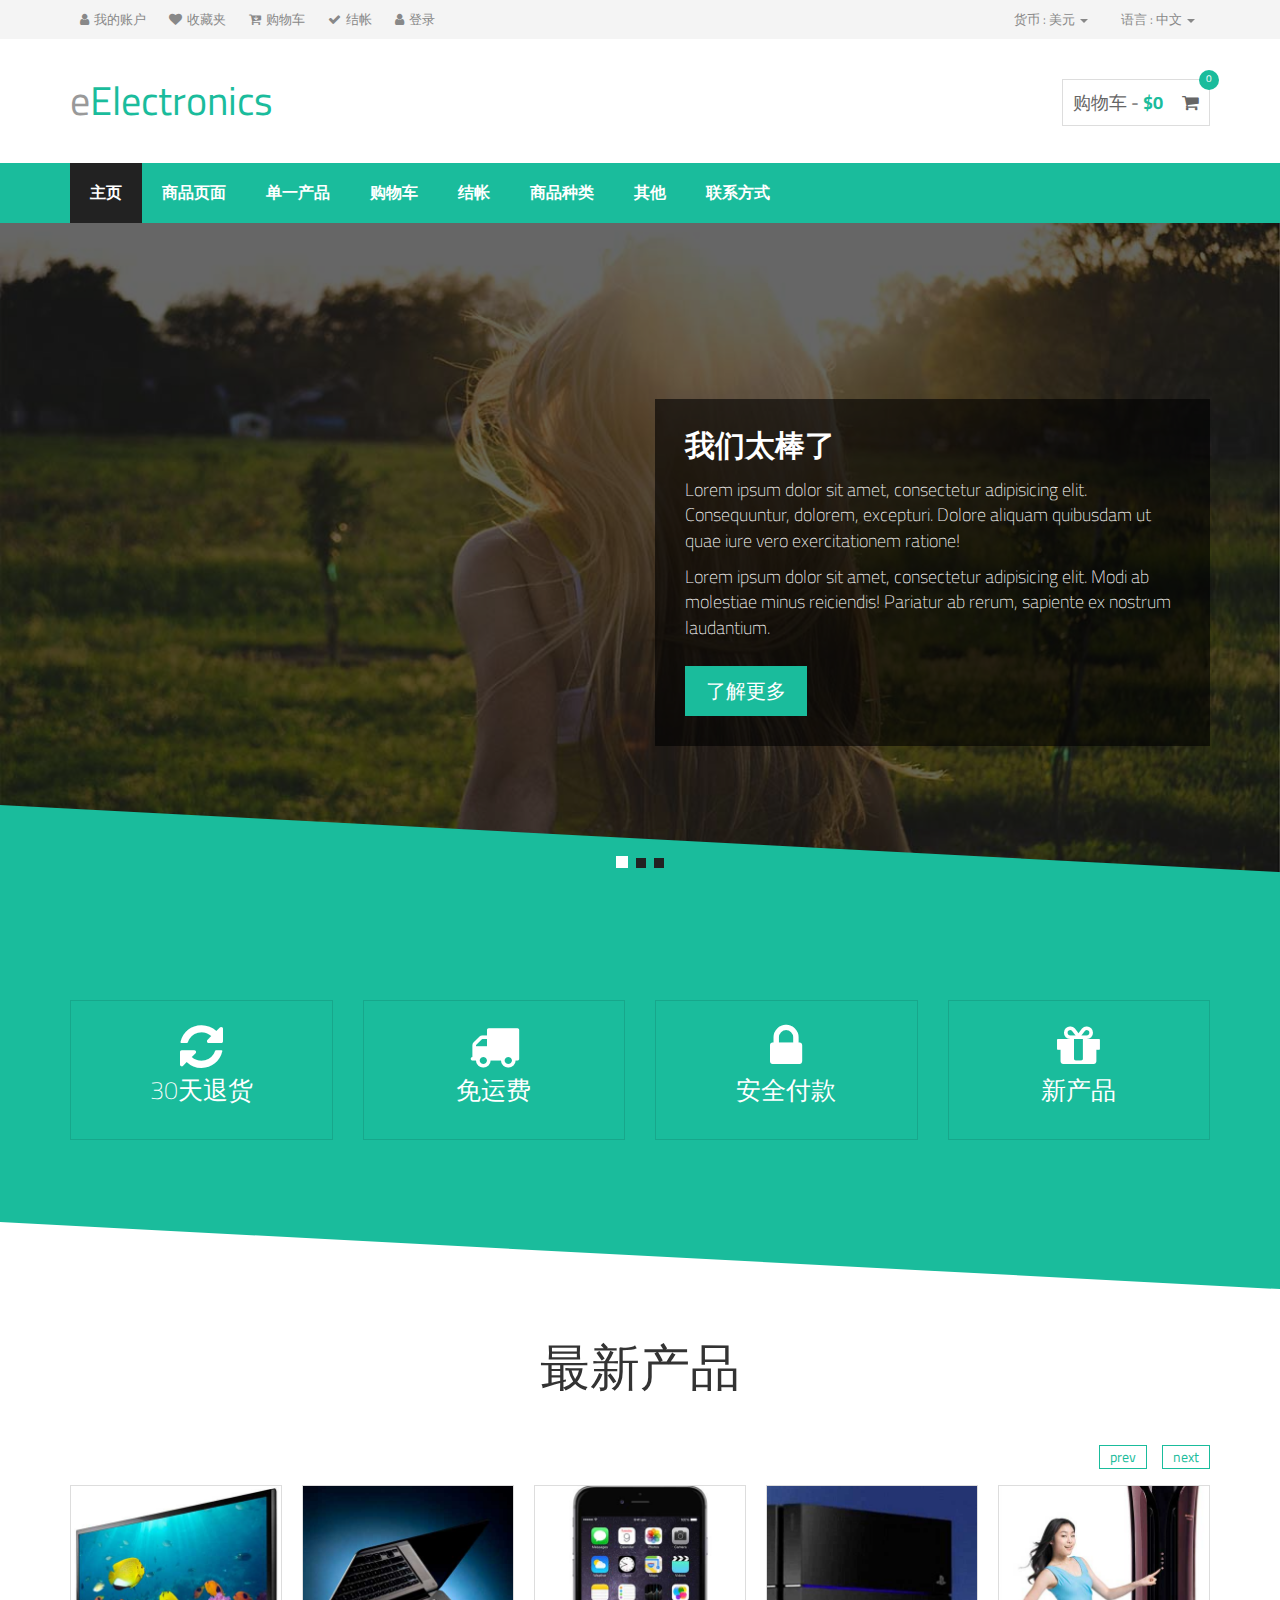
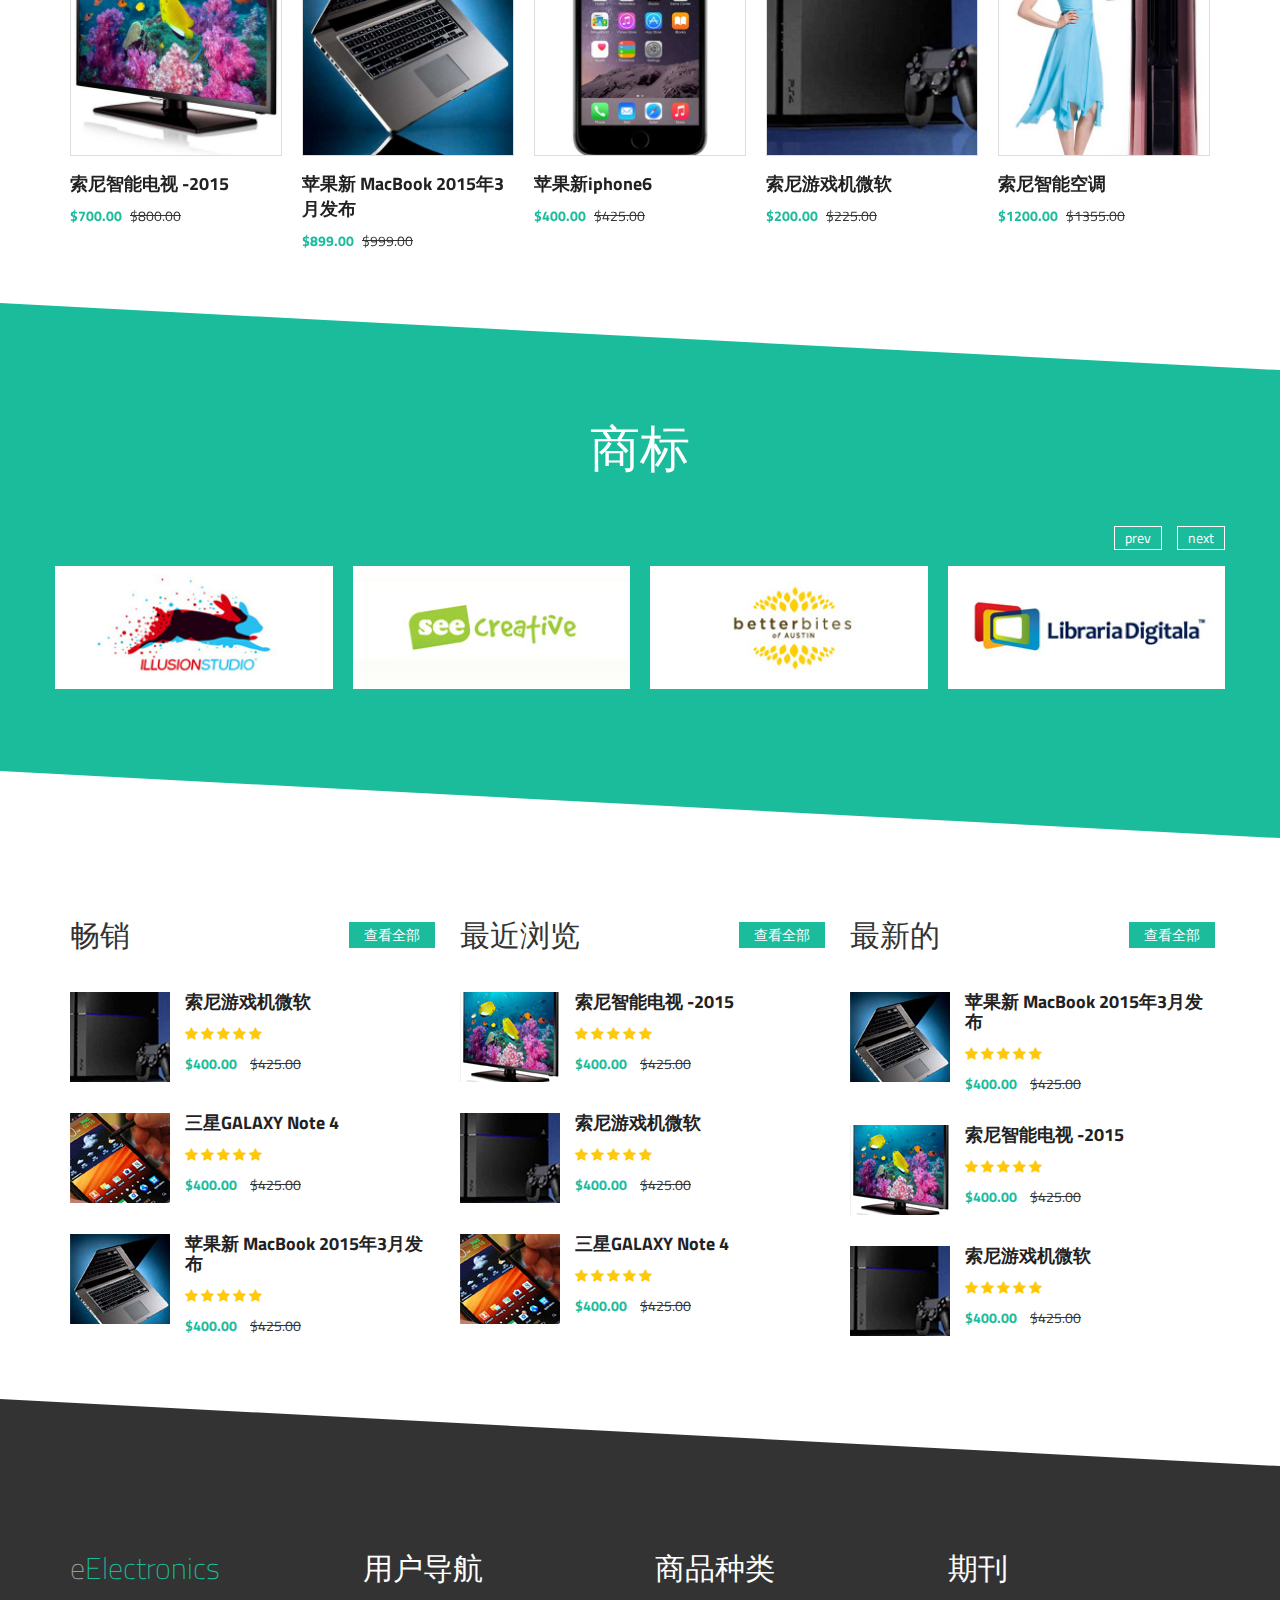
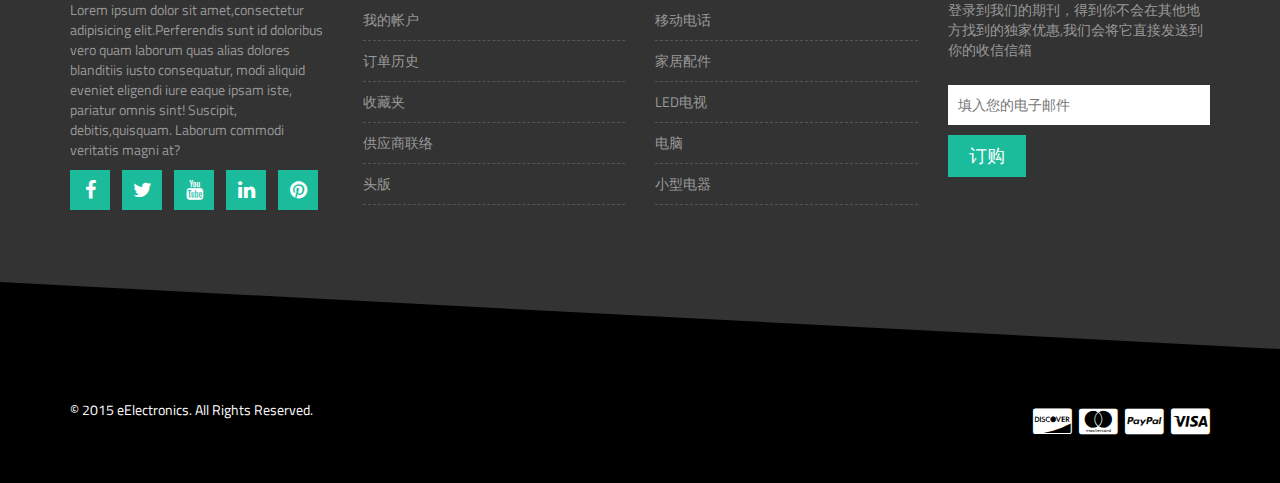
<file: index.html>
<!DOCTYPE html>
<html>

	<head>
		<meta charset="utf-8" />
		<link href='http://fonts.googleapis.com/css?family=Titillium+Web:400,200,300,700,600' rel='stylesheet' type='text/css'>
		<link href='http://fonts.googleapis.com/css?family=Roboto+Condensed:400,700,300' rel='stylesheet' type='text/css'>
		<link href='http://fonts.googleapis.com/css?family=Raleway:400,100' rel='stylesheet' type='text/css'>
		<link rel="stylesheet" href="font-awesome-4.7.0/css/font-awesome.css" />
		<link href="css/bootstrap.min.css" rel="stylesheet">
		<link rel="stylesheet" href="css/owl.carousel.css" />
		<link rel="stylesheet" href="css/style.css" />
        <link rel="stylesheet" href="css/responsive.css"/>
		<script src="js/jquery-1.10.2.min.js"></script>
		<script src="js/bootstrap.min.js"></script>
		<script src="js/owl.carousel.min.js"></script>
		<script src="js/jquery.sticky.js"></script>
		<script src="js/main.js"></script> 
		<script src="js/ajax.js"></script>
		<title></title>
	</head>

	<body>

		<div class="header">
			<div class="container">
				<div class="row">
					<div class="col-md-8">
						<div class="user-menu">
							<ul>
								<li>
									<a href="account.html"><i class="fa fa-user"></i>我的账户</a>
								</li>
								<li>
									<a href="wishlist.html"><i class="fa fa-heart"></i>收藏夹</a>
								</li>
								<li>
									<a href="cart.html"><i class="fa fa-cart-arrow-down"></i>购物车</a>
								</li>
								<li>
									<a href="checkout.html"><i class="fa fa-check"></i>结帐</a>
								</li>
								<li>
									<a href="login.html"><i class="fa fa-user"></i>登录</a>
								</li>
							</ul>
						</div>
					</div>

					<div class="col-md-4">
						<div class="header-right">
							<ul class="list-unstyle list-inline">
								<li class="dropdown dropdown-small">
									<a class="dropdowntoggle" data-toggle="dropdown" data-hover="dropdown" href="#">
										<span class="key">货币 :</span>
										<span class="value">美元</span>
										<b class="caret"></b>
									</a>
									<ul class="dropdown-menu">
										<li>
											<a href="#">美元</a>
										</li>
										<li>
											<a href="#">印度卢比</a>
										</li>
										<li>
											<a href="#">英镑</a>
										</li>
									</ul>
								</li>
								<li class="dropdown dropdown-small">
									<a class="dropdowntoggle" data-toggle="dropdown" data-hover="dropdown" href="#">
										<span class="key">语言 :</span>
										<span class="value">中文</span>
										<b class="caret"></b>
									</a>
									<ul class="dropdown-menu">
										<li>
											<a href="#">英语</a>
										</li>
										<li>
											<a href="#">法语</a>
										</li>
										<li>
											<a href="#">中文</a>
										</li>
									</ul>
							</ul>
						</div>
					</div>

				</div>

			</div>

		</div>
		<div class="site-branding-area">
			<div class="container">
				<div class="row">
					<div class="col-sm-6">
						<div class="logo">
							<h1>
								<a href="index.html">
									e<span>Electronics</span>
								</a> 
							</h1>
						</div>
					</div>
					<div class="col-sm-6">
						<div class="shopping-item">
							<a href="cart.html">
								购物车 -
								<span class="cart-amunt">$0</span>
								<i class="fa fa-shopping-cart"></i>
								<span class="product-count">0</span>
							</a>
						</div>
					</div>
				</div>
			</div>
		</div>
	<div id="underfined-sticky-wrapper" class="stiky-wrapper" style="height:60px;">
			<div class="mainmenu-area" style="height:60px;">
				<div class="container">
					<div class="row">
						<div class="navbar-header"></div>
						<div class="navbar-collapse collapse">
							<ul class="nav navbar-nav">
								<li class="active">
									<a href="index.html">主页</a>
								</li>
								<li>
									<a href="shop.html">商品页面</a>
								</li>
								<li>
									<a href="single-product.html">单一产品</a>
								</li>
								<li>
									<a href="cart.html">购物车</a>
								</li>
								<li>
									<a href="checkout.html">结帐</a>
								</li>
								<li>
									<a href="category.html">商品种类</a>
								</li>
								<li>
									<a href="other.html">其他</a>
								</li>
								<li>
									<a href="contact.html">联系方式</a>
								</li>
							</ul>
						</div>
					</div>
				</div>
			</div>
		</div>
			<div class="slider-area">
			<div class="zizag-bottom"></div>
			<div id="slide-list" class="carousel carousel-fade slide" data-ride="carousel">

				<div class="slide-bulletz">
					<div class="container">
						<div class="row">
							<div class="col-md-12">
								<ol class="carousel-indicators slide-indicators">
									<li data-target="#slide-list" data-slide-to="0" class="active"></li>
									<li data-target="#slide-list" data-slide-to="1"></li>
									<li data-target="#slide-list" data-slide-to="2"></li>
								</ol>
							</div>
						</div>
					</div>
				</div>

				<div class="carousel-inner" role="listbox">
					<div class="item active">
						<div class="single-slide">
							<div class="slide-bg slide-one"> </div>
							<div class="slide-text-wrapper">
								<div class="slide-text">
									<div class="container">
										<div class="row">
											<div class="col-md-6 col-md-offset-6">
												<div class="slide-content">
													<h2> 我们太棒了</h2>
													<p>Lorem ipsum dolor sit amet, consectetur adipisicing elit. Consequuntur, dolorem, excepturi. Dolore aliquam quibusdam ut quae iure vero exercitationem ratione!</p>
													<p>Lorem ipsum dolor sit amet, consectetur adipisicing elit. Modi ab molestiae minus reiciendis! Pariatur ab rerum, sapiente ex nostrum laudantium.</p>
													<a href="" class="readmore">了解更多</a>
												</div>
											</div>
										</div>
									</div>
								</div>
							</div>
						</div>
					</div>
					<div class="item">
						<div class="single-slide">
							<div class="slide-bg slide-two"> </div>
							<div class="slide-text-wrapper">
								<div class="slide-text">
									<div class="container">
										<div class="row">
											<div class="col-md-6 col-md-offset-6">
												<div class="slide-content">
													<h2>我们很好</h2>
													<p>Lorem ipsum dolor sit amet, consectetur adipisicing elit. Saepe aspernatur, dolorum harum molestias tempora deserunt voluptas possimus quos eveniet, vitae voluptatem accusantium atque deleniti inventore. Enim quam placeat expedita! Quibusdam!</p>
													<a href="" class="readmore">了解更多</a>
												</div>
											</div>
										</div>
									</div>
								</div>
							</div>
						</div>
					</div>
					<div class="item">
						<div class="single-slide">
							<div class="slide-bg slide-three"> </div>
							<div class="slide-text-wrapper">
								<div class="slide-text">
									<div class="container">
										<div class="row">
											<div class="col-md-6 col-md-offset-6">
												<div class="slide-content">
													<h2>我们是一流的</h2>
													<p>Lorem ipsum dolor sit amet, consectetur adipisicing elit. Dolores, eius?</p>
													<p>Lorem ipsum dolor sit amet, consectetur adipisicing elit. Deleniti voluptates necessitatibus dicta recusandae quae amet nobis sapiente explicabo voluptatibus rerum nihil quas saepe, tempore error odio quam obcaecati suscipit sequi.</p>
													<a href="" class="readmore">了解更多</a>
												</div>
											</div>
										</div>
									</div>
								</div>
							</div>
						</div>
					</div>
				</div>

			</div>
		</div>
		<div class="promo-area">
			<div class="zizag-bottom"></div>
			<div class="container">
				<div class="row">
					<div class="col-md-3 col-sm-6">
						<div class="single-promo">
							<i class="fa fa-refresh">
							</i>
							<p>30天退货 </p>
						</div>
					</div>
					<div class="col-md-3 col-sm-6">
						<div class="single-promo">
							<i class="fa fa-truck">
							</i>
							<p>免运费 </p>
						</div>
					</div>
					<div class="col-md-3 col-sm-6">
						<div class="single-promo">
							<i class="fa fa-lock">
							</i>
							<p>安全付款</p>
						</div>
					</div>
					<div class="col-md-3 col-sm-6">
						<div class="single-promo">
							<i class="fa fa fa-gift">
							</i>
							<p>新产品</p>
						</div>
					</div>

				</div>
			</div>
		</div>
		<div class="maincontent-area">
			<div class="zizag-bottom"></div>
			<div class="container">
				<div class="row">
					<div class="col-md-12">
						<div class="latest-product">
							<h2 class="section-title">
									最新产品
								</h2>
							<div class="product-carousel  owl-carousel owl-theme owl-responsive-1000 owl-loaded">
								<div class="single-product">
									<div class="product-f-image">
										<img src="img/product-1.jpg" alt="">

										<div class="product-hover">
											<a href="#" class="add-to-cart-link"><i class="fa fa-shopping-cart"></i>加入购物车</a>
											<a href="single-product.html" class="view-details-link"><i class="fa fa-link"></i>详见</a>
										</div>
									</div>
									<h2>
														<a href="single-product.html">索尼智能电视 -2015</a>
													</h2>
									<div class="product-carousel-price">
										<ins>$700.00</ins>
										<del>$800.00</del>
									</div>
								</div>
								<div class="single-product">
									<div class="product-f-image">
										<img src="img/product-2.jpg" alt="">

										<div class="product-hover">
											<a href="#" class="add-to-cart-link"><i class="fa fa-shopping-cart"></i>加入购物车</a>
											<a href="single-product.html" class="view-details-link"><i class="fa fa-link"></i>详见</a>
										</div>
									</div>
									<h2>
														<a href="single-product.html">苹果新 MacBook 2015年3月发布</a>
													</h2>
									<div class="product-carousel-price">
										<ins>$899.00</ins>
										<del>$999.00</del>
									</div>
								</div>
								<div class="single-product">
									<div class="product-f-image">
										<img src="img/product-3.jpg" alt="">
										<div class="product-hover">
											<a href="#" class="add-to-cart-link"><i class="fa fa-shopping-cart"></i>加入购物车</a>
											<a href="single-product.html" class="view-details-link"><i class="fa fa-link"></i>详见</a>
										</div>
									</div>
									<h2>
														<a href="single-product.html">苹果新iphone6</a>
													</h2>
									<div class="product-carousel-price">
										<ins>$400.00</ins>
										<del>$425.00</del>
									</div>
								</div>
								<div class="single-product">
									<div class="product-f-image">
										<img src="img/product-4.jpg" alt="">
										<div class="product-hover">
											<a href="#" class="add-to-cart-link"><i class="fa fa-shopping-cart"></i>加入购物车</a>
											<a href="single-product.html" class="view-details-link"><i class="fa fa-link"></i>详见</a>
										</div>
									</div>
									<h2>
														<a href="single-product.html">索尼游戏机微软</a>
													</h2>
									<div class="product-carousel-price">
										<ins>$200.00</ins>
										<del>$225.00</del>
									</div>
								</div>
								<div class="single-product">
									<div class="product-f-image">
										<img src="img/product-5.jpg" alt="">
										<div class="product-hover">
											<a href="#" class="add-to-cart-link"><i class="fa fa-shopping-cart"></i>加入购物车</a>
											<a href="single-product.html" class="view-details-link"><i class="fa fa-link"></i>详见</a>
										</div>
									</div>
									<h2>
														<a href="single-product.html">索尼智能空调</a>
													</h2>
									<div class="product-carousel-price">
										<ins>$1200.00</ins>
										<del>$1355.00</del>
									</div>
								</div>
								<div class="single-product">
									<div class="product-f-image">
										<img src="img/product-6.jpg" alt="">
										<div class="product-hover">
											<a href="#" class="add-to-cart-link"><i class="fa fa-shopping-cart"></i>加入购物车</a>
											<a href="single-product.html" class="view-details-link"><i class="fa fa-link"></i>详见</a>
										</div>
									</div>
									<h2>
														<a href="single-product.html">三星GALAXY Note 4</a>
													</h2>
									<div class="product-carousel-price">
										<ins>$400.00</ins> 
									</div>
								</div>  
							</div>
						</div>
					</div>

				</div>
			</div>
		</div>

		<div class="brands-area">
			<div class="zizag-bottom"></div>
			<div class="container">
				<div class="row">
					<div class="brand-wrapper">
						<h2 class="section-title">商标</h2>
						<div class="brand-list owl-carousel owl-theme owl-responsive-1000 owl-loaded">
							<img src="img/services_logo__1.jpg" alt="">
							<img src="img/services_logo__2.jpg" alt="">
							<img src="img/services_logo__3.jpg" alt="">
							<img src="img/services_logo__4.jpg" alt=""> 
							<img src="img/services_logo__1.jpg" alt="">
							<img src="img/services_logo__2.jpg" alt="">
							<img src="img/services_logo__3.jpg" alt="">
							<img src="img/services_logo__4.jpg" alt="">   
						</div>

					</div>
				</div>
			</div>
		</div>

		<div class="product-widget-area">
			<div class="zizag-bottom"></div>
			<div class="container">
				<div class="row">
					<div class="col-md-4">
						<div class="single-product-widget">
							<h2 class="product-wid-title">畅销</h2>
							<a class="wid-view-more" href="">查看全部</a>
							<div class="single-wid-product">
								<a href="single-product.html">
									<img class="product-thumb" src="img/product-thumb-1.jpg" alt="">
								</a>
								<h2>
						    		<a href="single-product.html">索尼游戏机微软</a>
						    	</h2>
								<div class="product-wid-rating">
									<i class="fa fa-star"></i>
									<i class="fa fa-star"></i>
									<i class="fa fa-star"></i>
									<i class="fa fa-star"></i>
									<i class="fa fa-star"></i>
								</div>
								<div class="product-wid-price">
									<ins>$400.00</ins>
									<del>$425.00</del>
								</div>
							</div>
							<div class="single-wid-product">
								<a href="single-product.html">
									<img class="product-thumb" src="img/product-thumb-2.jpg" alt="">
								</a>
								<h2>
						    		<a href="single-product.html">三星GALAXY Note 4</a>
						    	</h2>
								<div class="product-wid-rating">
									<i class="fa fa-star"></i>
									<i class="fa fa-star"></i>
									<i class="fa fa-star"></i>
									<i class="fa fa-star"></i>
									<i class="fa fa-star"></i>
								</div>
								<div class="product-wid-price">
									<ins>$400.00</ins>
									<del>$425.00</del>
								</div>
							</div>
							<div class="single-wid-product">
								<a href="single-product.html">
									<img class="product-thumb" src="img/product-thumb-3.jpg" alt="">
								</a>
								<h2>
						    		<a href="single-product.html">苹果新 MacBook 2015年3月发布</a>
						    	</h2>
								<div class="product-wid-rating">
									<i class="fa fa-star"></i>
									<i class="fa fa-star"></i>
									<i class="fa fa-star"></i>
									<i class="fa fa-star"></i>
									<i class="fa fa-star"></i>
								</div>
								<div class="product-wid-price">
									<ins>$400.00</ins>
									<del>$425.00</del>
								</div>
							</div>

						</div>
					</div>
					<div class="col-md-4">
						<div class="single-product-widget">
							<h2 class="product-wid-title">最近浏览</h2>
							<a class="wid-view-more" href="">查看全部</a>
							<div class="single-wid-product">
								<a href="single-product.html">
									<img class="product-thumb" src="img/product-thumb-4.jpg" alt="">
								</a>
								<h2>
						    		<a href="single-product.html">索尼智能电视 -2015</a>
						    	</h2>
								<div class="product-wid-rating">
									<i class="fa fa-star"></i>
									<i class="fa fa-star"></i>
									<i class="fa fa-star"></i>
									<i class="fa fa-star"></i>
									<i class="fa fa-star"></i>
								</div>
								<div class="product-wid-price">
									<ins>$400.00</ins>
									<del>$425.00</del>
								</div>
							</div>
							<div class="single-wid-product">
								<a href="single-product.html">
									<img class="product-thumb" src="img/product-thumb-1.jpg" alt="">
								</a>
								<h2>
						    		<a href="single-product.html">索尼游戏机微软</a>
						    	</h2>
								<div class="product-wid-rating">
									<i class="fa fa-star"></i>
									<i class="fa fa-star"></i>
									<i class="fa fa-star"></i>
									<i class="fa fa-star"></i>
									<i class="fa fa-star"></i>
								</div>
								<div class="product-wid-price">
									<ins>$400.00</ins>
									<del>$425.00</del>
								</div>
							</div>
							<div class="single-wid-product">
								<a href="single-product.html">
									<img class="product-thumb" src="img/product-thumb-2.jpg" alt="">
								</a>
								<h2>
						    		<a href="single-product.html">三星GALAXY Note 4</a>
						    	</h2>
								<div class="product-wid-rating">
									<i class="fa fa-star"></i>
									<i class="fa fa-star"></i>
									<i class="fa fa-star"></i>
									<i class="fa fa-star"></i>
									<i class="fa fa-star"></i>
								</div>
								<div class="product-wid-price">
									<ins>$400.00</ins>
									<del>$425.00</del>
								</div>
							</div>

						</div>
					</div>
					<div class="col-md-4">
						<div class="single-product-widget">
							<h2 class="product-wid-title">最新的 </h2>
							<a class="wid-view-more" href="">查看全部</a>
							<div class="single-wid-product">
								<a href="single-product.html">
									<img class="product-thumb" src="img/product-thumb-3.jpg" alt="">
								</a>
								<h2>
						    		<a href="single-product.html">苹果新 MacBook 2015年3月发布</a>
						    	</h2>
								<div class="product-wid-rating">
									<i class="fa fa-star"></i>
									<i class="fa fa-star"></i>
									<i class="fa fa-star"></i>
									<i class="fa fa-star"></i>
									<i class="fa fa-star"></i>
								</div>
								<div class="product-wid-price">
									<ins>$400.00</ins>
									<del>$425.00</del>
								</div>
							</div>
							<div class="single-wid-product">
								<a href="single-product.html">
									<img class="product-thumb" src="img/product-thumb-4.jpg" alt="">
								</a>
								<h2>
						    		<a href="single-product.html">索尼智能电视 -2015</a>
						    	</h2>
								<div class="product-wid-rating">
									<i class="fa fa-star"></i>
									<i class="fa fa-star"></i>
									<i class="fa fa-star"></i>
									<i class="fa fa-star"></i>
									<i class="fa fa-star"></i>
								</div>
								<div class="product-wid-price">
									<ins>$400.00</ins>
									<del>$425.00</del>
								</div>
							</div>
							<div class="single-wid-product">
								<a href="single-product.html">
									<img class="product-thumb" src="img/product-thumb-1.jpg" alt="">
								</a>
								<h2>
						    		<a href="single-product.html">索尼游戏机微软</a>
						    	</h2>
								<div class="product-wid-rating">
									<i class="fa fa-star"></i>
									<i class="fa fa-star"></i>
									<i class="fa fa-star"></i>
									<i class="fa fa-star"></i>
									<i class="fa fa-star"></i>
								</div>
								<div class="product-wid-price">
									<ins>$400.00</ins>
									<del>$425.00</del>
								</div>
							</div>

						</div>
					</div>
				</div>
			</div>
		</div>
		<div class="footer-top-area">
			<div class="zizag-bottom"></div>
			<div class="container">
				<div class="row">
					<div class="col-md-3 col-sm-6">
						<div class="footer-about-us">
							<h2> e<span>Electronics</span></h2>
							<p>Lorem ipsum dolor sit amet,consectetur adipisicing elit.Perferendis sunt id doloribus vero quam laborum quas alias dolores blanditiis iusto consequatur, modi aliquid eveniet eligendi iure eaque ipsam iste, pariatur omnis sint! Suscipit, debitis,quisquam. Laborum commodi veritatis magni at?</p>
						</div>
						<div class="footer-social">
							<a href="#" target="_blank"><i class="fa fa-facebook"></i></a>
							<a href="#" target="_blank"><i class="fa fa-twitter"></i></a>
							<a href="#" target="_blank"><i class="fa fa-youtube"></i></a>
							<a href="#" target="_blank"><i class="fa fa-linkedin"></i></a>
							<a href="#" target="_blank"><i class="fa fa-pinterest"></i></a>
						</div>
					</div>
					<div class="col-md-3 col-sm-6">
						<div class="footer-menu">
							<h2 class="footer-wid-title">用户导航</h2>
							<ul>
								<li>
									<a href="account.html">我的帐户</a>
								</li>
								<li>
									<a href="account.html">订单历史</a>
								</li>
								<li>
									<a href="wishlist.html">收藏夹</a>
								</li>
								<li>
									<a href="other.html">供应商联络</a>
								</li>
								<li>
									<a href="index.html">头版</a>
								</li>
							</ul>
						</div>
					</div>
					<div class="col-md-3 col-sm-6">
						<div class="footer-menu">
							<h2 class="footer-wid-title">商品种类</h2>
							<ul>
								<li>
									<a href="category.html">移动电话</a>
								</li>
								<li>
									<a href="category.html">家居配件 </a>
								</li>
								<li>
									<a href="category.html#led-tv">LED电视</a>
								</li>
								<li>
									<a href="category.html">电脑</a>
								</li>
								<li>
									<a href="category.html">小型电器</a>
								</li>
							</ul>
						</div>
					</div>
					<div class="col-md-3 col-sm-6">
						<div class="footer-newsletter">
							<h2 class="footer-wid-title">期刊</h2>
							<p>登录到我们的期刊，得到你不会在其他地方找到的独家优惠,我们会将它直接发送到你的收信信箱</p>
							<div class="newsletter-form"> 
									<input id="footer-newsletter-input" placeholder="填入您的电子邮件" type="email">
									<input id="footer-newsletter-button" value="订购" type="submit"> 
							</div>
						</div>
					</div>
				</div>
			</div>
		</div>
		<div class="footer-bottom-area">
			<div class="container">
				<div class="row">
					<div class="col-md-8">
						<div class="copyright">
							<p>
								© 2015 eElectronics. All Rights Reserved.
							</p>
						</div>
					</div>
					<div class="col-md-4">
						<div class="footer-card-icon">
							<i class="fa fa-cc-discover"></i>
							<i class="fa fa-cc-mastercard"></i>
							<i class="fa fa-cc-paypal"></i>
							<i class="fa fa-cc-visa"></i>
						</div>
					</div>
				</div>
			</div>
		</div>
	</body>

</html>
</file>
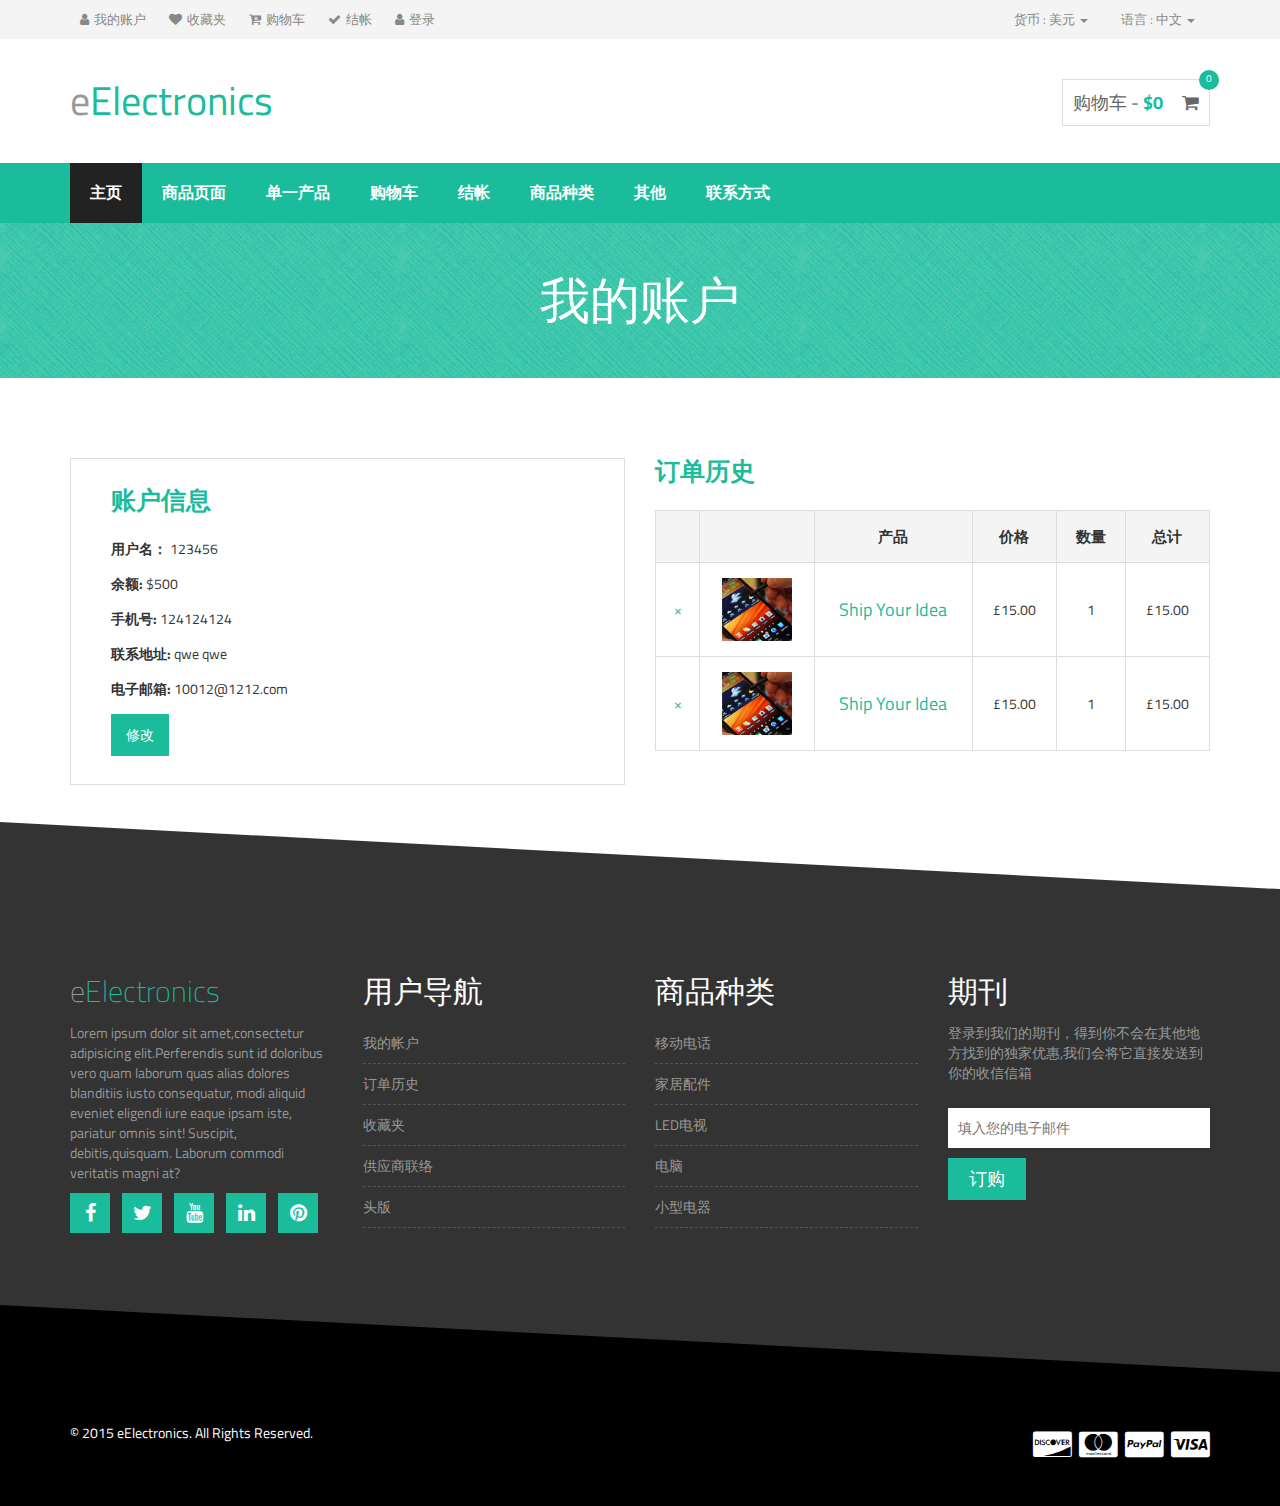
<file: account.html>
<!DOCTYPE html>
<html>
	<head>
		<meta charset="utf-8" />
		<link href='http://fonts.googleapis.com/css?family=Titillium+Web:400,200,300,700,600' rel='stylesheet' type='text/css'>
		<link href='http://fonts.googleapis.com/css?family=Roboto+Condensed:400,700,300' rel='stylesheet' type='text/css'>
		<link href='http://fonts.googleapis.com/css?family=Raleway:400,100' rel='stylesheet' type='text/css'>
		<link rel="stylesheet" href="font-awesome-4.7.0/css/font-awesome.css" />
		<link href="css/bootstrap.min.css" rel="stylesheet">
		<link rel="stylesheet" href="css/owl.carousel.css" />
		<link rel="stylesheet" href="css/style.css" />
		<link rel="stylesheet" href="css/responsive.css"/>
		<script src="js/jquery-1.10.2.min.js"></script>
		<script src="js/bootstrap.min.js"></script>
		<script src="js/owl.carousel.min.js"></script>
		<script src="js/jquery.sticky.js"></script>
		<script src="js/main.js"></script>
		<script src="js/ajax.js"></script>
		<title></title>
	</head>
	<body>
			<div class="header">
			<div class="container">
				<div class="row">
					<div class="col-md-8">
						<div class="user-menu">
							<ul>
								<li>
									<a href="account.html"><i class="fa fa-user"></i>我的账户</a>
								</li>
								<li>
									<a href="wishlist.html"><i class="fa fa-heart"></i>收藏夹</a>
								</li>
								<li>
									<a href="cart.html"><i class="fa fa-cart-arrow-down"></i>购物车</a>
								</li>
								<li>
									<a href="checkout.html"><i class="fa fa-check"></i>结帐</a>
								</li>
								<li>
									<a href="login.html"><i class="fa fa-user"></i>登录</a>
								</li>
							</ul>
						</div>
					</div>

					<div class="col-md-4">
						<div class="header-right">
							<ul class="list-unstyle list-inline">
								<li class="dropdown dropdown-small">
									<a class="dropdowntoggle" data-toggle="dropdown" data-hover="dropdown" href="#">
										<span class="key">货币 :</span>
										<span class="value">美元</span>
										<b class="caret"></b>
									</a>
									<ul class="dropdown-menu">
										<li>
											<a href="#">美元</a>
										</li>
										<li>
											<a href="#">印度卢比</a>
										</li>
										<li>
											<a href="#">英镑</a>
										</li>
									</ul>
								</li>
								<li class="dropdown dropdown-small">
									<a class="dropdowntoggle" data-toggle="dropdown" data-hover="dropdown" href="#">
										<span class="key">语言 :</span>
										<span class="value">中文</span>
										<b class="caret"></b>
									</a>
									<ul class="dropdown-menu">
										<li>
											<a href="#">英语</a>
										</li>
										<li>
											<a href="#">法语</a>
										</li>
										<li>
											<a href="#">中文</a>
										</li>
									</ul>
							</ul>
						</div>
					</div>

				</div>

			</div>

		</div>
		<div class="site-branding-area">
			<div class="container">
				<div class="row">
					<div class="col-sm-6">
						<div class="logo">
							<h1>
								<a href="index.html">
									e<span>Electronics</span>
								</a> 
							</h1>
						</div>
					</div>
					<div class="col-sm-6">
						<div class="shopping-item">
							<a href="cart.html">
								购物车 -
								<span class="cart-amunt">$0</span>
								<i class="fa fa-shopping-cart"></i>
								<span class="product-count">0</span>
							</a>
						</div>
					</div>
				</div>
			</div>
		</div>
		<div id="underfined-sticky-wrapper" class="stiky-wrapper" style="height:60px;">
			<div class="mainmenu-area" style="">
				<div class="container">
					<div class="row">
						<div class="navbar-header"></div>
						<div class="navbar-collapse collapse">
							<ul class="nav navbar-nav">
								<li class="active">
									<a href="index.html">主页</a>
								</li>
								<li>
									<a href="shop.html">商品页面</a>
								</li>
								<li>
									<a href="single-product.html">单一产品</a>
								</li>
								<li>
									<a href="cart.html">购物车</a>
								</li>
								<li>
									<a href="checkout.html">结帐</a>
								</li>
								<li>
									<a href="category.html">商品种类</a>
								</li>
								<li>
									<a href="other.html">其他</a>
								</li>
								<li>
									<a href="contact.html">联系方式</a>
								</li>
							</ul>
						</div>
					</div>
				</div>
			</div>
		</div>
		<div class="account-big-title-area">
			<div class="container">
				<div class="row">
					<div class="col-md-12">
						<div class="account-bit-title text-center">
							<h2>我的账户</h2>
						</div>
					</div>
				</div>
			</div>
		</div>
			<div class="account-area">
				<div class="zizag-bottom"></div> 
				<div class="container">
					<div class="row">
						<form>
							<div class="col-md-6">
								<div class="account-left-area">
								<h2>账户信息</h2>
								<p><label class="" for="billing_username">用户名：</label> 
							<span>123456</span> </p>
							<p><label class="" for="billing_balance">余额: </label> 
							<span>$500</span> </p>
							<p><label class="" for="billing_phone">手机号: </label> 
							<span>124124124</span></p>
							<p><label class="" for="billing_address">联系地址: </label> 
							<span>qwe qwe</span></p> 
							<p><label class="" for="billing_email">电子邮箱: </label>  
							<span>10012@1212.com</span></p> 
							<input type="submit" value="修改">
							</div>
							</div>
									<div class="col-md-6">
										<div class="account-right-area">	 
											<h2>订单历史</h2> 
											<table class="shop_table cart" cellspacing="0">
										<thead>
											<tr>
												<th class="product-remove">&nbsp;</th>
												<th class="product-thumbnail">&nbsp;</th>
												<th class="product-name">产品</th>
												<th class="product-price">价格</th>
												<th class="product-quantity">数量</th>
												<th class="product-subtotal">总计</th>
											</tr>
										</thead>
										<tbody>
											<tr class="cart_item">
												<td class="product-remove">
													<a title="Remove this item" class="remove" href="#" functoin="re">×</a>
												</td>

												<td class="product-thumbnail">
													<a href="single-product.html"><img alt="poster_1_up" class="shop_thumbnail" src="img/product-thumb-2.jpg" width="145" height="145"></a>
												</td>

												<td class="product-name">
													<a href="single-product.html">Ship Your Idea</a>
												</td>

												<td class="product-price">
													<span class="amount">£15.00</span>
												</td>

												<td class="product-quantity">
										     		<span class="amount">1</span> 
												</td>

												<td class="product-subtotal">
													<span class="amount">£15.00</span>
												</td>
											</tr>
										 <tr class="cart_item">
												<td class="product-remove">
													<a title="Remove this item" class="remove" href="#" functoin="re">×</a>
												</td>

												<td class="product-thumbnail">
													<a href="single-product.html"><img alt="poster_1_up" class="shop_thumbnail" src="img/product-thumb-2.jpg" width="145" height="145"></a>
												</td>

												<td class="product-name">
													<a href="single-product.html">Ship Your Idea</a>
												</td>

												<td class="product-price">
													<span class="amount">£15.00</span>
												</td>

												<td class="product-quantity">
												
													<span class="amount">1</span></td>

												<td class="product-subtotal">
													<span class="amount">£15.00</span>
												</td>
											</tr>
										 
										</tbody>
									</table>
							</div>
							</div>
						</form>
				 </div> 
			</div> 
		</div>
			<div class="footer-top-area">
				<div class="zizag-bottom"></div>
				<div class="container">
					<div class="row">
						<div class="col-md-3 col-sm-6">
							<div class="footer-about-us">
								<h2> e<span>Electronics</span></h2>
								<p>Lorem ipsum dolor sit amet,consectetur adipisicing elit.Perferendis sunt id doloribus vero quam laborum quas alias dolores blanditiis iusto consequatur, modi aliquid eveniet eligendi iure eaque ipsam iste, pariatur omnis sint! Suscipit, debitis,quisquam. Laborum commodi veritatis magni at?</p>
							</div>
							<div class="footer-social">
								<a href="#" target="_blank"><i class="fa fa-facebook"></i></a>
								<a href="#" target="_blank"><i class="fa fa-twitter"></i></a>
								<a href="#" target="_blank"><i class="fa fa-youtube"></i></a>
								<a href="#" target="_blank"><i class="fa fa-linkedin"></i></a>
								<a href="#" target="_blank"><i class="fa fa-pinterest"></i></a>
							</div>
						</div>
						<div class="col-md-3 col-sm-6">
							<div class="footer-menu">
								<h2 class="footer-wid-title">用户导航</h2>
								<ul>
									<li>
										<a href="account.html">我的帐户</a>
									</li>
									<li>
										<a href="account.html">订单历史</a>
									</li>
									<li>
										<a href="wishlist.html">收藏夹</a>
									</li>
									<li>
										<a href="other.html">供应商联络</a>
									</li>
									<li>
										<a href="index.html">头版</a>
									</li>
								</ul>
							</div>
						</div>
						<div class="col-md-3 col-sm-6">
							<div class="footer-menu">
								<h2 class="footer-wid-title">商品种类</h2>
								<ul>
									<li>
										<a href="category.html">移动电话</a>
									</li>
									<li>
										<a href="category.html">家居配件 </a>
									</li>
									<li>
										<a href="category.html#led-tv">LED电视</a>
									</li>
									<li>
										<a href="category.html">电脑</a>
									</li>
									<li>
										<a href="category.html">小型电器</a>
									</li>
								</ul>
							</div>
						</div>
						<div class="col-md-3 col-sm-6">
							<div class="footer-newsletter">
								<h2 class="footer-wid-title">期刊</h2>
								<p>登录到我们的期刊，得到你不会在其他地方找到的独家优惠,我们会将它直接发送到你的收信信箱</p>
								<div class="newsletter-form">
									<input id="footer-newsletter-input" placeholder="填入您的电子邮件" type="email">
									<input id="footer-newsletter-button" value="订购" type="submit">
								</div>
							</div>
						</div>
					</div>
				</div>
			</div>
			<div class="footer-bottom-area">
			<div class="container">
				<div class="row">
					<div class="col-md-8">
						<div class="copyright">
							<p>
								© 2015 eElectronics. All Rights Reserved.
							</p>
						</div>
					</div>
					<div class="col-md-4">
						<div class="footer-card-icon">
							<i class="fa fa-cc-discover"></i>
							<i class="fa fa-cc-mastercard"></i>
							<i class="fa fa-cc-paypal"></i>
							<i class="fa fa-cc-visa"></i>
						</div>
					</div>
				</div>
			</div>
		</div>

	</body>
</html>
</file>
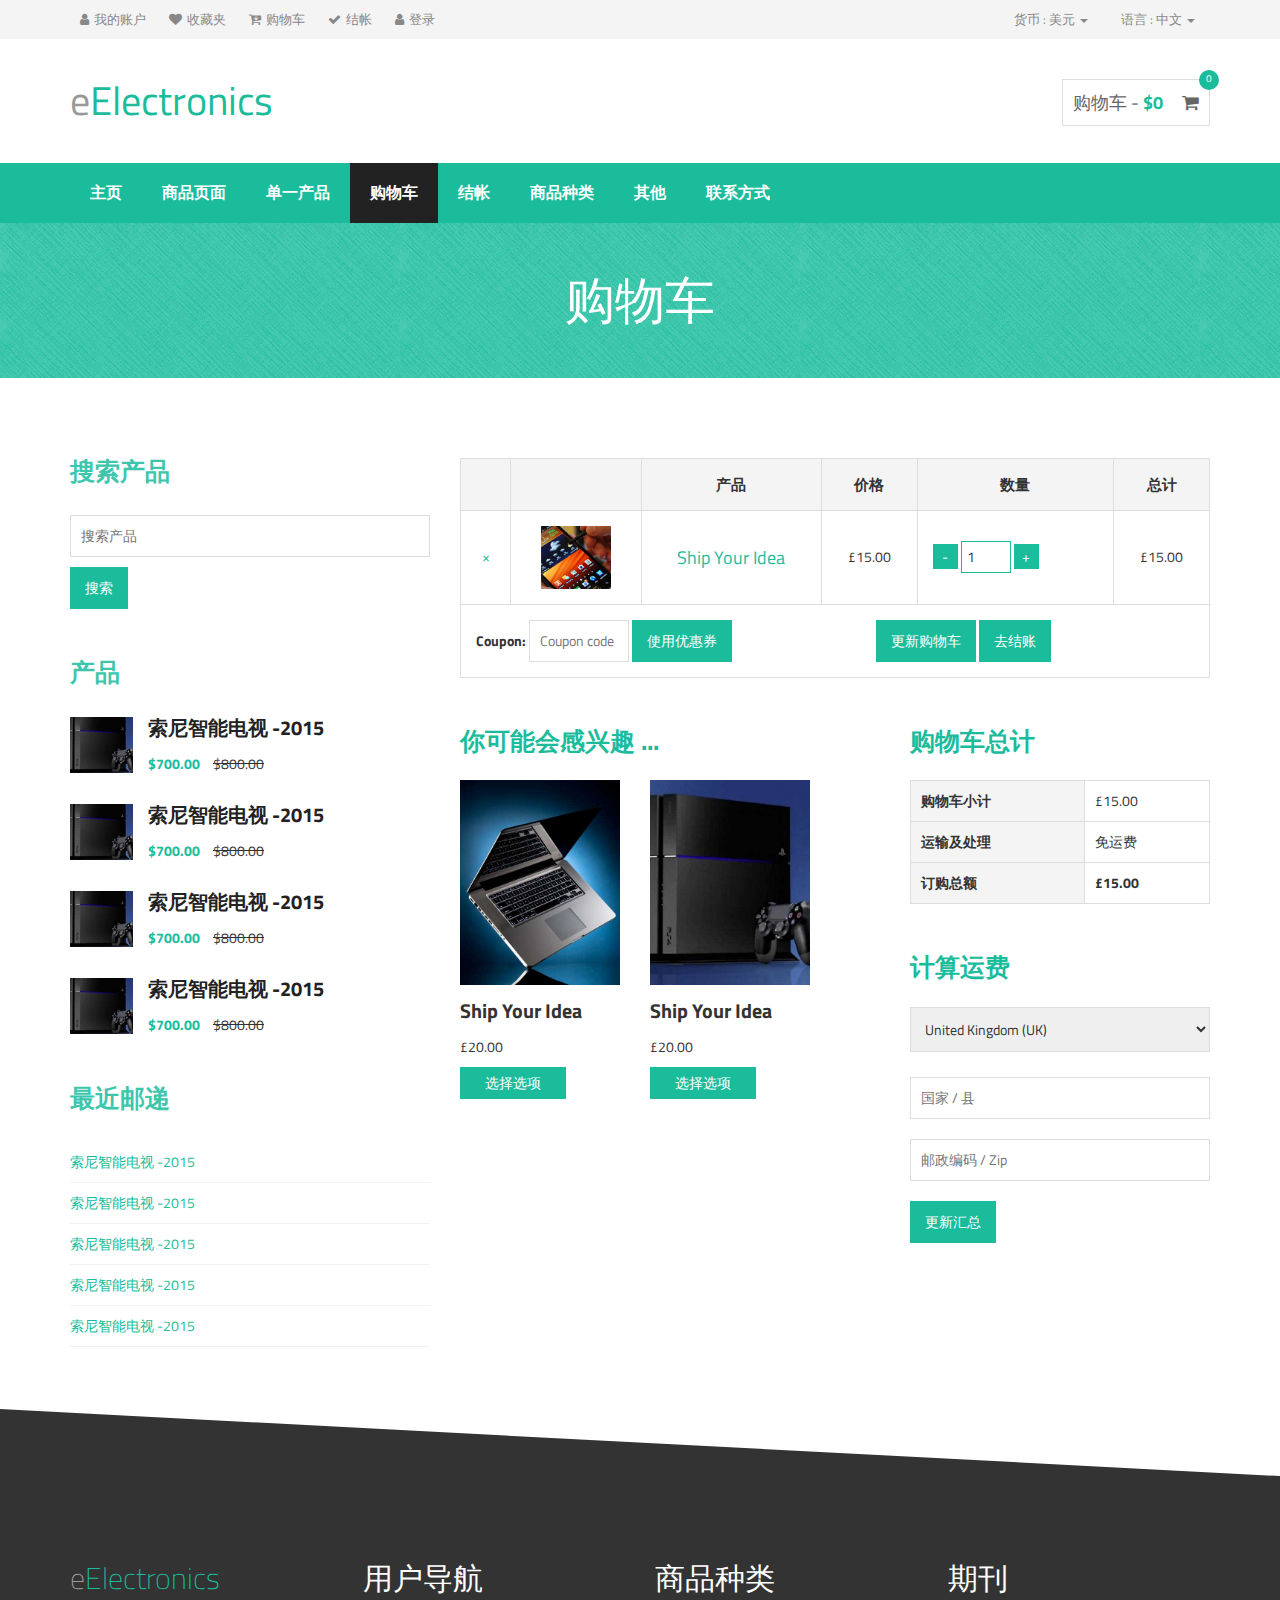
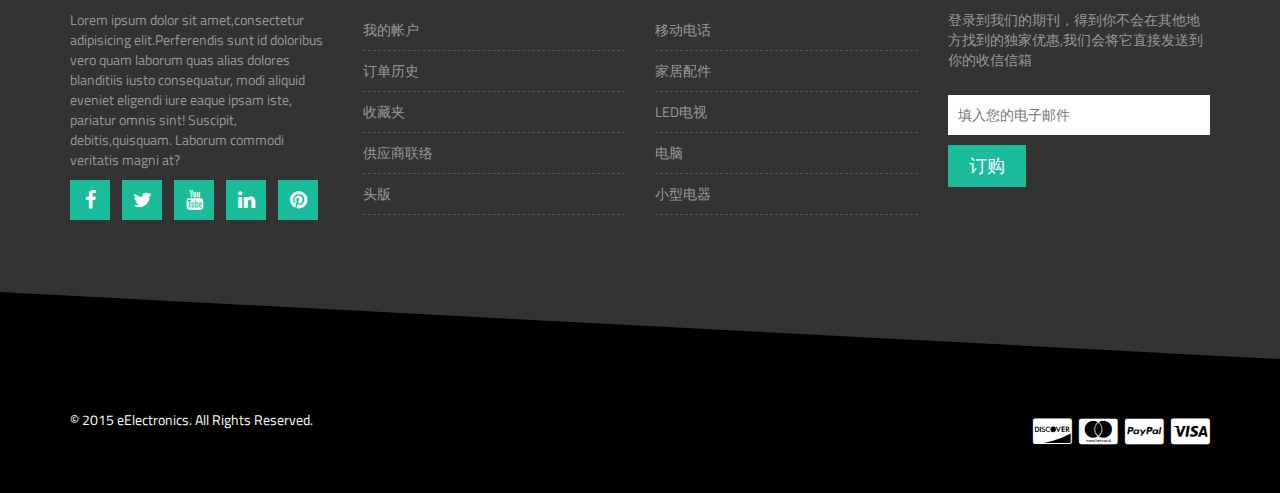
<file: cart.html>
<!DOCTYPE html>
<html>

	<head>
		<meta charset="utf-8" />
		<link href='http://fonts.googleapis.com/css?family=Titillium+Web:400,200,300,700,600' rel='stylesheet' type='text/css'>
		<link href='http://fonts.googleapis.com/css?family=Roboto+Condensed:400,700,300' rel='stylesheet' type='text/css'>
		<link href='http://fonts.googleapis.com/css?family=Raleway:400,100' rel='stylesheet' type='text/css'>
		<link rel="stylesheet" href="font-awesome-4.7.0/css/font-awesome.css" />
		<link href="css/bootstrap.min.css" rel="stylesheet">
		<link rel="stylesheet" href="css/owl.carousel.css" />
		<link rel="stylesheet" href="css/style.css" />
		<link rel="stylesheet" href="css/responsive.css"/>
		<script src="js/jquery-1.10.2.min.js"></script>
		<script src="js/bootstrap.min.js"></script>
		<script src="js/owl.carousel.min.js"></script>
		<script src="js/jquery.sticky.js"></script>
		<script src="js/main.js"></script>
		<script src="js/ajax.js"></script>
		<title></title>
	</head>
	<body>
			<div class="header">
			<div class="container">
				<div class="row">
					<div class="col-md-8">
						<div class="user-menu">
							<ul>
								<li>
									<a href="account.html"><i class="fa fa-user"></i>我的账户</a>
								</li>
								<li>
									<a href="wishlist.html"><i class="fa fa-heart"></i>收藏夹</a>
								</li>
								<li>
									<a href="cart.html"><i class="fa fa-cart-arrow-down"></i>购物车</a>
								</li>
								<li>
									<a href="checkout.html"><i class="fa fa-check"></i>结帐</a>
								</li>
								<li>
									<a href="login.html"><i class="fa fa-user"></i>登录</a>
								</li>
							</ul>
						</div>
					</div>

					<div class="col-md-4">
						<div class="header-right">
							<ul class="list-unstyle list-inline">
								<li class="dropdown dropdown-small">
									<a class="dropdowntoggle" data-toggle="dropdown" data-hover="dropdown" href="#">
										<span class="key">货币 :</span>
										<span class="value">美元</span>
										<b class="caret"></b>
									</a>
									<ul class="dropdown-menu">
										<li>
											<a href="#">美元</a>
										</li>
										<li>
											<a href="#">印度卢比</a>
										</li>
										<li>
											<a href="#">英镑</a>
										</li>
									</ul>
								</li>
								<li class="dropdown dropdown-small">
									<a class="dropdowntoggle" data-toggle="dropdown" data-hover="dropdown" href="#">
										<span class="key">语言 :</span>
										<span class="value">中文</span>
										<b class="caret"></b>
									</a>
									<ul class="dropdown-menu">
										<li>
											<a href="#">英语</a>
										</li>
										<li>
											<a href="#">法语</a>
										</li>
										<li>
											<a href="#">中文</a>
										</li>
									</ul>
							</ul>
						</div>
					</div>

				</div>

			</div>

		</div>
	<div class="site-branding-area">
			<div class="container">
				<div class="row">
					<div class="col-sm-6">
						<div class="logo">
							<h1>
								<a href="index.html">
									e<span>Electronics</span>
								</a> 
							</h1>
						</div>
					</div>
					<div class="col-sm-6">
						<div class="shopping-item">
							<a href="cart.html">
								购物车 -
								<span class="cart-amunt">$0</span>
								<i class="fa fa-shopping-cart"></i>
								<span class="product-count">0</span>
							</a>
						</div>
					</div>
				</div>
			</div>
		</div>
	<div id="underfined-sticky-wrapper" class="stiky-wrapper" style="height:60px;">
			<div class="mainmenu-area" style="">
				<div class="container">
					<div class="row">
						<div class="navbar-header"></div>
						<div class="navbar-collapse collapse">
							<ul class="nav navbar-nav">
								<li >
									<a href="index.html">主页</a>
								</li>
								<li>
									<a href="shop.html">商品页面</a>
								</li>
								<li>
									<a href="single-product.html">单一产品</a>
								</li>
								<li class="active">
									<a href="cart.html">购物车</a>
								</li>
								<li>
									<a href="checkout.html">结帐</a>
								</li>
								<li>
									<a href="category.html">商品种类</a>
								</li>
								<li>
									<a href="other.html">其他</a>
								</li>
								<li>
									<a href="contact.html">联系方式</a>
								</li>
							</ul>
						</div>
					</div>
				</div>
			</div>
		</div>
			<div class="product-big-title-area">
			<div class="container">
				<div class="row">
					<div class="col-md-12">
						<div class="product-bit-title text-center">
							<h2>购物车</h2>
						</div>
					</div>
				</div>
			</div>
		</div>
		<div class="single-product-area">
			<div class="zizag-bottom"> </div>
			<div class="container">
				<div class="row">
					<div class="col-md-4">
	    				<div class="single-sidebar">
	    					<h2 class="sidebar-title">搜索产品</h2> 
	    					<form action="single-product.html" method="post">
	    						<input placeholder="搜索产品" type="text">
	    						<input value="搜索" type="submit">
	    					</form>
	    				</div>
	    				<div class="single-sidebar">
	    					<h2 class="sidebar-title">产品</h2>
	    				
	    				<div class="thubmnail-recent">
	    					<img class="recent-thumb" src="img/product-thumb-1.jpg" alt="">
	    				    <h2>
	    				    	<a href="single-product.html">索尼智能电视 -2015</a>
	    				    </h2>
	    				    <div class="product-sidebar-price">
	    				    	<ins>$700.00</ins>
	    				    	<del>$800.00</del>
	    				    </div>
	    				</div> 
                            <div class="thubmnail-recent">
	    					<img class="recent-thumb" src="img/product-thumb-1.jpg" alt="">
	    				    <h2>
	    				    	<a href="single-product.html">索尼智能电视 -2015</a>
	    				    </h2>
	    				    <div class="product-sidebar-price">
	    				    	<ins>$700.00</ins>
	    				    	<del>$800.00</del>
	    				    </div>
	    				</div> 
	    				<div class="thubmnail-recent">
	    					<img class="recent-thumb" src="img/product-thumb-1.jpg" alt="">
	    				    <h2>
	    				    	<a href="single-product.html">索尼智能电视 -2015</a>
	    				    </h2>
	    				    <div class="product-sidebar-price">
	    				    	<ins>$700.00</ins>
	    				    	<del>$800.00</del>
	    				    </div>
	    				</div> 
	    				<div class="thubmnail-recent">
	    					<img class="recent-thumb" src="img/product-thumb-1.jpg" alt="">
	    				    <h2>
	    				    	<a href="single-product.html">索尼智能电视 -2015</a>
	    				    </h2>
	    				    <div class="product-sidebar-price">
	    				    	<ins>$700.00</ins>
	    				    	<del>$800.00</del>
	    				    </div>
	    				</div>  
	    		       
	    				</div> 
                    <div class="single-sidebar">
                        <h2 class="sidebar-title">最近邮递</h2>
                        <ul>
                            <li><a href="#">索尼智能电视 -2015</a></li>
                            <li><a href="#">索尼智能电视 -2015</a></li>
                            <li><a href="#">索尼智能电视 -2015</a></li>
                            <li><a href="#">索尼智能电视 -2015</a></li>
                            <li><a href="#">索尼智能电视 -2015</a></li>
                        </ul>
                    </div>
	    			</div>
	    			<div class="col-md-8">
						<div class="product-content-right">
							<div class="woocommerce">
								<form method="post" action="#">
									<table cellspacing="0" class="shop_table cart">
										<thead>
											<tr>
												<th class="product-remove">&nbsp;</th>
												<th class="product-thumbnail">&nbsp;</th>
												<th class="product-name">产品</th>
												<th class="product-price">价格</th>
												<th class="product-quantity">数量</th>
												<th class="product-subtotal">总计</th>
											</tr>
										</thead>
										<tbody>
											<tr class="cart_item">
												<td class="product-remove">
													<a title="Remove this item" class="remove" href="#" functoin="re">×</a>
												</td>

												<td class="product-thumbnail">
													<a href="single-product.html"><img width="145" height="145" alt="poster_1_up" class="shop_thumbnail" src="img/product-thumb-2.jpg"></a>
												</td>

												<td class="product-name">
													<a href="single-product.html">Ship Your Idea</a>
												</td>

												<td class="product-price">
													<span class="amount">£15.00</span>
												</td>

												<td class="product-quantity">
													<div class="quantity buttons_added">
														<input type="button" class="minus" value="-">
														<input type="number" size="4" class="input-text qty text" title="Qty" value="1" min="0" step="1">
														<input type="button" class="plus" value="+">
													</div>
												</td>

												<td class="product-subtotal">
													<span class="amount">£15.00</span>
												</td>
											</tr>
											<tr>
												<td class="actions" colspan="6">
													<div class="coupon">
														<label for="coupon_code">Coupon:</label>
														<input type="text" placeholder="Coupon code" value="" id="coupon_code" class="input-text" name="coupon_code">
														<input type="submit" value="使用优惠券" name="apply_coupon" class="button">
													</div>
													<input type="submit" value="更新购物车" name="update_cart" class="button">
													<input type="submit" value="去结账" name="proceed" class="checkout-button button alt wc-forward">
												</td>
											</tr>
										</tbody>
									</table>
								</form>

								<div class="cart-collaterals">

									<div class="cart-sells">
										<h2>你可能会感兴趣 ...</h2>
										<ul class="products">
											<li class="product">
												<a href="single-product.html">
													<img width="325" height="325" alt="T_4_front" class="attachment-shop_catalog wp-post-image" src="img/product-2.jpg">
													<h3>Ship Your Idea</h3>
													<span class="price"><span class="amount">£20.00</span></span>
												</a>

												<a class="add_to_cart_button" data-quantity="1" data-product_sku="" data-product_id="22" rel="nofollow" href="single-product.html">选择选项</a>
											</li>

											<li class="product">
												<a href="single-product.html">
													<img width="325" height="325" alt="T_4_front" class="attachment-shop_catalog wp-post-image" src="img/product-4.jpg">
													<h3>Ship Your Idea</h3>
													<span class="price"><span class="amount">£20.00</span></span>
												</a>

												<a class="add_to_cart_button" data-quantity="1" data-product_sku="" data-product_id="22" rel="nofollow" href="single-product.html">选择选项</a>
											</li>
										</ul>
									</div>
									<div class="cart-totals">
										<h2>购物车总计</h2>
										<table cellspacing="0">
											<tbody>
												<tr class="order-total">
													<th>购物车小计</th>
													<td>£15.00</td>
												</tr>
												<tr class="order-total">
													<th>运输及处理</th>
													<td>免运费</td>
												</tr>
												<tr class="order-total">
													<th>订购总额</th>

													<td><strong><span class="amount"> £15.00</span></strong></td>

												</tr>
											</tbody>
										</table>
									</div>
									<form class="shipping_calculator" method="post" action="#">
										<h2><a class="shipping-calculator-button" data-toggle="collapse" href="#calcalute-shipping-wrap" aria-expanded="false" aria-controls="calcalute-shipping-wrap">计算运费</a> </h2>
										<section id="calcalute-shipping-wrap" class="shipping-calculator-form collapse in" style="">
											<p class="form-row form-row-wide">
												<select id="calc_shipping_country" class="country_to_state" rel="calc_shipping_state" name="calc_shipping_country">
													<option value="">选择一个国家…</option>
													<option value="AX">Åland Islands</option>
													<option value="AF">Afghanistan</option>
													<option value="AL">Albania</option>
													<option value="DZ">Algeria</option>
													<option value="AD">Andorra</option>
													<option value="AO">Angola</option>
													<option value="AI">Anguilla</option>
													<option value="AQ">Antarctica</option>
													<option value="AG">Antigua and Barbuda</option>
													<option value="AR">Argentina</option>
													<option value="AM">Armenia</option>
													<option value="AW">Aruba</option>
													<option value="AU">Australia</option>
													<option value="AT">Austria</option>
													<option value="AZ">Azerbaijan</option>
													<option value="BS">Bahamas</option>
													<option value="BH">Bahrain</option>
													<option value="BD">Bangladesh</option>
													<option value="BB">Barbados</option>
													<option value="BY">Belarus</option>
													<option value="PW">Belau</option>
													<option value="BE">Belgium</option>
													<option value="BZ">Belize</option>
													<option value="BJ">Benin</option>
													<option value="BM">Bermuda</option>
													<option value="BT">Bhutan</option>
													<option value="BO">Bolivia</option>
													<option value="BQ">Bonaire, Saint Eustatius and Saba</option>
													<option value="BA">Bosnia and Herzegovina</option>
													<option value="BW">Botswana</option>
													<option value="BV">Bouvet Island</option>
													<option value="BR">Brazil</option>
													<option value="IO">British Indian Ocean Territory</option>
													<option value="VG">British Virgin Islands</option>
													<option value="BN">Brunei</option>
													<option value="BG">Bulgaria</option>
													<option value="BF">Burkina Faso</option>
													<option value="BI">Burundi</option>
													<option value="KH">Cambodia</option>
													<option value="CM">Cameroon</option>
													<option value="CA">Canada</option>
													<option value="CV">Cape Verde</option>
													<option value="KY">Cayman Islands</option>
													<option value="CF">Central African Republic</option>
													<option value="TD">Chad</option>
													<option value="CL">Chile</option>
													<option value="CN">China</option>
													<option value="CX">Christmas Island</option>
													<option value="CC">Cocos (Keeling) Islands</option>
													<option value="CO">Colombia</option>
													<option value="KM">Comoros</option>
													<option value="CG">Congo (Brazzaville)</option>
													<option value="CD">Congo (Kinshasa)</option>
													<option value="CK">Cook Islands</option>
													<option value="CR">Costa Rica</option>
													<option value="HR">Croatia</option>
													<option value="CU">Cuba</option>
													<option value="CW">CuraÇao</option>
													<option value="CY">Cyprus</option>
													<option value="CZ">Czech Republic</option>
													<option value="DK">Denmark</option>
													<option value="DJ">Djibouti</option>
													<option value="DM">Dominica</option>
													<option value="DO">Dominican Republic</option>
													<option value="EC">Ecuador</option>
													<option value="EG">Egypt</option>
													<option value="SV">El Salvador</option>
													<option value="GQ">Equatorial Guinea</option>
													<option value="ER">Eritrea</option>
													<option value="EE">Estonia</option>
													<option value="ET">Ethiopia</option>
													<option value="FK">Falkland Islands</option>
													<option value="FO">Faroe Islands</option>
													<option value="FJ">Fiji</option>
													<option value="FI">Finland</option>
													<option value="FR">France</option>
													<option value="GF">French Guiana</option>
													<option value="PF">French Polynesia</option>
													<option value="TF">French Southern Territories</option>
													<option value="GA">Gabon</option>
													<option value="GM">Gambia</option>
													<option value="GE">Georgia</option>
													<option value="DE">Germany</option>
													<option value="GH">Ghana</option>
													<option value="GI">Gibraltar</option>
													<option value="GR">Greece</option>
													<option value="GL">Greenland</option>
													<option value="GD">Grenada</option>
													<option value="GP">Guadeloupe</option>
													<option value="GT">Guatemala</option>
													<option value="GG">Guernsey</option>
													<option value="GN">Guinea</option>
													<option value="GW">Guinea-Bissau</option>
													<option value="GY">Guyana</option>
													<option value="HT">Haiti</option>
													<option value="HM">Heard Island and McDonald Islands</option>
													<option value="HN">Honduras</option>
													<option value="HK">Hong Kong</option>
													<option value="HU">Hungary</option>
													<option value="IS">Iceland</option>
													<option value="IN">India</option>
													<option value="ID">Indonesia</option>
													<option value="IR">Iran</option>
													<option value="IQ">Iraq</option>
													<option value="IM">Isle of Man</option>
													<option value="IL">Israel</option>
													<option value="IT">Italy</option>
													<option value="CI">Ivory Coast</option>
													<option value="JM">Jamaica</option>
													<option value="JP">Japan</option>
													<option value="JE">Jersey</option>
													<option value="JO">Jordan</option>
													<option value="KZ">Kazakhstan</option>
													<option value="KE">Kenya</option>
													<option value="KI">Kiribati</option>
													<option value="KW">Kuwait</option>
													<option value="KG">Kyrgyzstan</option>
													<option value="LA">Laos</option>
													<option value="LV">Latvia</option>
													<option value="LB">Lebanon</option>
													<option value="LS">Lesotho</option>
													<option value="LR">Liberia</option>
													<option value="LY">Libya</option>
													<option value="LI">Liechtenstein</option>
													<option value="LT">Lithuania</option>
													<option value="LU">Luxembourg</option>
													<option value="MO">Macao S.A.R., China</option>
													<option value="MK">Macedonia</option>
													<option value="MG">Madagascar</option>
													<option value="MW">Malawi</option>
													<option value="MY">Malaysia</option>
													<option value="MV">Maldives</option>
													<option value="ML">Mali</option>
													<option value="MT">Malta</option>
													<option value="MH">Marshall Islands</option>
													<option value="MQ">Martinique</option>
													<option value="MR">Mauritania</option>
													<option value="MU">Mauritius</option>
													<option value="YT">Mayotte</option>
													<option value="MX">Mexico</option>
													<option value="FM">Micronesia</option>
													<option value="MD">Moldova</option>
													<option value="MC">Monaco</option>
													<option value="MN">Mongolia</option>
													<option value="ME">Montenegro</option>
													<option value="MS">Montserrat</option>
													<option value="MA">Morocco</option>
													<option value="MZ">Mozambique</option>
													<option value="MM">Myanmar</option>
													<option value="NA">Namibia</option>
													<option value="NR">Nauru</option>
													<option value="NP">Nepal</option>
													<option value="NL">Netherlands</option>
													<option value="AN">Netherlands Antilles</option>
													<option value="NC">New Caledonia</option>
													<option value="NZ">New Zealand</option>
													<option value="NI">Nicaragua</option>
													<option value="NE">Niger</option>
													<option value="NG">Nigeria</option>
													<option value="NU">Niue</option>
													<option value="NF">Norfolk Island</option>
													<option value="KP">North Korea</option>
													<option value="NO">Norway</option>
													<option value="OM">Oman</option>
													<option value="PK">Pakistan</option>
													<option value="PS">Palestinian Territory</option>
													<option value="PA">Panama</option>
													<option value="PG">Papua New Guinea</option>
													<option value="PY">Paraguay</option>
													<option value="PE">Peru</option>
													<option value="PH">Philippines</option>
													<option value="PN">Pitcairn</option>
													<option value="PL">Poland</option>
													<option value="PT">Portugal</option>
													<option value="QA">Qatar</option>
													<option value="IE">Republic of Ireland</option>
													<option value="RE">Reunion</option>
													<option value="RO">Romania</option>
													<option value="RU">Russia</option>
													<option value="RW">Rwanda</option>
													<option value="ST">São Tomé and Príncipe</option>
													<option value="BL">Saint Barthélemy</option>
													<option value="SH">Saint Helena</option>
													<option value="KN">Saint Kitts and Nevis</option>
													<option value="LC">Saint Lucia</option>
													<option value="SX">Saint Martin (Dutch part)</option>
													<option value="MF">Saint Martin (French part)</option>
													<option value="PM">Saint Pierre and Miquelon</option>
													<option value="VC">Saint Vincent and the Grenadines</option>
													<option value="SM">San Marino</option>
													<option value="SA">Saudi Arabia</option>
													<option value="SN">Senegal</option>
													<option value="RS">Serbia</option>
													<option value="SC">Seychelles</option>
													<option value="SL">Sierra Leone</option>
													<option value="SG">Singapore</option>
													<option value="SK">Slovakia</option>
													<option value="SI">Slovenia</option>
													<option value="SB">Solomon Islands</option>
													<option value="SO">Somalia</option>
													<option value="ZA">South Africa</option>
													<option value="GS">South Georgia/Sandwich Islands</option>
													<option value="KR">South Korea</option>
													<option value="SS">South Sudan</option>
													<option value="ES">Spain</option>
													<option value="LK">Sri Lanka</option>
													<option value="SD">Sudan</option>
													<option value="SR">Suriname</option>
													<option value="SJ">Svalbard and Jan Mayen</option>
													<option value="SZ">Swaziland</option>
													<option value="SE">Sweden</option>
													<option value="CH">Switzerland</option>
													<option value="SY">Syria</option>
													<option value="TW">Taiwan</option>
													<option value="TJ">Tajikistan</option>
													<option value="TZ">Tanzania</option>
													<option value="TH">Thailand</option>
													<option value="TL">Timor-Leste</option>
													<option value="TG">Togo</option>
													<option value="TK">Tokelau</option>
													<option value="TO">Tonga</option>
													<option value="TT">Trinidad and Tobago</option>
													<option value="TN">Tunisia</option>
													<option value="TR">Turkey</option>
													<option value="TM">Turkmenistan</option>
													<option value="TC">Turks and Caicos Islands</option>
													<option value="TV">Tuvalu</option>
													<option value="UG">Uganda</option>
													<option value="UA">Ukraine</option>
													<option value="AE">United Arab Emirates</option>
													<option selected="selected" value="GB">United Kingdom (UK)</option>
													<option value="US">United States (US)</option>
													<option value="UY">Uruguay</option>
													<option value="UZ">Uzbekistan</option>
													<option value="VU">Vanuatu</option>
													<option value="VA">Vatican</option>
													<option value="VE">Venezuela</option>
													<option value="VN">Vietnam</option>
													<option value="WF">Wallis and Futuna</option>
													<option value="EH">Western Sahara</option>
													<option value="WS">Western Samoa</option>
													<option value="YE">Yemen</option>
													<option value="ZM">Zambia</option>
													<option value="ZW">Zimbabwe</option>
												</select>
											</p>
											<p class="form-row form-row-wide ">
												<input id="calc_shipping_state" class="input-text" name="calc_shipping_state" value="" placeholder="国家 / 县 " type="text">
											</p>
											<p class="form-row form-row-wide ">
												<input id="calc_shipping_postcode" class="input-text" name="calc_shipping_postcode" value="" placeholder="邮政编码 / Zip " type="text">
											</p>
											<p>
												<button class="button" value="1" name="calc_shipping" type="submit">更新汇总 </button>
											</p>
										</section>
									</form>
								</div>
							</div>
						</div>
					</div>
				</div>
			</div>
		</div>
			<div class="footer-top-area">
				<div class="zizag-bottom"></div>
				<div class="container">
					<div class="row">
						<div class="col-md-3 col-sm-6">
							<div class="footer-about-us">
								<h2> e<span>Electronics</span></h2>
								<p>Lorem ipsum dolor sit amet,consectetur adipisicing elit.Perferendis sunt id doloribus vero quam laborum quas alias dolores blanditiis iusto consequatur, modi aliquid eveniet eligendi iure eaque ipsam iste, pariatur omnis sint! Suscipit, debitis,quisquam. Laborum commodi veritatis magni at?</p>
							</div>
							<div class="footer-social">
								<a href="#" target="_blank"><i class="fa fa-facebook"></i></a>
								<a href="#" target="_blank"><i class="fa fa-twitter"></i></a>
								<a href="#" target="_blank"><i class="fa fa-youtube"></i></a>
								<a href="#" target="_blank"><i class="fa fa-linkedin"></i></a>
								<a href="#" target="_blank"><i class="fa fa-pinterest"></i></a>
							</div>
						</div>
						<div class="col-md-3 col-sm-6">
							<div class="footer-menu">
								<h2 class="footer-wid-title">用户导航</h2>
								<ul>
									<li>
										<a href="account.html">我的帐户</a>
									</li>
									<li>
										<a href="account.html">订单历史</a>
									</li>
									<li>
										<a href="wishlist.html">收藏夹</a>
									</li>
									<li>
										<a href="other.html">供应商联络</a>
									</li>
									<li>
										<a href="index.html">头版</a>
									</li>
								</ul>
							</div>
						</div>
						<div class="col-md-3 col-sm-6">
							<div class="footer-menu">
								<h2 class="footer-wid-title">商品种类</h2>
								<ul>
									<li>
										<a href="category.html">移动电话</a>
									</li>
									<li>
										<a href="category.html">家居配件 </a>
									</li>
									<li>
										<a href="category.html#led-tv">LED电视</a>
									</li>
									<li>
										<a href="category.html">电脑</a>
									</li>
									<li>
										<a href="category.html">小型电器</a>
									</li>
								</ul>
							</div>
						</div>
						<div class="col-md-3 col-sm-6">
							<div class="footer-newsletter">
								<h2 class="footer-wid-title">期刊</h2>
								<p>登录到我们的期刊，得到你不会在其他地方找到的独家优惠,我们会将它直接发送到你的收信信箱</p>
								<div class="newsletter-form">
									<input id="footer-newsletter-input" placeholder="填入您的电子邮件" type="email">
									<input id="footer-newsletter-button" value="订购" type="submit">
								</div>
							</div>
						</div>
					</div>
				</div>
			</div>
			<div class="footer-bottom-area">
			<div class="container">
				<div class="row">
					<div class="col-md-8">
						<div class="copyright">
							<p>
								© 2015 eElectronics. All Rights Reserved.
							</p>
						</div>
					</div>
					<div class="col-md-4">
						<div class="footer-card-icon">
							<i class="fa fa-cc-discover"></i>
							<i class="fa fa-cc-mastercard"></i>
							<i class="fa fa-cc-paypal"></i>
							<i class="fa fa-cc-visa"></i>
						</div>
					</div>
				</div>
			</div>
		</div>
	</body>

</html>
</file>
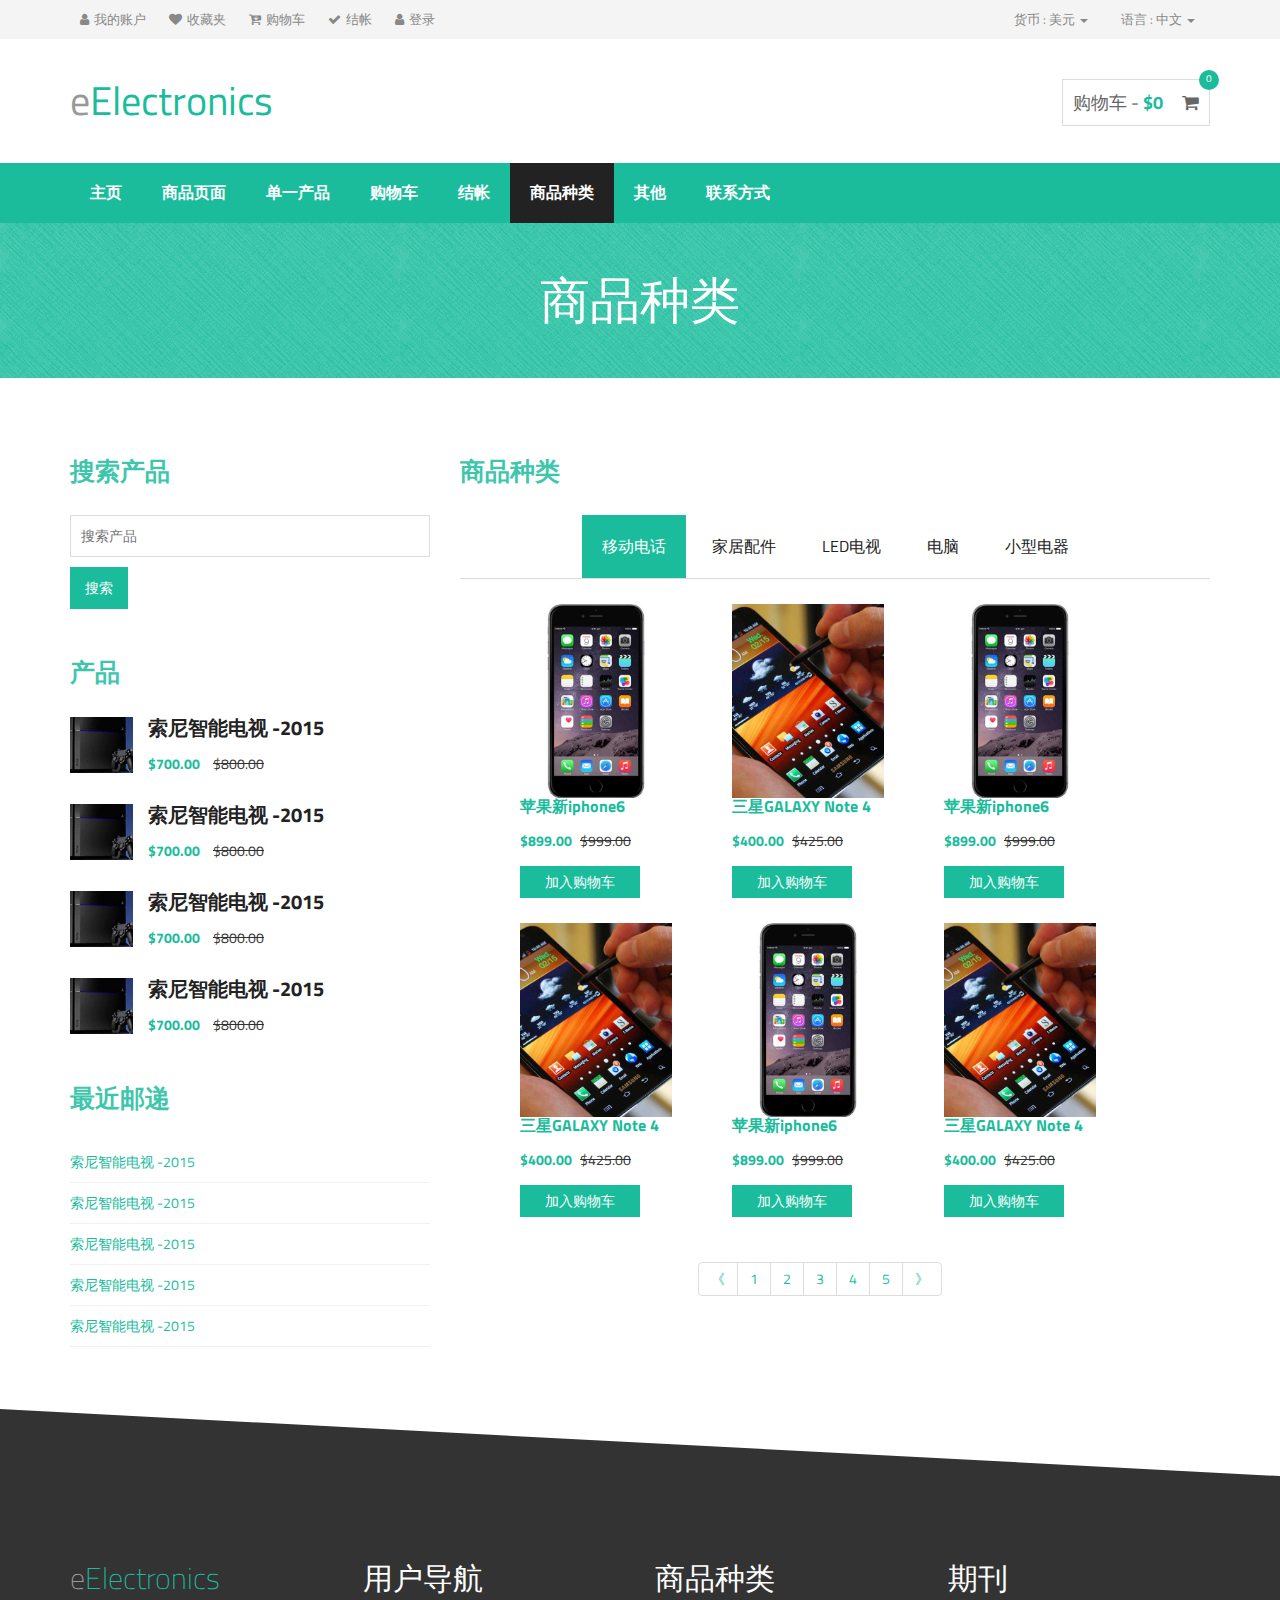
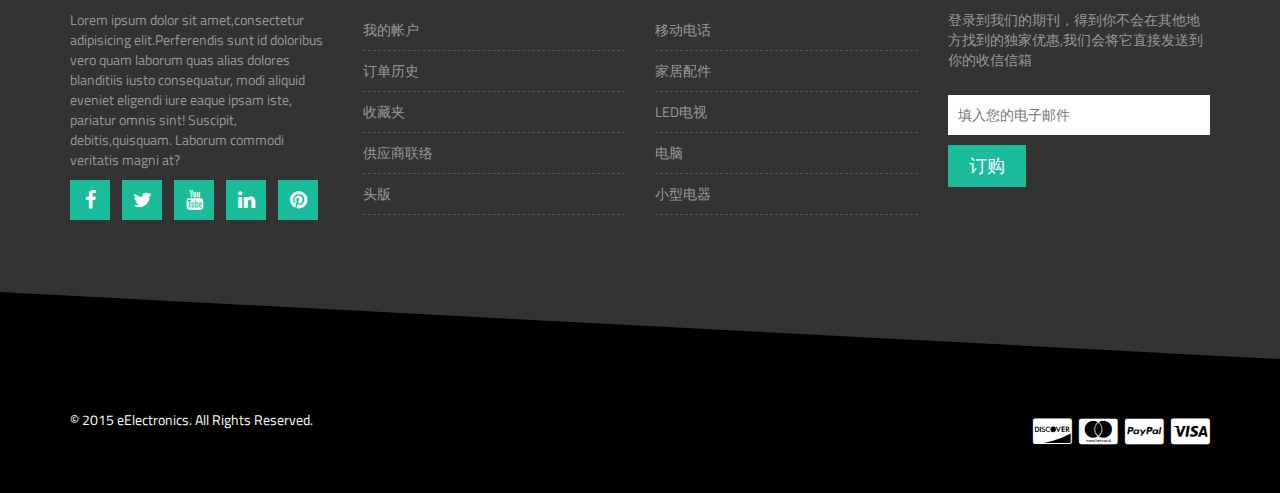
<file: category.html>
<!DOCTYPE html>
<html>

	<head>
		<meta charset="utf-8" />
		<link href='http://fonts.googleapis.com/css?family=Titillium+Web:400,200,300,700,600' rel='stylesheet' type='text/css'>
		<link href='http://fonts.googleapis.com/css?family=Roboto+Condensed:400,700,300' rel='stylesheet' type='text/css'>
		<link href='http://fonts.googleapis.com/css?family=Raleway:400,100' rel='stylesheet' type='text/css'>
		<link rel="stylesheet" href="font-awesome-4.7.0/css/font-awesome.css" />
		<link href="css/bootstrap.min.css" rel="stylesheet">
		<link rel="stylesheet" href="css/owl.carousel.css" />
		<link rel="stylesheet" href="css/style.css" />
		<link rel="stylesheet" href="css/responsive.css"/>
		<script src="js/jquery-1.10.2.min.js"></script>
		<script src="js/bootstrap.min.js"></script>
		<script src="js/owl.carousel.min.js"></script>
		<script src="js/jquery.sticky.js"></script>
		<script src="js/main.js"></script>
		<script src="js/ajax.js"></script>
		<title></title>
	</head>

	<body>
		<div class="header">
			<div class="container">
				<div class="row">
					<div class="col-md-8">
						<div class="user-menu">
							<ul>
								<li>
									<a href="account.html"><i class="fa fa-user"></i>我的账户</a>
								</li>
								<li>
									<a href="wishlist.html"><i class="fa fa-heart"></i>收藏夹</a>
								</li>
								<li>
									<a href="cart.html"><i class="fa fa-cart-arrow-down"></i>购物车</a>
								</li>
								<li>
									<a href="checkout.html"><i class="fa fa-check"></i>结帐</a>
								</li>
								<li>
									<a href="login.html"><i class="fa fa-user"></i>登录</a>
								</li>
							</ul>
						</div>
					</div>

					<div class="col-md-4">
						<div class="header-right">
							<ul class="list-unstyle list-inline">
								<li class="dropdown dropdown-small">
									<a class="dropdowntoggle" data-toggle="dropdown" data-hover="dropdown" href="#">
										<span class="key">货币 :</span>
										<span class="value">美元</span>
										<b class="caret"></b>
									</a>
									<ul class="dropdown-menu">
										<li>
											<a href="#">美元</a>
										</li>
										<li>
											<a href="#">印度卢比</a>
										</li>
										<li>
											<a href="#">英镑</a>
										</li>
									</ul>
								</li>
								<li class="dropdown dropdown-small">
									<a class="dropdowntoggle" data-toggle="dropdown" data-hover="dropdown" href="#">
										<span class="key">语言 :</span>
										<span class="value">中文</span>
										<b class="caret"></b>
									</a>
									<ul class="dropdown-menu">
										<li>
											<a href="#">英语</a>
										</li>
										<li>
											<a href="#">法语</a>
										</li>
										<li>
											<a href="#">中文</a>
										</li>
									</ul>
							</ul>
						</div>
					</div>

				</div>

			</div>

		</div>
		<div class="site-branding-area">
			<div class="container">
				<div class="row">
					<div class="col-sm-6">
						<div class="logo">
							<h1>
								<a href="index.html">
									e<span>Electronics</span>
								</a> 
							</h1>
						</div>
					</div>
					<div class="col-sm-6">
						<div class="shopping-item">
							<a href="cart.html">
								购物车 -
								<span class="cart-amunt">$0</span>
								<i class="fa fa-shopping-cart"></i>
								<span class="product-count">0</span>
							</a>
						</div>
					</div>
				</div>
			</div>
		</div>
		<div id="underfined-sticky-wrapper" class="stiky-wrapper" style="height:60px;">
			<div class="mainmenu-area" style="">
				<div class="container">
					<div class="row">
						<div class="navbar-header"></div>
						<div class="navbar-collapse collapse">
							<ul class="nav navbar-nav">
								<li>
									<a href="index.html">主页</a>
								</li>
								<li>
									<a href="shop.html">商品页面</a>
								</li>
								<li>
									<a href="single-product.html">单一产品</a>
								</li>
								<li>
									<a href="cart.html">购物车</a>
								</li>
								<li>
									<a href="checkout.html">结帐</a>
								</li>
								<li class="active">
									<a href="category.html">商品种类</a>
								</li>
								<li>
									<a href="other.html">其他</a>
								</li>
								<li>
									<a href="contact.html">联系方式</a>
								</li>
							</ul>
						</div>
					</div>
				</div>
			</div>
		</div>
		<div class="category-big-title-area">
			<div class="container">
				<div class="row">
					<div class="col-md-12">
						<div class="category-bit-title text-center">
							<h2>商品种类</h2>
						</div>
					</div>
				</div>
			</div>
		</div>
		<div class="category-area">
			<div class="zizag-bottom"> </div>
			<div class="container">
				<div class="row">
					<div class="col-md-4">
						<div class="single-sidebar">
							<h2 class="sidebar-title">搜索产品</h2>
							<form action="single-product.html" method="post">
								<input placeholder="搜索产品" type="text">
								<input value="搜索" type="submit">
							</form>
						</div>
						<div class="single-sidebar">
							<h2 class="sidebar-title">产品</h2>

							<div class="thubmnail-recent">
								<img class="recent-thumb" src="img/product-thumb-1.jpg" alt="">
								<h2>
	    				    	<a href="single-product.html">索尼智能电视 -2015</a>
	    				    </h2>
								<div class="product-sidebar-price">
									<ins>$700.00</ins>
									<del>$800.00</del>
								</div>
							</div>
							<div class="thubmnail-recent">
								<img class="recent-thumb" src="img/product-thumb-1.jpg" alt="">
								<h2>
	    				    	<a href="single-product.html">索尼智能电视 -2015</a>
	    				    </h2>
								<div class="product-sidebar-price">
									<ins>$700.00</ins>
									<del>$800.00</del>
								</div>
							</div>
							<div class="thubmnail-recent">
								<img class="recent-thumb" src="img/product-thumb-1.jpg" alt="">
								<h2>
	    				    	<a href="single-product.html">索尼智能电视 -2015</a>
	    				    </h2>
								<div class="product-sidebar-price">
									<ins>$700.00</ins>
									<del>$800.00</del>
								</div>
							</div>
							<div class="thubmnail-recent">
								<img class="recent-thumb" src="img/product-thumb-1.jpg" alt="">
								<h2>
	    				    	<a href="single-product.html">索尼智能电视 -2015</a>
	    				    </h2>
								<div class="product-sidebar-price">
									<ins>$700.00</ins>
									<del>$800.00</del>
								</div>
							</div>

						</div>
						<div class="single-sidebar">
							<h2 class="sidebar-title">最近邮递</h2>
							<ul>
								<li>
									<a href="#">索尼智能电视 -2015</a>
								</li>
								<li>
									<a href="#">索尼智能电视 -2015</a>
								</li>
								<li>
									<a href="#">索尼智能电视 -2015</a>
								</li>
								<li>
									<a href="#">索尼智能电视 -2015</a>
								</li>
								<li>
									<a href="#">索尼智能电视 -2015</a>
								</li>
							</ul>
						</div>
					</div>
					<div class="col-md-8">
						<div class="category-right-area">
							<h2>商品种类</h2>
							<div role="tabpanel">
								<ul class="product-tab" role="tablist">
									<li class="active" role="presentation">
										<a href="#mobile-phone" aria-controls="mobile-phone" role="tab" data-toggle="tab">移动电话</a>
									</li>
									<li class="" role="presentation">
										<a href="#home-accesseries" aria-controls="home-accesseries" role="tab" data-toggle="tab">家居配件</a>
									</li>
									<li class="" role="presentation">
										<a href="#led-tv" aria-controls="led-tv" role="tab" data-toggle="tab">LED电视</a>
									</li>
									<li class="" role="presentation">
										<a href="#computer" aria-controls="computer" role="tab" data-toggle="tab">电脑</a>
									</li>
									<li class="" role="presentation">
										<a href="#gadgets" aria-controls="gadgets" role="tab" data-toggle="tab">小型电器</a>
									</li>

								</ul>
								<div class="tab-content">
									<div id="mobile-phone" class="tab-pane fade active in" role="tabpanel">
										<div class="container">
											<div class="row">
												<div class="category-product">
													<div class="product-upper">
														<img src="img/product-3.jpg" alt="">
													</div>
													<h3>
								<a href="">苹果新iphone6</a>
							</h3>
													<div class="product-carousel-price">
														<ins>$899.00</ins>
														<del>$999.00</del>
													</div>
													<div class="product-option-shop">
														<a class="add_to_cart_button" data-quantity="1" data-product-sku="" data-product_id="70" rel="nofollow" href="/canvas/shop/>add-to-cart=70">
															加入购物车</a>
													</div>
												</div>
												<div class="category-product">
													<div class="product-upper">
														<img src="img/product-6.jpg" alt="">
													</div>
													<h3>
								<a href="">三星GALAXY Note 4</a>
							</h3>
													<div class="product-carousel-price">
														<ins>$400.00</ins>
														<del>$425.00</del>
													</div>
													<div class="product-option-shop">
														<a class="add_to_cart_button" data-quantity="1" data-product-sku="" data-product_id="70" rel="nofollow" href="/canvas/shop/>add-to-cart=70">
															加入购物车</a>
													</div>
												</div>
												<div class="category-product">
													<div class="product-upper">
														<img src="img/product-3.jpg" alt="">
													</div>
													<h3>
								<a href="">苹果新iphone6</a>
							</h3>
													<div class="product-carousel-price">
														<ins>$899.00</ins>
														<del>$999.00</del>
													</div>
													<div class="product-option-shop">
														<a class="add_to_cart_button" data-quantity="1" data-product-sku="" data-product_id="70" rel="nofollow" href="/canvas/shop/>add-to-cart=70">
															加入购物车</a>
													</div>
												</div>
											</div>
											<div class="row">
												<div class="category-product">
													<div class="product-upper">
														<img src="img/product-6.jpg" alt="">
													</div>
													<h3>
								<a href="">三星GALAXY Note 4</a>
							</h3>
													<div class="product-carousel-price">
														<ins>$400.00</ins>
														<del>$425.00</del>
													</div>
													<div class="product-option-shop">
														<a class="add_to_cart_button" data-quantity="1" data-product-sku="" data-product_id="70" rel="nofollow" href="/canvas/shop/>add-to-cart=70">
															加入购物车</a>
													</div>
												</div>
												<div class="category-product">
													<div class="product-upper">
														<img src="img/product-3.jpg" alt="">
													</div>
													<h3>
								<a href="">苹果新iphone6</a>
							</h3>
													<div class="product-carousel-price">
														<ins>$899.00</ins>
														<del>$999.00</del>
													</div>
													<div class="product-option-shop">
														<a class="add_to_cart_button" data-quantity="1" data-product-sku="" data-product_id="70" rel="nofollow" href="/canvas/shop/>add-to-cart=70">
															加入购物车</a>
													</div>
												</div>
												<div class="category-product">
													<div class="product-upper">
														<img src="img/product-6.jpg" alt="">
													</div>
													<h3>
								<a href="">三星GALAXY Note 4</a>
							</h3>
													<div class="product-carousel-price">
														<ins>$400.00</ins>
														<del>$425.00</del>
													</div>
													<div class="product-option-shop">
														<a class="add_to_cart_button" data-quantity="1" data-product-sku="" data-product_id="70" rel="nofollow" href="/canvas/shop/>add-to-cart=70">
															加入购物车</a>
													</div>
												</div>
											</div>
											<div class="row">
												<div class="product-pagination text-center">
													<nav>
														<ul class="pagination">
															<li>
																<a href="#" aria-label="Previous" "=" ">
											<span aria-hidden="true ">《</span>
										</a>
									</li>
									<li>
										<a href="# " aria-label="Previous " "="">

																	<span aria-hidden="true">1</span>
																	</a>
															</li>
															<li>
																<a href="#" aria-label="Previous" "=" ">
											<span aria-hidden="true ">2</span>
										</a>
									</li>
									<li>
										<a href="# " aria-label="Previous " "="">
																	<span aria-hidden="true">3</span>
																	</a>
															</li>
															<li>
																<a href="#" aria-label="Previous" "=" ">
											<span aria-hidden="true ">4</span>
										</a>
									</li>
									<li>
										<a href="# " aria-label="Previous " "="">
																	<span aria-hidden="true">5</span>
																	</a>
															</li>
															<li>
																<a href="#" aria-label="Previous" "=" ">
											<span aria-hidden="true ">》</span>
										</a>
									</li>
								 </ul>
							</nav>
						</div>
	    			 			         		  </div>
	    			 			         			</div>
	    			 			          	
	    			 			         		</div>
	    			 			         				<div id="home-accesseries" class="tab-pane fade " role="tabpanel ">
	    			 			               			 	
											<div class="container ">
												<div class="row ">
									    				<div class="category-product ">
							                              <div class="product-upper ">
						                              	<img src="img/product-5.jpg " alt=" ">
						                                   	</div>	
						                              	<h3>
								<a href=" ">索尼智能空调</a>
							</h3>
							<div class="product-carousel-price ">
								<ins>$1200.00</ins>
								<del>$1355.00</del>
							</div>	
							<div class="product-option-shop ">
								<a class="add_to_cart_button " data-quantity="1 " data-product-sku=" " data-product_id="70 " rel="nofollow " href="/canvas/shop/>add-to-cart=70"> 加入购物车 </a>
												</div>
											</div>
											<div class="category-product ">
												<div class="product-upper ">
													<img src="img/product-5.jpg " alt=" ">
												</div>
												<h3>
								<a href=" ">索尼智能空调</a>
							</h3>
												<div class="product-carousel-price ">
													<ins>$1200.00</ins>
													<del>$1355.00</del>
												</div>
												<div class="product-option-shop ">
													<a class="add_to_cart_button " data-quantity="1 " data-product-sku=" " data-product_id="70 " rel="nofollow " href="/canvas/shop/>add-to-cart=70"> 加入购物车
													</a>
												</div>
											</div>
											<div class="category-product ">
												<div class="product-upper ">
													<img src="img/product-5.jpg " alt=" ">
												</div>
												<h3>
								<a href=" ">索尼智能空调</a>
							</h3>
												<div class="product-carousel-price ">
													<ins>$1200.00</ins>
													<del>$1355.00</del>
												</div>
												<div class="product-option-shop ">
													<a class="add_to_cart_button " data-quantity="1 " data-product-sku=" " data-product_id="70 " rel="nofollow " href="/canvas/shop/>add-to-cart=70"> 加入购物车
													</a>
												</div>
											</div>
										</div>
										<div class="row">
											<div class="category-product ">
												<div class="product-upper ">
													<img src="img/product-5.jpg " alt=" ">
												</div>
												<h3>
								<a href=" ">索尼智能空调</a>
							</h3>
												<div class="product-carousel-price ">
													<ins>$1200.00</ins>
													<del>$1355.00</del>
												</div>
												<div class="product-option-shop ">
													<a class="add_to_cart_button " data-quantity="1 " data-product-sku=" " data-product_id="70 " rel="nofollow " href="/canvas/shop/>add-to-cart=70"> 加入购物车
													</a>
												</div>
											</div>
											<div class="category-product ">
												<div class="product-upper ">
													<img src="img/product-5.jpg " alt=" ">
												</div>
												<h3>
								<a href=" ">索尼智能空调</a>
							</h3>
												<div class="product-carousel-price ">
													<ins>$1200.00</ins>
													<del>$1355.00</del>
												</div>
												<div class="product-option-shop ">
													<a class="add_to_cart_button " data-quantity="1 " data-product-sku=" " data-product_id="70 " rel="nofollow " href="/canvas/shop/>add-to-cart=70"> 加入购物车
													</a>
												</div>
											</div>
											<div class="category-product ">
												<div class="product-upper ">
													<img src="img/product-5.jpg " alt=" ">
												</div>
												<h3>
								<a href=" ">索尼智能空调</a>
							</h3>
												<div class="product-carousel-price ">
													<ins>$1200.00</ins>
													<del>$1355.00</del>
												</div>
												<div class="product-option-shop ">
													<a class="add_to_cart_button " data-quantity="1 " data-product-sku=" " data-product_id="70 " rel="nofollow " href="/canvas/shop/>add-to-cart=70"> 加入购物车
													</a>
												</div>
											</div>

										</div>
										<div class="row">
											<div class="product-pagination text-center">
												<nav>
													<ul class="pagination">
														<li>
															<a href="#" aria-label="Previous" "=" ">
											<span aria-hidden="true ">《</span>
										</a>
									</li>
									<li>
										<a href="# " aria-label="Previous " "="">

																<span aria-hidden="true">1</span>
																</a>
														</li>
														<li>
															<a href="#" aria-label="Previous" "=" ">
											<span aria-hidden="true ">2</span>
										</a>
									</li>
									<li>
										<a href="# " aria-label="Previous " "="">
																<span aria-hidden="true">3</span>
																</a>
														</li>
														<li>
															<a href="#" aria-label="Previous" "=" ">
											<span aria-hidden="true ">4</span>
										</a>
									</li>
									<li>
										<a href="# " aria-label="Previous " "="">
																<span aria-hidden="true">5</span>
																</a>
														</li>
														<li>
															<a href="#" aria-label="Previous" "=" ">
											<span aria-hidden="true ">》</span>
										</a>
									</li>
								 </ul>
							</nav>
						</div>
	    			 			         		  </div>
	    			 			         			</div>
	    			 			          	
	    			 			         		</div>
	    			 			         			<div id="led-tv" class="tab-pane fade " role="tabpanel ">
	  <div class="container ">
	    			 			         				<div class="row ">
	    			 			         					  			 			              			 		 	<div class="category-product ">
							<div class="product-upper ">
								<img src="img/product-1.jpg " alt=" ">
							</div>	
							<h3>
								<a href=" ">索尼智能电视 -2015</a>
							</h3>
							<div class="product-carousel-price ">
								<ins>$700.00</ins>
								<del>$800.00</del>
							</div>	
							<div class="product-option-shop ">
								<a class="add_to_cart_button " data-quantity="1 " data-product-sku=" " data-product_id="70 " rel="nofollow " href="/canvas/shop/>add-to-cart=70"> 加入购物车
															</a>
											</div>
										</div>
										<div class="category-product">
											<div class="product-upper">
												<img src="img/product-1.jpg" alt="">
											</div>
											<h3>
								<a href="">索尼智能电视 -2015</a>
							</h3>
											<div class="product-carousel-price">
												<ins>$700.00</ins>
												<del>$800.00</del>
											</div>
											<div class="product-option-shop">
												<a class="add_to_cart_button" data-quantity="1" data-product-sku="" data-product_id="70" rel="nofollow" href="/canvas/shop/>add-to-cart=70">
													加入购物车</a>
											</div>
										</div>
										<div class="category-product">
											<div class="product-upper">
												<img src="img/product-1.jpg" alt="">
											</div>
											<h3>
								<a href="">索尼智能电视 -2015</a>
							</h3>
											<div class="product-carousel-price">
												<ins>$700.00</ins>
												<del>$800.00</del>
											</div>
											<div class="product-option-shop">
												<a class="add_to_cart_button" data-quantity="1" data-product-sku="" data-product_id="70" rel="nofollow" href="/canvas/shop/>add-to-cart=70">
													加入购物车</a>
											</div>
										</div>

									</div>
									<div class="row">
										<div class="category-product">
											<div class="product-upper">
												<img src="img/product-1.jpg" alt="">
											</div>
											<h3>
								<a href="">索尼智能电视 -2015</a>
							</h3>
											<div class="product-carousel-price">
												<ins>$700.00</ins>
												<del>$800.00</del>
											</div>
											<div class="product-option-shop">
												<a class="add_to_cart_button" data-quantity="1" data-product-sku="" data-product_id="70" rel="nofollow" href="/canvas/shop/>add-to-cart=70">
													加入购物车</a>
											</div>
										</div>
										<div class="category-product">
											<div class="product-upper">
												<img src="img/product-1.jpg" alt="">
											</div>
											<h3>
								<a href="">索尼智能电视 -2015</a>
							</h3>
											<div class="product-carousel-price">
												<ins>$700.00</ins>
												<del>$800.00</del>
											</div>
											<div class="product-option-shop">
												<a class="add_to_cart_button" data-quantity="1" data-product-sku="" data-product_id="70" rel="nofollow" href="/canvas/shop/>add-to-cart=70">
													加入购物车</a>
											</div>
										</div>
										<div class="category-product">
											<div class="product-upper">
												<img src="img/product-1.jpg" alt="">
											</div>
											<h3>
								<a href="">索尼智能电视 -2015</a>
							</h3>
											<div class="product-carousel-price">
												<ins>$700.00</ins>
												<del>$800.00</del>
											</div>
											<div class="product-option-shop">
												<a class="add_to_cart_button" data-quantity="1" data-product-sku="" data-product_id="70" rel="nofollow" href="/canvas/shop/>add-to-cart=70">
													加入购物车</a>
											</div>
										</div>

									</div>
									<div class="row">
										<div class="product-pagination text-center">
											<nav>
												<ul class="pagination">
													<li>
														<a href="#" aria-label="Previous" "=" ">
											<span aria-hidden="true ">《</span>
										</a>
									</li>
									<li>
										<a href="# " aria-label="Previous " "="">

															<span aria-hidden="true">1</span>
															</a>
													</li>
													<li>
														<a href="#" aria-label="Previous" "=" ">
											<span aria-hidden="true ">2</span>
										</a>
									</li>
									<li>
										<a href="# " aria-label="Previous " "="">
															<span aria-hidden="true">3</span>
															</a>
													</li>
													<li>
														<a href="#" aria-label="Previous" "=" ">
											<span aria-hidden="true ">4</span>
										</a>
									</li>
									<li>
										<a href="# " aria-label="Previous " "="">
															<span aria-hidden="true">5</span>
															</a>
													</li>
													<li>
														<a href="#" aria-label="Previous" "=" ">
											<span aria-hidden="true ">》</span>
										</a>
									</li>
								 </ul>
							</nav>
						</div>
	    			 			         		  </div>
	    			 			         			</div>
	    			 			          	
	    			 			         		</div>	
	    			 			         		<div id="computer" class="tab-pane fade " role="tabpanel ">
	    			 			            			 		
                                      <div class="container ">
												<div class="row ">
													 	<div class="category-product ">
							<div class="product-upper ">
								<img src="img/product-2.jpg " alt=" ">
							</div>	
							<h3>
								<a href=" ">苹果新 MacBook 2015年3月发布</a>
							</h3>
							<div class="product-carousel-price ">
								<ins>$400.00</ins>
								<del>$425.00</del>
							</div>	
							<div class="product-option-shop ">
								<a class="add_to_cart_button " data-quantity="1 " data-product-sku=" " data-product_id="70 " rel="nofollow " href="/canvas/shop/>add-to-cart=70"> 加入购物车
														</a>
										</div>
									</div>
									<div class="category-product ">
										<div class="product-upper ">
											<img src="img/product-2.jpg " alt=" ">
										</div>
										<h3>
								<a href=" ">苹果新 MacBook 2015年3月发布</a>
							</h3>
										<div class="product-carousel-price ">
											<ins>$400.00</ins>
											<del>$425.00</del>
										</div>
										<div class="product-option-shop ">
											<a class="add_to_cart_button " data-quantity="1 " data-product-sku=" " data-product_id="70 " rel="nofollow " href="/canvas/shop/>add-to-cart=70"> 加入购物车
											</a>
										</div>
									</div>
									<div class="category-product ">
										<div class="product-upper ">
											<img src="img/product-2.jpg " alt=" ">
										</div>
										<h3>
								<a href=" ">苹果新 MacBook 2015年3月发布</a>
							</h3>
										<div class="product-carousel-price ">
											<ins>$400.00</ins>
											<del>$425.00</del>
										</div>
										<div class="product-option-shop ">
											<a class="add_to_cart_button " data-quantity="1 " data-product-sku=" " data-product_id="70 " rel="nofollow " href="/canvas/shop/>add-to-cart=70"> 加入购物车
											</a>
										</div>
									</div>
								</div>
								<div class="row">
									<div class="category-product ">
										<div class="product-upper ">
											<img src="img/product-2.jpg " alt=" ">
										</div>
										<h3>
								<a href=" ">苹果新 MacBook 2015年3月发布</a>
							</h3>
										<div class="product-carousel-price ">
											<ins>$400.00</ins>
											<del>$425.00</del>
										</div>
										<div class="product-option-shop ">
											<a class="add_to_cart_button " data-quantity="1 " data-product-sku=" " data-product_id="70 " rel="nofollow " href="/canvas/shop/>add-to-cart=70"> 加入购物车
											</a>
										</div>
									</div>
									<div class="category-product ">
										<div class="product-upper ">
											<img src="img/product-2.jpg " alt=" ">
										</div>
										<h3>
								<a href=" ">苹果新 MacBook 2015年3月发布</a>
							</h3>
										<div class="product-carousel-price ">
											<ins>$400.00</ins>
											<del>$425.00</del>
										</div>
										<div class="product-option-shop ">
											<a class="add_to_cart_button " data-quantity="1 " data-product-sku=" " data-product_id="70 " rel="nofollow " href="/canvas/shop/>add-to-cart=70"> 加入购物车
											</a>
										</div>
									</div>
									<div class="category-product ">
										<div class="product-upper ">
											<img src="img/product-2.jpg " alt=" ">
										</div>
										<h3>
								<a href=" ">苹果新 MacBook 2015年3月发布</a>
							</h3>
										<div class="product-carousel-price ">
											<ins>$400.00</ins>
											<del>$425.00</del>
										</div>
										<div class="product-option-shop ">
											<a class="add_to_cart_button " data-quantity="1 " data-product-sku=" " data-product_id="70 " rel="nofollow " href="/canvas/shop/>add-to-cart=70"> 加入购物车
											</a>
										</div>
									</div>
								</div>
								<div class="row">
									<div class="product-pagination text-center">
										<nav>
											<ul class="pagination">
												<li>
													<a href="#" aria-label="Previous" "=" ">
											<span aria-hidden="true ">《</span>
										</a>
									</li>
									<li>
										<a href="# " aria-label="Previous " "="">

														<span aria-hidden="true">1</span>
														</a>
												</li>
												<li>
													<a href="#" aria-label="Previous" "=" ">
											<span aria-hidden="true ">2</span>
										</a>
									</li>
									<li>
										<a href="# " aria-label="Previous " "="">
														<span aria-hidden="true">3</span>
														</a>
												</li>
												<li>
													<a href="#" aria-label="Previous" "=" ">
											<span aria-hidden="true ">4</span>
										</a>
									</li>
									<li>
										<a href="# " aria-label="Previous " "="">
														<span aria-hidden="true">5</span>
														</a>
												</li>
												<li>
													<a href="#" aria-label="Previous" "=" ">
											<span aria-hidden="true ">》</span>
										</a>
									</li>
								 </ul>
							</nav>
						</div>
	    			 			         		  </div>
	    			 			         			</div>
										</div>

										<div id="gadgets" class="tab-pane fade " role="tabpanel ">
											<div class="container ">
												<div class="row ">
													<div class="category-product ">
														<div class="product-upper ">
															<img src="img/product-4.jpg " alt=" ">
														</div>
														<h3>
								<a href=" ">索尼游戏机微软</a>
							</h3>
														<div class="product-carousel-price ">
															<ins>$200.00</ins>
															<del>$225.00</del>
														</div>
														<div class="product-option-shop ">
															<a class="add_to_cart_button " data-quantity="1 " data-product-sku=" " data-product_id="70 " rel="nofollow " href="/canvas/shop/>add-to-cart=70"> 加入购物车
													</a>
									</div>
								</div>
								<div class="category-product">
									<div class="product-upper">
										<img src="img/product-4.jpg" alt="">
									</div>
									<h3>
								<a href="">索尼游戏机微软</a>
							</h3>
									<div class="product-carousel-price">
										<ins>$200.00</ins>
										<del>$225.00</del>
									</div>
									<div class="product-option-shop">
										<a class="add_to_cart_button" data-quantity="1" data-product-sku="" data-product_id="70" rel="nofollow" href="/canvas/shop/>add-to-cart=70">
											加入购物车</a>
									</div>
								</div>
								<div class="category-product">
									<div class="product-upper">
										<img src="img/product-4.jpg" alt="">
									</div>
									<h3>
								<a href="">索尼游戏机微软</a>
							</h3>
									<div class="product-carousel-price">
										<ins>$200.00</ins>
										<del>$225.00</del>
									</div>
									<div class="product-option-shop">
										<a class="add_to_cart_button" data-quantity="1" data-product-sku="" data-product_id="70" rel="nofollow" href="/canvas/shop/>add-to-cart=70">
											加入购物车</a>
									</div>
								</div>
							</div>
							<div class="row">
								<div class="category-product">
									<div class="product-upper">
										<img src="img/product-4.jpg" alt="">
									</div>
									<h3>
								<a href="">索尼游戏机微软</a>
							</h3>
									<div class="product-carousel-price">
										<ins>$200.00</ins>
										<del>$225.00</del>
									</div>
									<div class="product-option-shop">
										<a class="add_to_cart_button" data-quantity="1" data-product-sku="" data-product_id="70" rel="nofollow" href="/canvas/shop/>add-to-cart=70">
											加入购物车</a>
									</div>
								</div>
								<div class="category-product">
									<div class="product-upper">
										<img src="img/product-4.jpg" alt="">
									</div>
									<h3>
								<a href="">索尼游戏机微软</a>
							</h3>
									<div class="product-carousel-price">
										<ins>$200.00</ins>
										<del>$225.00</del>
									</div>
									<div class="product-option-shop">
										<a class="add_to_cart_button" data-quantity="1" data-product-sku="" data-product_id="70" rel="nofollow" href="/canvas/shop/>add-to-cart=70">
											加入购物车</a>
									</div>
								</div>
								<div class="category-product">
									<div class="product-upper">
										<img src="img/product-4.jpg" alt="">
									</div>
									<h3>
								<a href="">索尼游戏机微软</a>
							</h3>
									<div class="product-carousel-price">
										<ins>$200.00</ins>
										<del>$225.00</del>
									</div>
									<div class="product-option-shop">
										<a class="add_to_cart_button" data-quantity="1" data-product-sku="" data-product_id="70" rel="nofollow" href="/canvas/shop/>add-to-cart=70">
											加入购物车</a>
									</div>
								</div>
							</div>
							<div class="row">
								<div class="product-pagination text-center">
									<nav>
										<ul class="pagination">
											<li>
												<a href="#" aria-label="Previous" "=" ">
											<span aria-hidden="true ">《</span>
										</a>
									</li>
									<li>
										<a href="# " aria-label="Previous " "="">

													<span aria-hidden="true">1</span>
													</a>
											</li>
											<li>
												<a href="#" aria-label="Previous" "=" ">
											<span aria-hidden="true ">2</span>
										</a>
									</li>
									<li>
										<a href="# " aria-label="Previous " "="">
													<span aria-hidden="true">3</span>
													</a>
											</li>
											<li>
												<a href="#" aria-label="Previous" "=" ">
											<span aria-hidden="true ">4</span>
										</a>
									</li>
									<li>
										<a href="# " aria-label="Previous " "="">
													<span aria-hidden="true">5</span>
													</a>
											</li>
											<li>
												<a href="#" aria-label="Previous" "=" ">
											<span aria-hidden="true ">》</span>
										</a>
									</li>
									
								 </ul>
							</nav>
						</div>
	    			 			         		  </div>
	    			 			         			</div>
	    			 			         		</div>	
	    			 			         	 
	    			 			         		 
	    			 			         	</div>
	    			 			         </div>		
	    			 			 
	    			 	</div> 
	    			 </div>
	    	 </div>
	    	 </div>
	    	 </div>

		<div class="footer-top-area">
			<div class="zizag-bottom"></div>
			<div class="container">
				<div class="row">
					<div class="col-md-3 col-sm-6">
						<div class="footer-about-us">
							<h2> e<span>Electronics</span></h2>
							<p>Lorem ipsum dolor sit amet,consectetur adipisicing elit.Perferendis sunt id doloribus vero quam laborum quas alias dolores blanditiis iusto consequatur, modi aliquid eveniet eligendi iure eaque ipsam iste, pariatur omnis sint! Suscipit, debitis,quisquam. Laborum commodi veritatis magni at?</p>
						</div>
						<div class="footer-social">
							<a href="#" target="_blank"><i class="fa fa-facebook"></i></a>
							<a href="#" target="_blank"><i class="fa fa-twitter"></i></a>
							<a href="#" target="_blank"><i class="fa fa-youtube"></i></a>
							<a href="#" target="_blank"><i class="fa fa-linkedin"></i></a>
							<a href="#" target="_blank"><i class="fa fa-pinterest"></i></a>
						</div>
					</div>
					<div class="col-md-3 col-sm-6">
						<div class="footer-menu">
							<h2 class="footer-wid-title">用户导航</h2>
							<ul>
								<li>
									<a href="account.html">我的帐户</a>
								</li>
								<li>
									<a href="account.html">订单历史</a>
								</li>
								<li>
									<a href="wishlist.html">收藏夹</a>
								</li>
								<li>
									<a href="other.html">供应商联络</a>
								</li>
								<li>
									<a href="index.html">头版</a>
								</li>
							</ul>
						</div>
					</div>
					<div class="col-md-3 col-sm-6">
						<div class="footer-menu">
							<h2 class="footer-wid-title">商品种类</h2>
							<ul>
								<li>
									<a href="category.html">移动电话</a>
								</li>
								<li>
									<a href="category.html">家居配件 </a>
								</li>
								<li>
									<a href="category.html#led-tv">LED电视</a>
								</li>
								<li>
									<a href="category.html">电脑</a>
								</li>
								<li>
									<a href="category.html">小型电器</a>
								</li>
							</ul>
						</div>
					</div>
					<div class="col-md-3 col-sm-6">
						<div class="footer-newsletter">
							<h2 class="footer-wid-title">期刊</h2>
							<p>登录到我们的期刊，得到你不会在其他地方找到的独家优惠,我们会将它直接发送到你的收信信箱</p>
							<div class="newsletter-form">
								<input id="footer-newsletter-input" placeholder="填入您的电子邮件" type="email">
								<input id="footer-newsletter-button" value="订购" type="submit">
							</div>
						</div>
					</div>
				</div>
			</div>
		</div>

		<div class="footer-bottom-area ">
			<div class="container ">
				<div class="row ">
					<div class="col-md-8 ">
						<div class="copyright ">
							<p>
								© 2015 eElectronics. All Rights Reserved.
							</p>
						</div>
					</div>
					<div class="col-md-4 ">
						<div class="footer-card-icon ">
							<i class="fa fa-cc-discover "></i>
							<i class="fa fa-cc-mastercard "></i>
							<i class="fa fa-cc-paypal "></i>
							<i class="fa fa-cc-visa "></i>
						</div>
					</div>
				</div>
			</div>
		</div>

	</body>
</html>
</file>
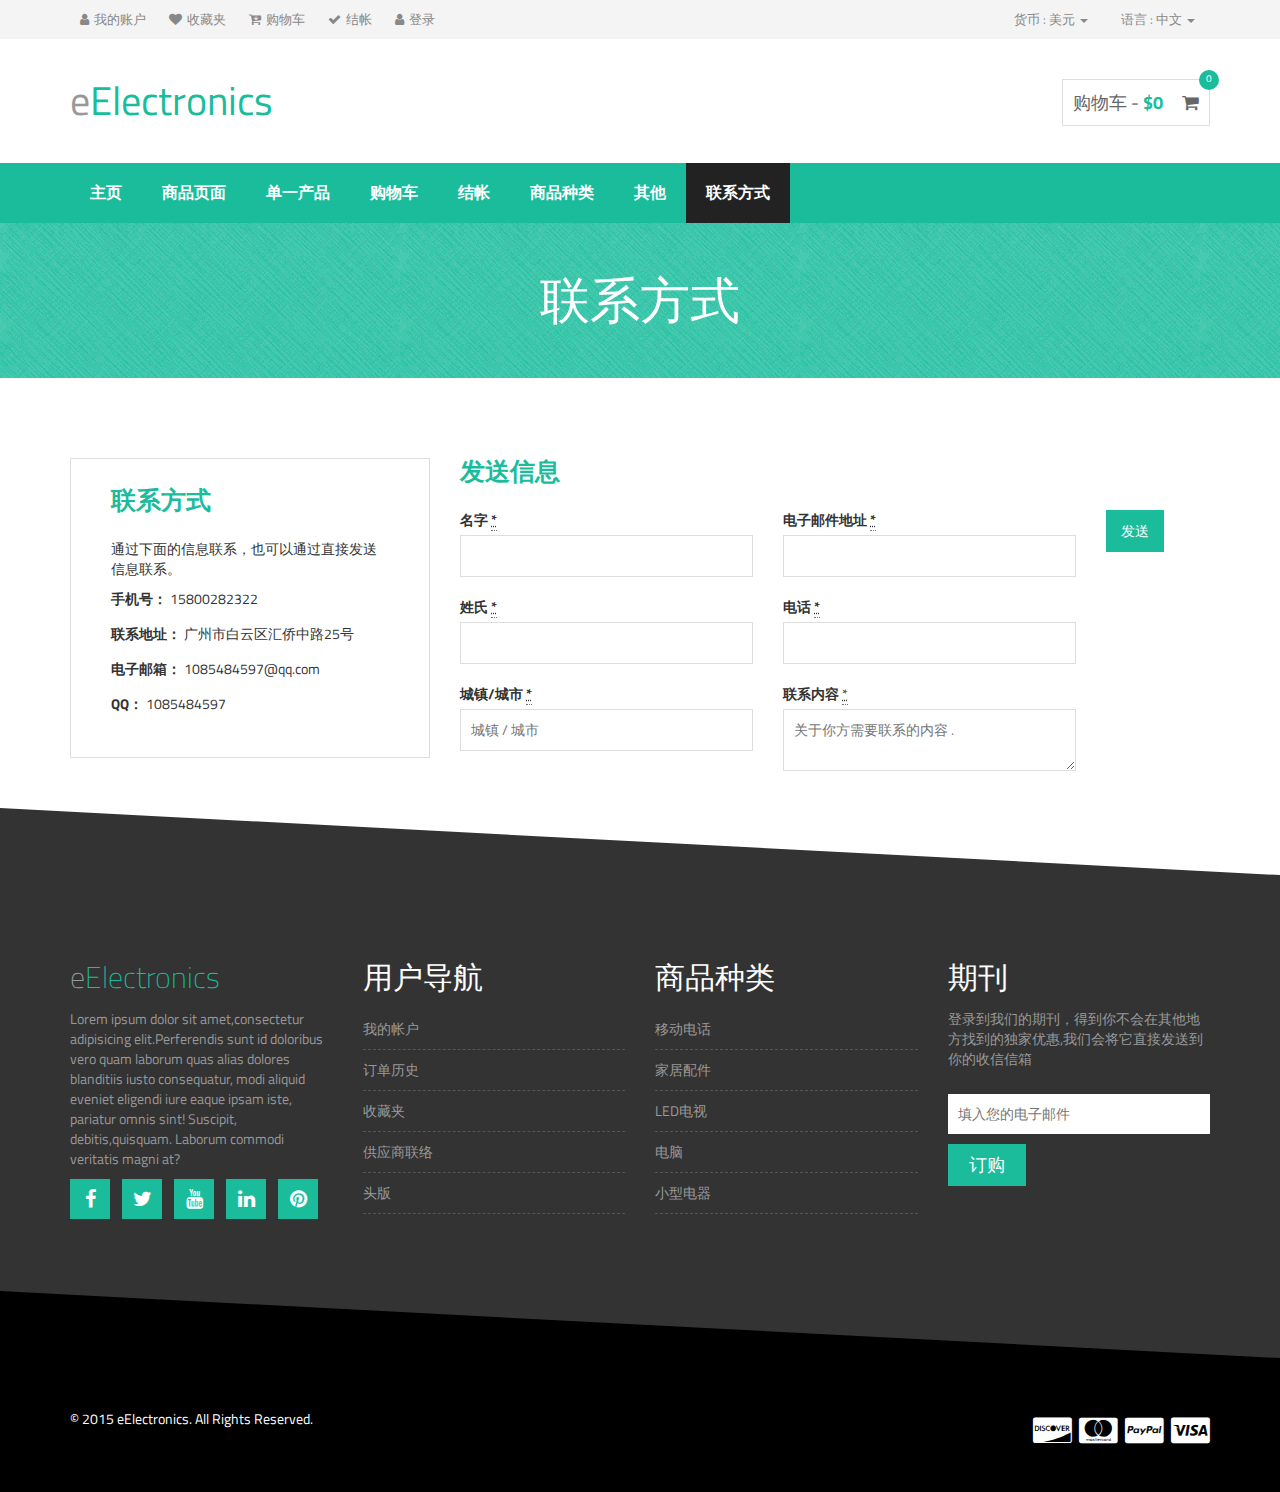
<file: contact.html>
<!DOCTYPE html>
<html>
	<head>
        <meta charset="utf-8" />
        <link href='http://fonts.googleapis.com/css?family=Titillium+Web:400,200,300,700,600' rel='stylesheet' type='text/css'>
        <link href='http://fonts.googleapis.com/css?family=Roboto+Condensed:400,700,300' rel='stylesheet' type='text/css'>
        <link href='http://fonts.googleapis.com/css?family=Raleway:400,100' rel='stylesheet' type='text/css'>
        <link rel="stylesheet" href="font-awesome-4.7.0/css/font-awesome.css" />
        <link href="css/bootstrap.min.css" rel="stylesheet">
        <link rel="stylesheet" href="css/owl.carousel.css" />
        <link rel="stylesheet" href="css/style.css" />
        <link rel="stylesheet" href="css/responsive.css"/>
        <script src="js/jquery-1.10.2.min.js"></script>
        <script src="js/bootstrap.min.js"></script>
        <script src="js/owl.carousel.min.js"></script>
        <script src="js/jquery.sticky.js"></script>
        <script src="js/main.js"></script>
        <script src="js/ajax.js"></script>
		<title></title>
	</head>
	<body>
					<div class="header">
			<div class="container">
				<div class="row">
					<div class="col-md-8">
						<div class="user-menu">
							<ul>
								<li>
									<a href="account.html"><i class="fa fa-user"></i>我的账户</a>
								</li>
								<li>
									<a href="wishlist.html"><i class="fa fa-heart"></i>收藏夹</a>
								</li>
								<li>
									<a href="cart.html"><i class="fa fa-cart-arrow-down"></i>购物车</a>
								</li>
								<li>
									<a href="checkout.html"><i class="fa fa-check"></i>结帐</a>
								</li>
								<li>
									<a href="login.html"><i class="fa fa-user"></i>登录</a>
								</li>
							</ul>
						</div>
					</div>

					<div class="col-md-4">
						<div class="header-right">
							<ul class="list-unstyle list-inline">
								<li class="dropdown dropdown-small">
									<a class="dropdowntoggle" data-toggle="dropdown" data-hover="dropdown" href="#">
										<span class="key">货币 :</span>
										<span class="value">美元</span>
										<b class="caret"></b>
									</a>
									<ul class="dropdown-menu">
										<li>
											<a href="#">美元</a>
										</li>
										<li>
											<a href="#">印度卢比</a>
										</li>
										<li>
											<a href="#">英镑</a>
										</li>
									</ul>
								</li>
								<li class="dropdown dropdown-small">
									<a class="dropdowntoggle" data-toggle="dropdown" data-hover="dropdown" href="#">
										<span class="key">语言 :</span>
										<span class="value">中文</span>
										<b class="caret"></b>
									</a>
									<ul class="dropdown-menu">
										<li>
											<a href="#">英语</a>
										</li>
										<li>
											<a href="#">法语</a>
										</li>
										<li>
											<a href="#">中文</a>
										</li>
									</ul>
							</ul>
						</div>
					</div>

				</div>

			</div>

		</div>
		<div class="site-branding-area">
			<div class="container">
				<div class="row">
					<div class="col-sm-6">
						<div class="logo">
							<h1>
								<a href="index.html">
									e<span>Electronics</span>
								</a> 
							</h1>
						</div>
					</div>
					<div class="col-sm-6">
						<div class="shopping-item">
							<a href="cart.html">
								购物车 -
								<span class="cart-amunt">$0</span>
								<i class="fa fa-shopping-cart"></i>
								<span class="product-count">0</span>
							</a>
						</div>
					</div>
				</div>
			</div>
		</div>
		<div id="underfined-sticky-wrapper" class="stiky-wrapper" style="height:60px;">
			<div class="mainmenu-area" style="">
				<div class="container">
					<div class="row">
						<div class="navbar-header"></div>
						<div class="navbar-collapse collapse">
							<ul class="nav navbar-nav">
								<li >
									<a href="index.html">主页</a>
								</li>
								<li>
									<a href="shop.html">商品页面</a>
								</li>
								<li>
									<a href="single-product.html">单一产品</a>
								</li>
								<li>
									<a href="cart.html">购物车</a>
								</li>
								<li>
									<a href="checkout.html">结帐</a>
								</li>
								<li>
									<a href="category.html">商品种类</a>
								</li>
								<li>
									<a href="other.html">其他</a>
								</li>
								<li class="active">
									<a href="contact.html">联系方式</a>
								</li>
							</ul>
						</div>
					</div>
				</div>
			</div>
		</div>
	 
		<div class="contact-big-title-area">
			<div class="container">
				<div class="row">
					<div class="col-md-12">
						<div class="contact-bit-title text-center">
							<h2>联系方式</h2>
						</div>
					</div>
				</div>
			</div>
		</div>
			<div class="contact-area">
				<div class="zizag-bottom"></div> 
				<div class="container">
					<div class="row">
							<div class="col-md-4">
								<div class="contact-left-area">
									
								<h2>联系方式</h2>
								<p>
	    			 		 通过下面的信息联系，也可以通过直接发送信息联系。
	    			 		 				  	</p>
									<p><label class="" for="billing_username">手机号：</label> 
							<span>15800282322</span> </p>
							<p><label class="" for="billing_username">联系地址：</label> 
							<span>广州市白云区汇侨中路25号</span> </p>
							 <p><label class="" for="billing_username">电子邮箱：</label> 
							<span>1085484597@qq.com </span> </p>
							<p><label class="" for="billing_username">QQ：</label> 
							<span>1085484597</span> </p>
									</div>
								</div>
							<div class="col-md-8"> 
								
						<form action="#">
								<div class="contact-right-area">
								<h2>发送信息</h2>
							<div class="col-1 ">
							   <div id="contact-details">
					 	 			    	<p id="billing_first_name_field" class="form-row form-row-first  validate-required	">
	    			 		 				        <label class="" for="billing_first_name">
	    			 		 				        	名字
	    			 		 				        	<abbr class="required" title="required">*</abbr>
	    			 		 				        </label>
	    			 		 				  <input id="billing_first_name" class="input-text" value="" placeholder="" name="billing_first_name" type="text">
	    			 		 				        </p>
 		 			    	                 <p id="billing_last_name_field" class="form-row form-row-last	  validate-required	">
	    			 		 				        <label class="" for="billing_last_name">
	    			 		 				        	姓氏
	    			 		 				        	<abbr class="required" title="required">*</abbr>
	    			 		 				        </label>
	    			 		 				  <input id="billing_last_name" class="input-text" value="" placeholder="" name="billing_last_name" type="text">
	    			 		 				        </p>
                                      	     <div class="clear"></div>
	    			 		 	 		   <p id="billing_city-field" class="form-row form-row-wide address-field-required	" data-o_class="form-row form-row-wide address-field validate-required">
	    			 		 			    
	    			 		 				        <label class="" for="billing_city">
	    			 		 				        	城镇/城市
	    			 		 				        <abbr class="required" title="required">*</abbr>
	    			 		 				       </label>
	    			 		 				  <input id="billing_city" class="input-text" value="" placeholder="城镇 / 城市" name="billing_city" type="text">
	    			 		 				        </p>

							   </div>
							</div>
							<div class="col-2 ">
									   <div id="contact-details">
								 	    <p id="billing_email_field" class="form-row form-row-first  validate-required validate-email" >
	    			 		 			         <label class="" for="billing_email">
	    			 		 				        	电子邮件地址
	    			 		 				        <abbr class="required" title="required">*</abbr>
	    			                           	</label>
	    			 		 				  <input id="billing_email" class="input-text" name="billing_email" value="" placeholder="" type="text">
	    			 		 				        </p>
	    			 		 				           <p id="billing_iphone_field" class="form-row form-row-last address-field validate-required validate-phone" >
	    			 		 			      
	    			 		 				        <label class="" for="billing_phone">
	    			 		 				        	电话
	    			 		 				        <abbr class="required" title="required">*</abbr>
	    			 		 				       </label>
	    			 		 				  <input id="billing_phone" class="input-text" name="billing_postcode" value="" placeholder="  " type="text">
	    			 		 				        </p>
	    			 		 				                           <p id="order_comments_field" class="form-row notes">
                                                <label class="" for="order_comments">联系内容</label>
                                                    <abbr class="required" title="required">*</abbr>
	    			 		 				      
                                                <textarea cols="5" rows="2" placeholder="关于你方需要联系的内容 ." id="order_comments" class="input-text " name="order_comments"></textarea>
                                            </p>
                                           <div class="clear"></div>
                                         </div>



                            </div>
                                    <input id="contact-submit" value="发送" type="submit">

                                </div>
							</form>
							</div> 
							</div>
			</div> 
		</div>
                    <div class="footer-top-area">
                        <div class="zizag-bottom"></div>
                        <div class="container">
                            <div class="row">
                                <div class="col-md-3 col-sm-6">
                                    <div class="footer-about-us">
                                        <h2> e<span>Electronics</span></h2>
                                        <p>Lorem ipsum dolor sit amet,consectetur adipisicing elit.Perferendis sunt id doloribus vero quam laborum quas alias dolores blanditiis iusto consequatur, modi aliquid eveniet eligendi iure eaque ipsam iste, pariatur omnis sint! Suscipit, debitis,quisquam. Laborum commodi veritatis magni at?</p>
                                    </div>
                                    <div class="footer-social">
                                        <a href="#" target="_blank"><i class="fa fa-facebook"></i></a>
                                        <a href="#" target="_blank"><i class="fa fa-twitter"></i></a>
                                        <a href="#" target="_blank"><i class="fa fa-youtube"></i></a>
                                        <a href="#" target="_blank"><i class="fa fa-linkedin"></i></a>
                                        <a href="#" target="_blank"><i class="fa fa-pinterest"></i></a>
                                    </div>
                                </div>
                                <div class="col-md-3 col-sm-6">
                                    <div class="footer-menu">
                                        <h2 class="footer-wid-title">用户导航</h2>
                                        <ul>
                                            <li>
                                                <a href="account.html">我的帐户</a>
                                            </li>
                                            <li>
                                                <a href="account.html">订单历史</a>
                                            </li>
                                            <li>
                                                <a href="wishlist.html">收藏夹</a>
                                            </li>
                                            <li>
                                                <a href="other.html">供应商联络</a>
                                            </li>
                                            <li>
                                                <a href="index.html">头版</a>
                                            </li>
                                        </ul>
                                    </div>
                                </div>
                                <div class="col-md-3 col-sm-6">
                                    <div class="footer-menu">
                                        <h2 class="footer-wid-title">商品种类</h2>
                                        <ul>
                                            <li>
                                                <a href="category.html">移动电话</a>
                                            </li>
                                            <li>
                                                <a href="category.html">家居配件 </a>
                                            </li>
                                            <li>
                                                <a href="category.html#led-tv">LED电视</a>
                                            </li>
                                            <li>
                                                <a href="category.html">电脑</a>
                                            </li>
                                            <li>
                                                <a href="category.html">小型电器</a>
                                            </li>
                                        </ul>
                                    </div>
                                </div>
                                <div class="col-md-3 col-sm-6">
                                    <div class="footer-newsletter">
                                        <h2 class="footer-wid-title">期刊</h2>
                                        <p>登录到我们的期刊，得到你不会在其他地方找到的独家优惠,我们会将它直接发送到你的收信信箱</p>
                                        <div class="newsletter-form">
                                            <input id="footer-newsletter-input" placeholder="填入您的电子邮件" type="email">
                                            <input id="footer-newsletter-button" value="订购" type="submit">
                                        </div>
                                    </div>
                                </div>
                            </div>
                        </div>
                    </div>
                    <div class="footer-bottom-area">
			<div class="container">
				<div class="row">
					<div class="col-md-8">
						<div class="copyright">
							<p>
								© 2015 eElectronics. All Rights Reserved.
							</p>
						</div>
					</div>
					<div class="col-md-4">
						<div class="footer-card-icon">
							<i class="fa fa-cc-discover"></i>
							<i class="fa fa-cc-mastercard"></i>
							<i class="fa fa-cc-paypal"></i>
							<i class="fa fa-cc-visa"></i>
						</div>
					</div>
				</div>
			</div>
		</div>

	</body>
</html>
</file>
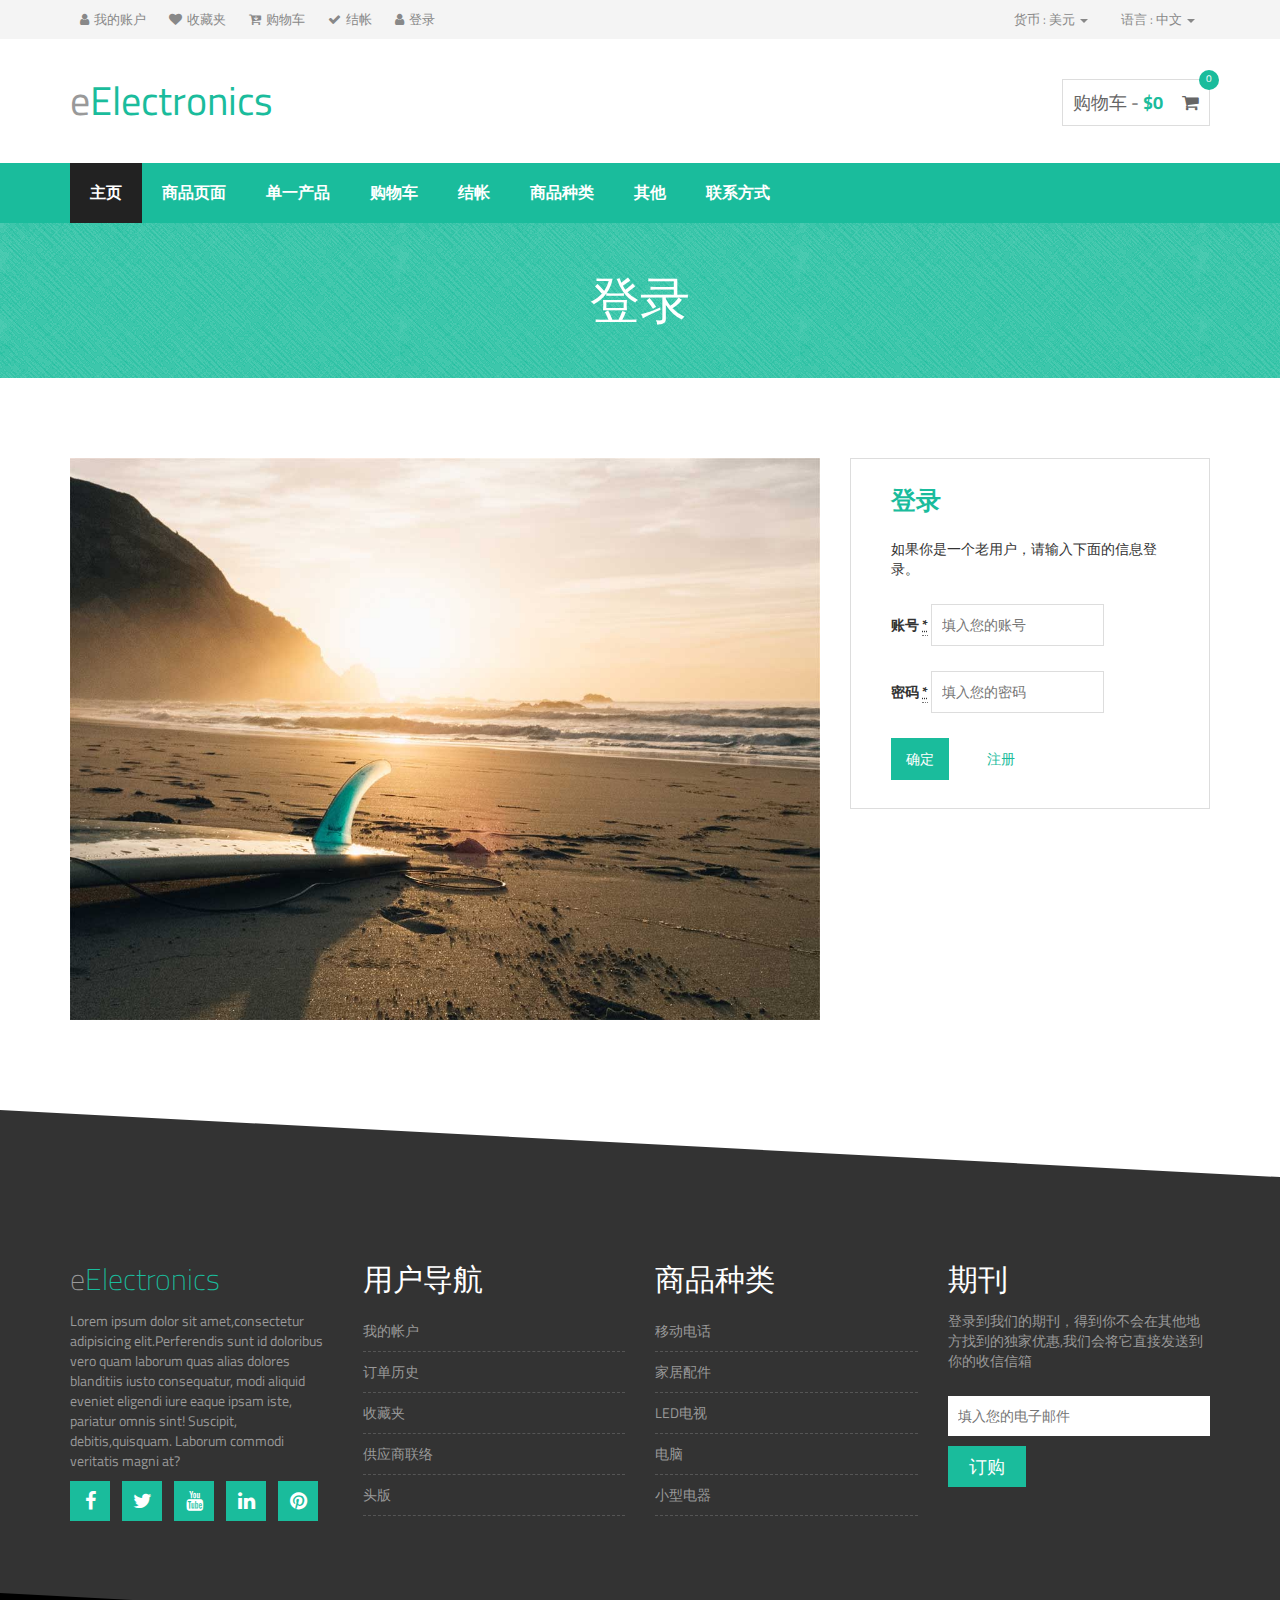
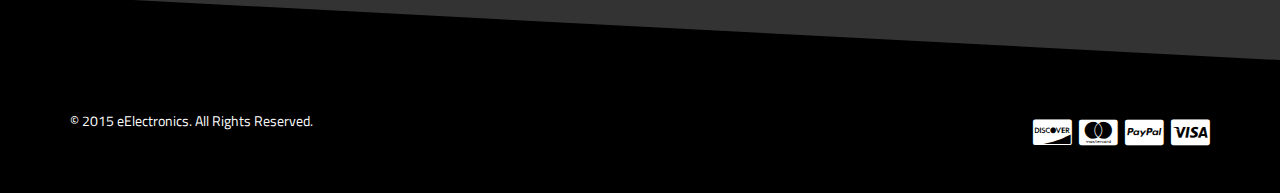
<file: login.html>
<!DOCTYPE html>
<html>
	<head>
		<meta charset="utf-8" />
		<meta charset="utf-8" />
		<link href='http://fonts.googleapis.com/css?family=Titillium+Web:400,200,300,700,600' rel='stylesheet' type='text/css'>
		<link href='http://fonts.googleapis.com/css?family=Roboto+Condensed:400,700,300' rel='stylesheet' type='text/css'>
		<link href='http://fonts.googleapis.com/css?family=Raleway:400,100' rel='stylesheet' type='text/css'>
		<link rel="stylesheet" href="font-awesome-4.7.0/css/font-awesome.css" />
		<link href="css/bootstrap.min.css" rel="stylesheet">
		<link rel="stylesheet" href="css/owl.carousel.css" />
		<link rel="stylesheet" href="css/style.css" />
		<link rel="stylesheet" href="css/responsive.css"/>
		<script src="js/jquery-1.10.2.min.js"></script>
		<script src="js/bootstrap.min.js"></script>
		<script src="js/owl.carousel.min.js"></script>
		<script src="js/jquery.sticky.js"></script>
		<script src="js/main.js"></script>
		<script src="js/ajax.js"></script>
	<title></title>
	</head>
	<body> 	
	  
			<div class="header">
			<div class="container">
				<div class="row">
					<div class="col-md-8">
						<div class="user-menu">
							<ul>
								<li>
									<a href="account.html"><i class="fa fa-user"></i>我的账户</a>
								</li>
								<li>
									<a href="wishlist.html"><i class="fa fa-heart"></i>收藏夹</a>
								</li>
								<li>
									<a href="cart.html"><i class="fa fa-cart-arrow-down"></i>购物车</a>
								</li>
								<li>
									<a href="checkout.html"><i class="fa fa-check"></i>结帐</a>
								</li>
								<li>
									<a href="login.html"><i class="fa fa-user"></i>登录</a>
								</li>
							</ul>
						</div>
					</div>

					<div class="col-md-4">
						<div class="header-right">
							<ul class="list-unstyle list-inline">
								<li class="dropdown dropdown-small">
									<a class="dropdowntoggle" data-toggle="dropdown" data-hover="dropdown" href="#">
										<span class="key">货币 :</span>
										<span class="value">美元</span>
										<b class="caret"></b>
									</a>
									<ul class="dropdown-menu">
										<li>
											<a href="#">美元</a>
										</li>
										<li>
											<a href="#">印度卢比</a>
										</li>
										<li>
											<a href="#">英镑</a>
										</li>
									</ul>
								</li>
								<li class="dropdown dropdown-small">
									<a class="dropdowntoggle" data-toggle="dropdown" data-hover="dropdown" href="#">
										<span class="key">语言 :</span>
										<span class="value">中文</span>
										<b class="caret"></b>
									</a>
									<ul class="dropdown-menu">
										<li>
											<a href="#">英语</a>
										</li>
										<li>
											<a href="#">法语</a>
										</li>
										<li>
											<a href="#">中文</a>
										</li>
									</ul>
							</ul>
						</div>
					</div>

				</div>

			</div>

		</div>
		<div class="site-branding-area">
			<div class="container">
				<div class="row">
					<div class="col-sm-6">
						<div class="logo">
							<h1>
								<a href="index.html">
									e<span>Electronics</span>
								</a> 
							</h1>
						</div>
					</div>
					<div class="col-sm-6">
						<div class="shopping-item">
							<a href="cart.html">
								购物车 -
								<span class="cart-amunt">$0</span>
								<i class="fa fa-shopping-cart"></i>
								<span class="product-count">0</span>
							</a>
						</div>
					</div>
				</div>
			</div>
		</div>
		<div id="underfined-sticky-wrapper" class="stiky-wrapper" style="height:60px;">
			<div class="mainmenu-area" style="">
				<div class="container">
					<div class="row">
						<div class="navbar-header"></div>
						<div class="navbar-collapse collapse">
							<ul class="nav navbar-nav">
								<li class="active">
									<a href="index.html">主页</a>
								</li>
								<li>
									<a href="shop.html">商品页面</a>
								</li>
								<li>
									<a href="single-product.html">单一产品</a>
								</li>
								<li>
									<a href="cart.html">购物车</a>
								</li>
								<li>
									<a href="checkout.html">结帐</a>
								</li>
								<li>
									<a href="category.html">商品种类</a>
								</li>
								<li>
									<a href="other.html">其他</a>
								</li>
								<li>
									<a href="contact.html">联系方式</a>
								</li>
							</ul>
						</div>
					</div>
				</div>
			</div>
		</div>
		<div class="login-big-title-area">
			<div class="container">
				<div class="row">
					<div class="col-md-12">
						<div class="login-bit-title text-center">
							<h2>登录</h2>
						</div>
					</div>
				</div>
			</div>
		</div>
		<div class="login-area">
				<div class="zizag-bottom"></div> 
				<div class="container">
					<div class="row">
						<div class="col-md-8 col-sm-6">
							<div class="img"><img src="img/slide-2.jpg" alt=""></div>
						</div>
						<div class="col-md-4 col-sm-6">
							<div class="login-content-right">
						<form action="#">
							<h2>登录</h2>
							<p>如果你是一个老用户，请输入下面的信息登录。 </p>
							<p id="billing_username-field" class="form-row form-row-wide username-field-required	" data-o_class="form-row form-row-wide username-field validate-required">
	    			 		     <label class="" for="billing_username">
	    			 				       	账号
	    			 		 	  <abbr class="required" title="required">*</abbr>
	    			 		 		 </label>
	    			 		 <input id="billing_username" class="input-text" value="" placeholder="填入您的账号" name="billing_username" type="text">
	    			 	              </p>  
	    			 	            
	    			 	     <p id="billing_password-field" class="form-row form-row-wide  password-field-required	" data-o_class="form-row form-row-wide password-field validate-required">
	    			 		     <label class="" for="billing_password">
	    			 				       	密码
	    			 		 	  <abbr class="required" title="required">*</abbr>
	    			 		 		 </label>
	    			 		 <input id="billing_password" class="input-text" value="" placeholder="填入您的密码" name="billing_password" type="password">
	    			 	             </p>   
	    			 	             
							<input id="login-submit" value="确定" type="submit">
							<a href="#" >注册</a>
						</form>
							</div>
						</div>
				 </div> 
			</div> 
		</div>
			<div class="footer-top-area">
				<div class="zizag-bottom"></div>
				<div class="container">
					<div class="row">
						<div class="col-md-3 col-sm-6">
							<div class="footer-about-us">
								<h2> e<span>Electronics</span></h2>
								<p>Lorem ipsum dolor sit amet,consectetur adipisicing elit.Perferendis sunt id doloribus vero quam laborum quas alias dolores blanditiis iusto consequatur, modi aliquid eveniet eligendi iure eaque ipsam iste, pariatur omnis sint! Suscipit, debitis,quisquam. Laborum commodi veritatis magni at?</p>
							</div>
							<div class="footer-social">
								<a href="#" target="_blank"><i class="fa fa-facebook"></i></a>
								<a href="#" target="_blank"><i class="fa fa-twitter"></i></a>
								<a href="#" target="_blank"><i class="fa fa-youtube"></i></a>
								<a href="#" target="_blank"><i class="fa fa-linkedin"></i></a>
								<a href="#" target="_blank"><i class="fa fa-pinterest"></i></a>
							</div>
						</div>
						<div class="col-md-3 col-sm-6">
							<div class="footer-menu">
								<h2 class="footer-wid-title">用户导航</h2>
								<ul>
									<li>
										<a href="account.html">我的帐户</a>
									</li>
									<li>
										<a href="account.html">订单历史</a>
									</li>
									<li>
										<a href="wishlist.html">收藏夹</a>
									</li>
									<li>
										<a href="other.html">供应商联络</a>
									</li>
									<li>
										<a href="index.html">头版</a>
									</li>
								</ul>
							</div>
						</div>
						<div class="col-md-3 col-sm-6">
							<div class="footer-menu">
								<h2 class="footer-wid-title">商品种类</h2>
								<ul>
									<li>
										<a href="category.html">移动电话</a>
									</li>
									<li>
										<a href="category.html">家居配件 </a>
									</li>
									<li>
										<a href="category.html#led-tv">LED电视</a>
									</li>
									<li>
										<a href="category.html">电脑</a>
									</li>
									<li>
										<a href="category.html">小型电器</a>
									</li>
								</ul>
							</div>
						</div>
						<div class="col-md-3 col-sm-6">
							<div class="footer-newsletter">
								<h2 class="footer-wid-title">期刊</h2>
								<p>登录到我们的期刊，得到你不会在其他地方找到的独家优惠,我们会将它直接发送到你的收信信箱</p>
								<div class="newsletter-form">
									<input id="footer-newsletter-input" placeholder="填入您的电子邮件" type="email">
									<input id="footer-newsletter-button" value="订购" type="submit">
								</div>
							</div>
						</div>
					</div>
				</div>
			</div>
			<div class="footer-bottom-area">
			<div class="container">
				<div class="row">
					<div class="col-md-8">
						<div class="copyright">
							<p>
								© 2015 eElectronics. All Rights Reserved.
							</p>
						</div>
					</div>
					<div class="col-md-4">
						<div class="footer-card-icon">
							<i class="fa fa-cc-discover"></i>
							<i class="fa fa-cc-mastercard"></i>
							<i class="fa fa-cc-paypal"></i>
							<i class="fa fa-cc-visa"></i>
						</div>
					</div>
				</div>
			</div>
		</div>
	</body>
	  
</html>
</file>
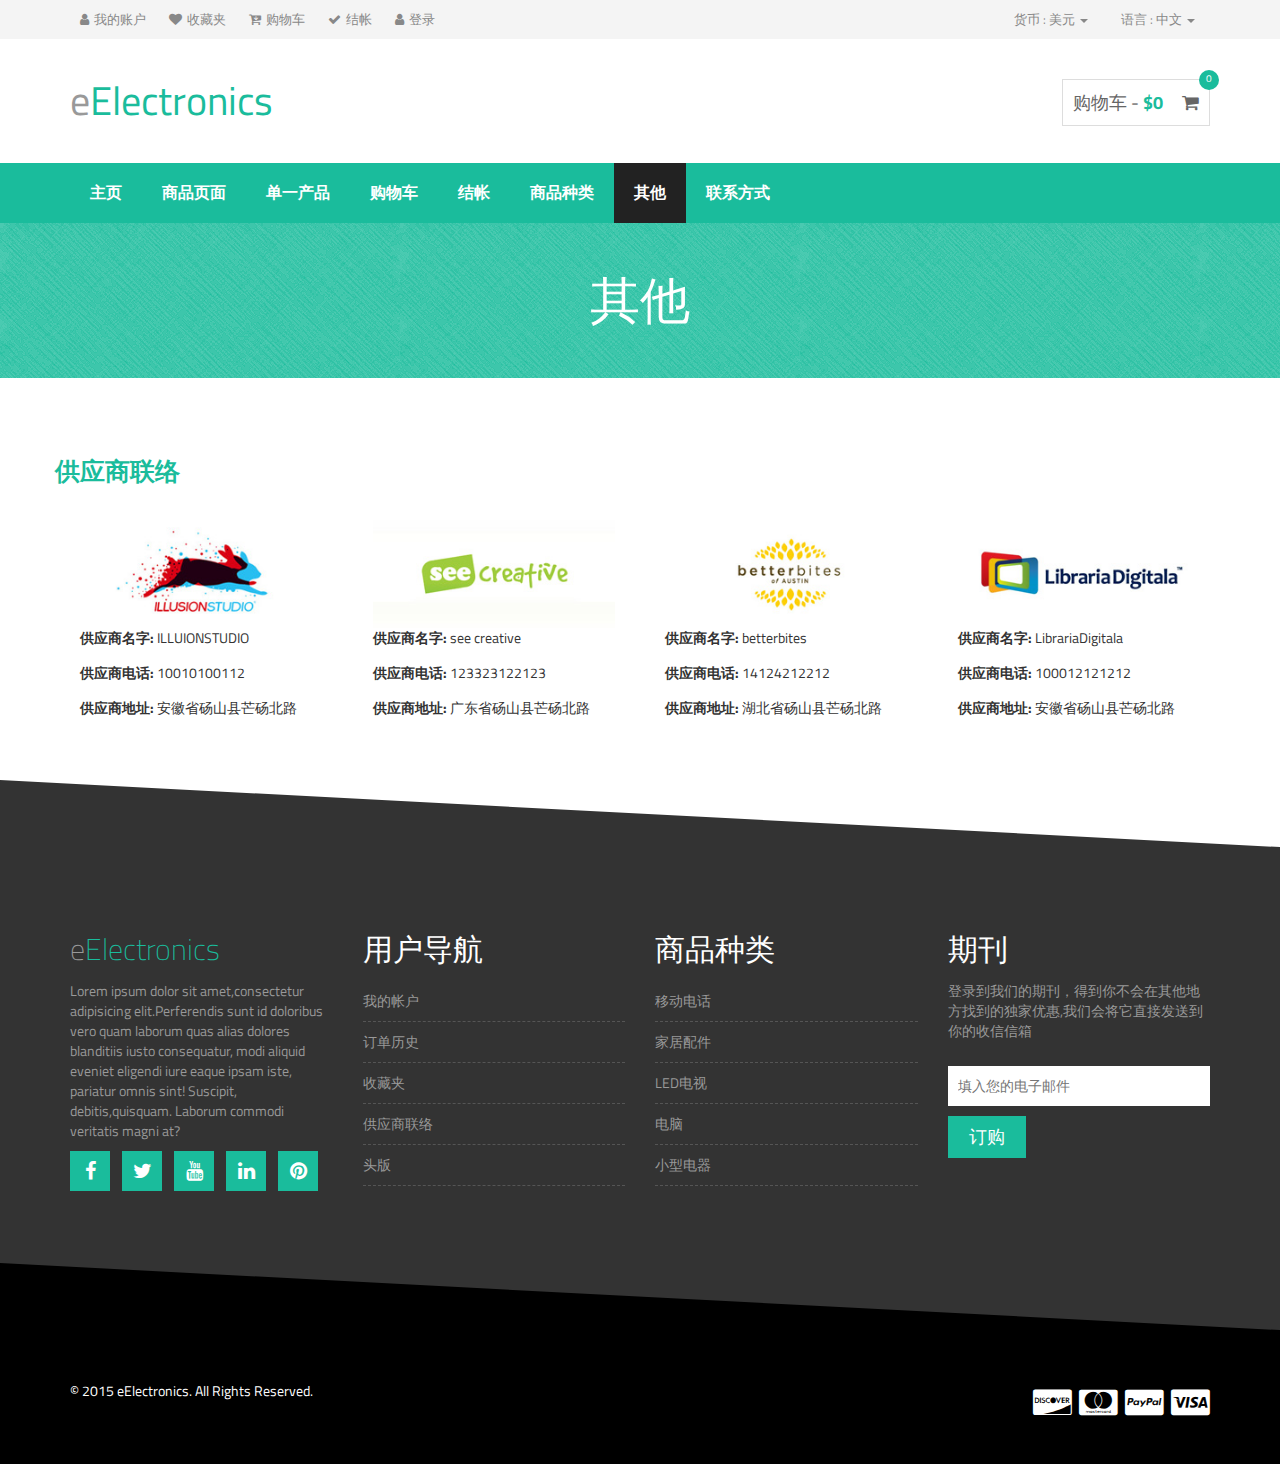
<file: other.html>
<!DOCTYPE html>
<html>
	<head>
		<meta charset="UTF-8">
		<meta charset="utf-8" />
		<link href='http://fonts.googleapis.com/css?family=Titillium+Web:400,200,300,700,600' rel='stylesheet' type='text/css'>
		<link href='http://fonts.googleapis.com/css?family=Roboto+Condensed:400,700,300' rel='stylesheet' type='text/css'>
		<link href='http://fonts.googleapis.com/css?family=Raleway:400,100' rel='stylesheet' type='text/css'>
		<link rel="stylesheet" href="font-awesome-4.7.0/css/font-awesome.css" />
		<link href="css/bootstrap.min.css" rel="stylesheet">
		<link rel="stylesheet" href="css/owl.carousel.css" />
		<link rel="stylesheet" href="css/style.css" />
		<link rel="stylesheet" href="css/responsive.css"/>
		<script src="js/jquery-1.10.2.min.js"></script>
		<script src="js/bootstrap.min.js"></script>
		<script src="js/owl.carousel.min.js"></script>
		<script src="js/jquery.sticky.js"></script>
		<script src="js/main.js"></script>
		<script src="js/ajax.js"></script>
		<title></title>
	</head>
	<body>
		 <div class="header">
			<div class="container">
				<div class="row">
					<div class="col-md-8">
						<div class="user-menu">
							<ul>
								<li>
									<a href="account.html"><i class="fa fa-user"></i>我的账户</a>
								</li>
								<li>
									<a href="wishlist.html"><i class="fa fa-heart"></i>收藏夹</a>
								</li>
								<li>
									<a href="cart.html"><i class="fa fa-cart-arrow-down"></i>购物车</a>
								</li>
								<li>
									<a href="checkout.html"><i class="fa fa-check"></i>结帐</a>
								</li>
								<li>
									<a href="login.html"><i class="fa fa-user"></i>登录</a>
								</li>
							</ul>
						</div>
					</div>

					<div class="col-md-4">
						<div class="header-right">
							<ul class="list-unstyle list-inline">
								<li class="dropdown dropdown-small">
									<a class="dropdowntoggle" data-toggle="dropdown" data-hover="dropdown" href="#">
										<span class="key">货币 :</span>
										<span class="value">美元</span>
										<b class="caret"></b>
									</a>
									<ul class="dropdown-menu">
										<li>
											<a href="#">美元</a>
										</li>
										<li>
											<a href="#">印度卢比</a>
										</li>
										<li>
											<a href="#">英镑</a>
										</li>
									</ul>
								</li>
								<li class="dropdown dropdown-small">
									<a class="dropdowntoggle" data-toggle="dropdown" data-hover="dropdown" href="#">
										<span class="key">语言 :</span>
										<span class="value">中文</span>
										<b class="caret"></b>
									</a>
									<ul class="dropdown-menu">
										<li>
											<a href="#">英语</a>
										</li>
										<li>
											<a href="#">法语</a>
										</li>
										<li>
											<a href="#">中文</a>
										</li>
									</ul>
							</ul>
						</div>
					</div>

				</div>

			</div>

		</div>
		<div class="site-branding-area">
			<div class="container">
				<div class="row">
					<div class="col-sm-6">
						<div class="logo">
							<h1>
								<a href="index.html">
									e<span>Electronics</span>
								</a> 
							</h1>
						</div>
					</div>
					<div class="col-sm-6">
						<div class="shopping-item">
							<a href="cart.html">
								购物车 -
								<span class="cart-amunt">$0</span>
								<i class="fa fa-shopping-cart"></i>
								<span class="product-count">0</span>
							</a>
						</div>
					</div>
				</div>
			</div>
		</div>
		<div id="underfined-sticky-wrapper" class="stiky-wrapper" style="height:60px;">
			<div class="mainmenu-area" style="">
				<div class="container">
					<div class="row">
						<div class="navbar-header"></div>
						<div class="navbar-collapse collapse">
							<ul class="nav navbar-nav">
								<li>
									<a href="index.html">主页</a>
								</li>
								<li>
									<a href="shop.html">商品页面</a>
								</li>
								<li>
									<a href="single-product.html">单一产品</a>
								</li>
								<li>
									<a href="cart.html">购物车</a>
								</li>
								<li>
									<a href="checkout.html">结帐</a>
								</li>
								<li>
									<a href="category.html">商品种类</a>
								</li>
								<li  class="active">
									<a href="other.html">其他</a>
								</li>
								<li>
									<a href="contact.html">联系方式</a>
								</li>
							</ul>
						</div>
					</div>
				</div>
			</div>
		</div>
			<div class="other-big-title-area">
			<div class="container">
				<div class="row">
					<div class="col-md-12">
						<div class="other-bit-title text-center">
							<h2>其他</h2>
						</div>
					</div>
				</div>
			</div>
		</div>
			<div class="other-area">
				<div class="zizag-bottom"></div> 
				<div class="container">
					<div class="row">
						<div class="vendor-contact-area">
						<h2>供应商联络</h2>
						<div class="col-md-3 col-sm-3">
				 	<div class="vendor-contact-item">
							<img src="img/services_logo__1.jpg" alt="">
							<p>
								   <label>供应商名字: </label>
						      <span>ILLUIONSTUDIO</span>
							</p>
							<p>
						      <label>供应商电话: </label>
						      <span>10010100112</span>
						      </p>
						      	<p>
						      <label>供应商地址: </label>
						      <span>安徽省砀山县芒砀北路</span>
						      </p>
						      <div>
						      	
						  
						      </div>
						</div> 
				 	</div>
				 	<div class="col-md-3 col-sm-3">
				 					<div class="vendor-contact-item">
							<img src="img/services_logo__2.jpg" alt="">
									<p>
								   <label>供应商名字: </label>
						      <span>see creative</span>
							</p>
							<p>
						      <label>供应商电话: </label>
						      <span>123323122123</span>
						      </p>
						      	<p>
						      <label>供应商地址: </label>
						      <span>广东省砀山县芒砀北路</span>
						      </p>
							  <div>
						  
						      </div>
							</div> 
				
			  	</div>
				 	<div class="col-md-3 col-sm-3">
					<div class="vendor-contact-item">
							<img src="img/services_logo__3.jpg" alt="">
									<p>
								   <label>供应商名字: </label>
						      <span>betterbites</span>
							</p>
							<p>
						      <label>供应商电话: </label>
						      <span>14124212212</span>
						      </p>
						      	<p>
						      <label>供应商地址: </label>
						      <span>湖北省砀山县芒砀北路 </span>
						      </p>
							  <div>
						      	
						     
						      </div>
							</div> 
					
				 	</div>
				 	<div class="col-md-3 col-sm-3">
						<div class="vendor-contact-item">
							<img src="img/services_logo__4.jpg" alt="">
									<p>
								   <label>供应商名字: </label>
						      <span>LibrariaDigitala</span>
							</p>
							<p>
						      <label>供应商电话: </label>
						      <span>100012121212</span>
						      </p>
						      	<p>
						      <label>供应商地址: </label>
						      <span>安徽省砀山县芒砀北路</span>
						      </p>
							  <div>
						    
						      </div>
							</div> 
			
				 	</div>
		         </div> 
				 </div>
			</div> 
		</div>
		 <div class="footer-top-area">
			 <div class="zizag-bottom"></div>
			 <div class="container">
				 <div class="row">
					 <div class="col-md-3 col-sm-6">
						 <div class="footer-about-us">
							 <h2> e<span>Electronics</span></h2>
							 <p>Lorem ipsum dolor sit amet,consectetur adipisicing elit.Perferendis sunt id doloribus vero quam laborum quas alias dolores blanditiis iusto consequatur, modi aliquid eveniet eligendi iure eaque ipsam iste, pariatur omnis sint! Suscipit, debitis,quisquam. Laborum commodi veritatis magni at?</p>
						 </div>
						 <div class="footer-social">
							 <a href="#" target="_blank"><i class="fa fa-facebook"></i></a>
							 <a href="#" target="_blank"><i class="fa fa-twitter"></i></a>
							 <a href="#" target="_blank"><i class="fa fa-youtube"></i></a>
							 <a href="#" target="_blank"><i class="fa fa-linkedin"></i></a>
							 <a href="#" target="_blank"><i class="fa fa-pinterest"></i></a>
						 </div>
					 </div>
					 <div class="col-md-3 col-sm-6">
						 <div class="footer-menu">
							 <h2 class="footer-wid-title">用户导航</h2>
							 <ul>
								 <li>
									 <a href="account.html">我的帐户</a>
								 </li>
								 <li>
									 <a href="account.html">订单历史</a>
								 </li>
								 <li>
									 <a href="wishlist.html">收藏夹</a>
								 </li>
								 <li>
									 <a href="other.html">供应商联络</a>
								 </li>
								 <li>
									 <a href="index.html">头版</a>
								 </li>
							 </ul>
						 </div>
					 </div>
					 <div class="col-md-3 col-sm-6">
						 <div class="footer-menu">
							 <h2 class="footer-wid-title">商品种类</h2>
							 <ul>
								 <li>
									 <a href="category.html">移动电话</a>
								 </li>
								 <li>
									 <a href="category.html">家居配件 </a>
								 </li>
								 <li>
									 <a href="category.html#led-tv">LED电视</a>
								 </li>
								 <li>
									 <a href="category.html">电脑</a>
								 </li>
								 <li>
									 <a href="category.html">小型电器</a>
								 </li>
							 </ul>
						 </div>
					 </div>
					 <div class="col-md-3 col-sm-6">
						 <div class="footer-newsletter">
							 <h2 class="footer-wid-title">期刊</h2>
							 <p>登录到我们的期刊，得到你不会在其他地方找到的独家优惠,我们会将它直接发送到你的收信信箱</p>
							 <div class="newsletter-form">
								 <input id="footer-newsletter-input" placeholder="填入您的电子邮件" type="email">
								 <input id="footer-newsletter-button" value="订购" type="submit">
							 </div>
						 </div>
					 </div>
				 </div>
			 </div>
		 </div>
		 <div class="footer-bottom-area">
			<div class="container">
				<div class="row">
					<div class="col-md-8">
						<div class="copyright">
							<p>
								© 2015 eElectronics. All Rights Reserved.
							</p>
						</div>
					</div>
					<div class="col-md-4">
						<div class="footer-card-icon">
							<i class="fa fa-cc-discover"></i>
							<i class="fa fa-cc-mastercard"></i>
							<i class="fa fa-cc-paypal"></i>
							<i class="fa fa-cc-visa"></i>
						</div>
					</div>
				</div>
			</div>
		</div>

	</body>
</html>
</file>
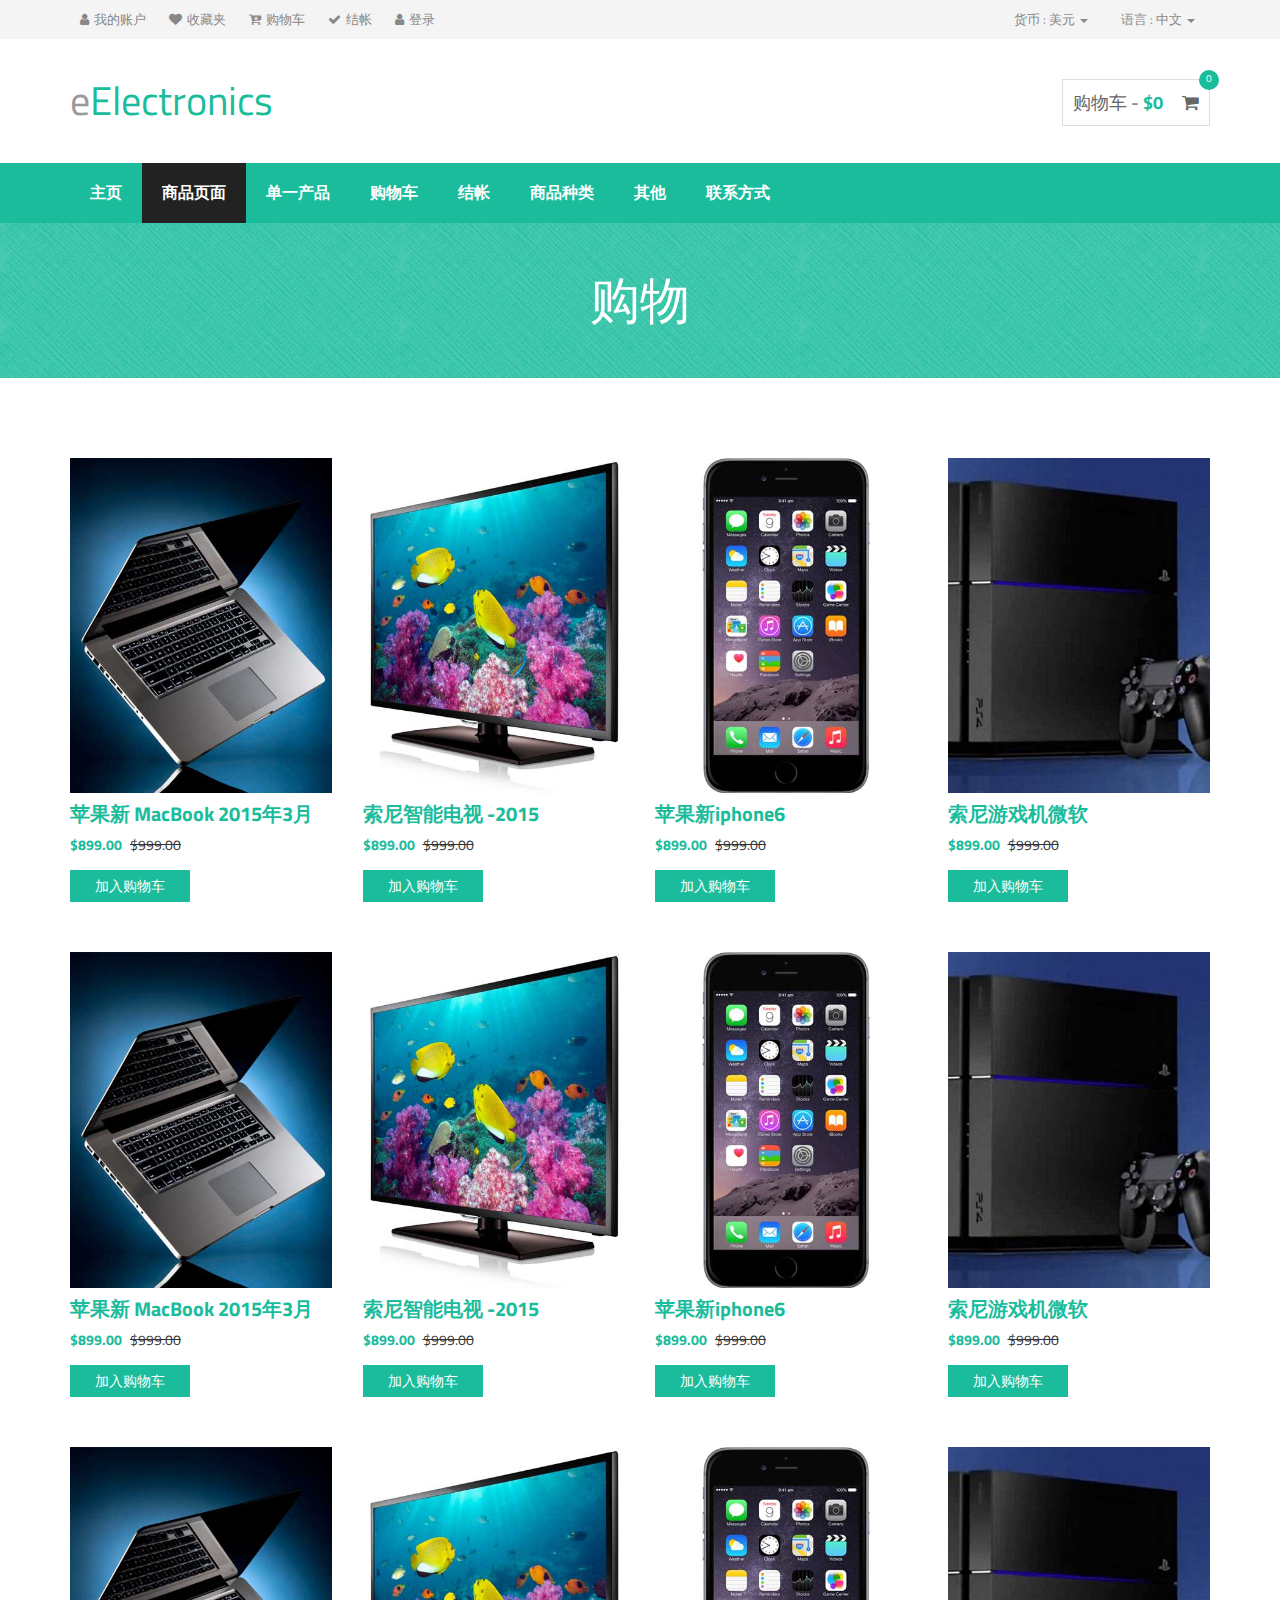
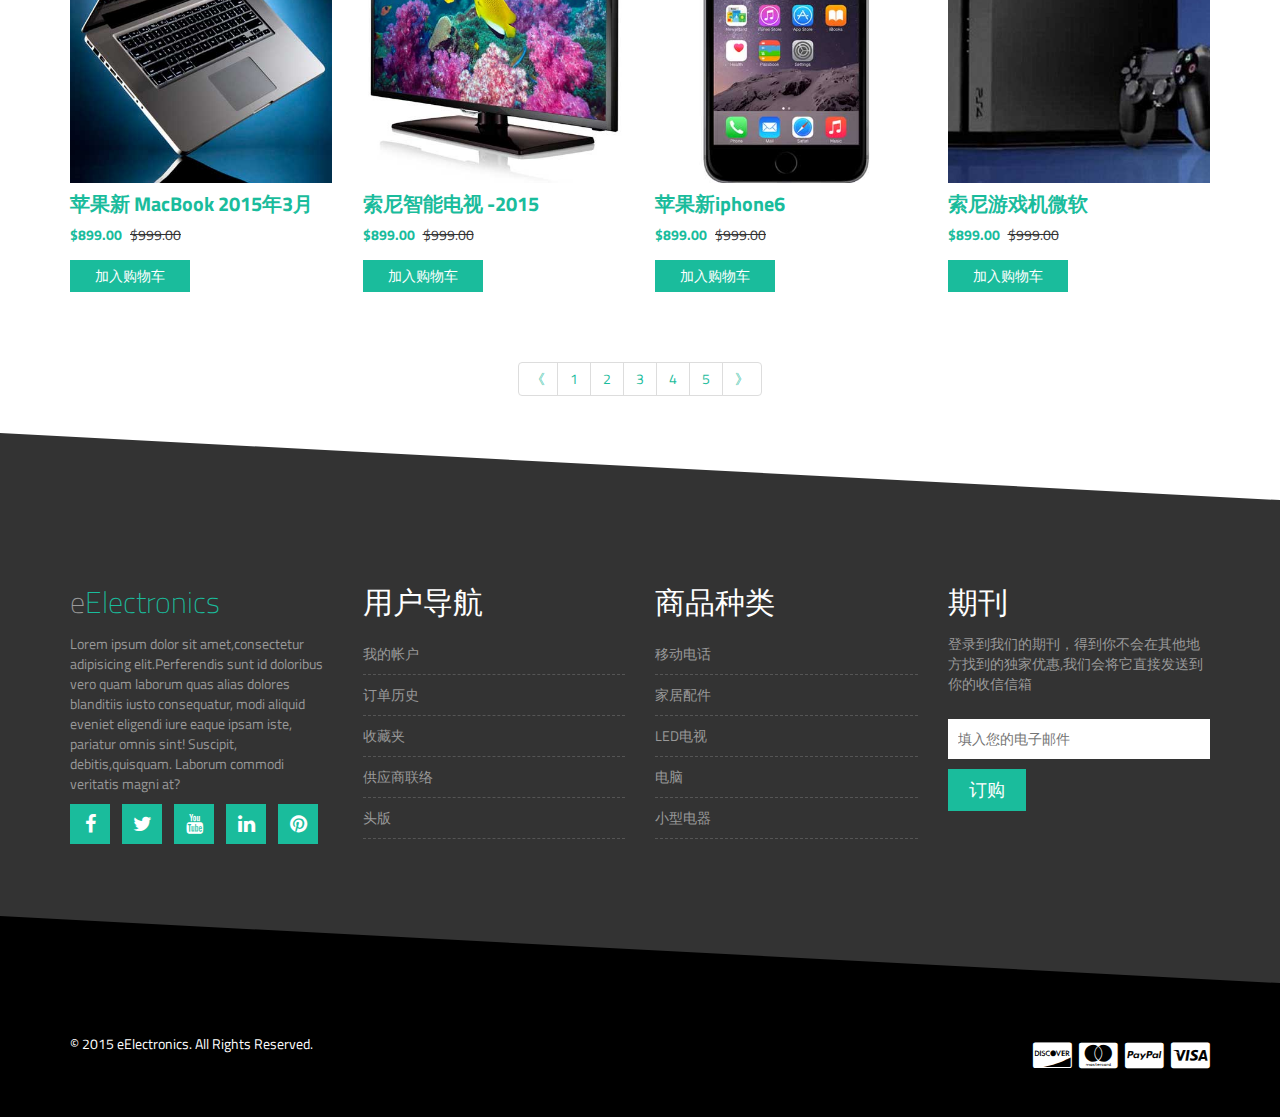
<file: shop.html>
<!DOCTYPE html>
<html>
	<head>
		<meta charset="utf-8" />
		<link href='http://fonts.googleapis.com/css?family=Titillium+Web:400,200,300,700,600' rel='stylesheet' type='text/css'>
		<link href='http://fonts.googleapis.com/css?family=Roboto+Condensed:400,700,300' rel='stylesheet' type='text/css'>
		<link href='http://fonts.googleapis.com/css?family=Raleway:400,100' rel='stylesheet' type='text/css'>
		<link rel="stylesheet" href="font-awesome-4.7.0/css/font-awesome.css" />
		<link href="css/bootstrap.min.css" rel="stylesheet">
		<link rel="stylesheet" href="css/owl.carousel.css" />
		<link rel="stylesheet" href="css/style.css" />
		<link rel="stylesheet" href="css/responsive.css"/>
		<script src="js/jquery-1.10.2.min.js"></script>
		<script src="js/bootstrap.min.js"></script>
		<script src="js/owl.carousel.min.js"></script>
		<script src="js/jquery.sticky.js"></script>
		<script src="js/main.js"></script>
		<script src="js/ajax.js"></script>
	<title></title>
	</head>
	<body> 	
		
		<div class="header">
			<div class="container">
				<div class="row">
					<div class="col-md-8">
						<div class="user-menu">
							<ul>
								<li>
									<a href="account.html"><i class="fa fa-user"></i>我的账户</a>
								</li>
								<li>
									<a href="wishlist.html"><i class="fa fa-heart"></i>收藏夹</a>
								</li>
								<li>
									<a href="cart.html"><i class="fa fa-cart-arrow-down"></i>购物车</a>
								</li>
								<li>
									<a href="checkout.html"><i class="fa fa-check"></i>结帐</a>
								</li>
								<li>
									<a href="login.html"><i class="fa fa-user"></i>登录</a>
								</li>
							</ul>
						</div>
					</div>

					<div class="col-md-4">
						<div class="header-right">
							<ul class="list-unstyle list-inline">
								<li class="dropdown dropdown-small">
									<a class="dropdowntoggle" data-toggle="dropdown" data-hover="dropdown" href="#">
										<span class="key">货币 :</span>
										<span class="value">美元</span>
										<b class="caret"></b>
									</a>
									<ul class="dropdown-menu">
										<li>
											<a href="#">美元</a>
										</li>
										<li>
											<a href="#">印度卢比</a>
										</li>
										<li>
											<a href="#">英镑</a>
										</li>
									</ul>
								</li>
								<li class="dropdown dropdown-small">
									<a class="dropdowntoggle" data-toggle="dropdown" data-hover="dropdown" href="#">
										<span class="key">语言 :</span>
										<span class="value">中文</span>
										<b class="caret"></b>
									</a>
									<ul class="dropdown-menu">
										<li>
											<a href="#">英语</a>
										</li>
										<li>
											<a href="#">法语</a>
										</li>
										<li>
											<a href="#">中文</a>
										</li>
									</ul>
							</ul>
						</div>
					</div>

				</div>

			</div>

		</div>
		<div class="site-branding-area">
			<div class="container">
				<div class="row">
					<div class="col-sm-6">
						<div class="logo">
							<h1>
								<a href="index.html">
									e<span>Electronics</span>
								</a> 
							</h1>
						</div>
					</div>
					<div class="col-sm-6">
						<div class="shopping-item">
							<a href="cart.html">
								购物车 -
								<span class="cart-amunt">$0</span>
								<i class="fa fa-shopping-cart"></i>
								<span class="product-count">0</span>
							</a>
						</div>
					</div>
				</div>
			</div>
		</div>
	<div id="underfined-sticky-wrapper" class="stiky-wrapper" style="height:60px;">
			<div class="mainmenu-area" style="">
				<div class="container">
					<div class="row">
						<div class="navbar-header"></div>
						<div class="navbar-collapse collapse">
							<ul class="nav navbar-nav">
								<li>
									<a href="index.html">主页</a>
								</li>
								<li  class="active">
									<a href="shop.html">商品页面</a>
								</li>
								<li>
									<a href="single-product.html">单一产品</a>
								</li>
								<li>
									<a href="cart.html">购物车</a>
								</li>
								<li>
									<a href="checkout.html">结帐</a>
								</li>
								<li>
									<a href="category.html">商品种类</a>
								</li>
								<li>
									<a href="other.html">其他</a>
								</li>
								<li>
									<a href="contact.html">联系方式</a>
								</li>
							</ul>
						</div>
					</div>
				</div>
			</div>
		</div>
		<div class="product-big-title-area">
			<div class="container">
				<div class="row">
					<div class="col-md-12">
						<div class="product-bit-title text-center">
							<h2>购物</h2>
						</div>
					</div>
				</div>
			</div>
		</div>
		<div class="single-product-area">
			<div class="zizag-bottom"></div>
			<div class="container">
				<div class="row">
					<div class="col-md-3 col-sm-6">
						<div class="single-shop-product">
							<div class="product-upper">
								<img src="img/product-2.jpg" alt="">
							</div>
							<h2>
								<a href="">苹果新 MacBook 2015年3月</a>
							</h2>
							<div class="product-carousel-price">
								<ins>$899.00</ins>
								<del>$999.00</del>
							</div>	
							<div class="product-option-shop">
								<a class="add_to_cart_button" data-quantity="1" data-product-sku="" data-product_id="70" rel="nofollow" href="/canvas/shop/>add-to-cart=70">
								加入购物车</a>
							</div>
						</div>
					</div>
					<div class="col-md-3 col-sm-6">
						<div class="single-shop-product">
							<div class="product-upper">
								<img src="img/product-1.jpg" alt="">
							</div>
							<h2>
								<a href="">索尼智能电视 -2015</a>
							</h2>
							<div class="product-carousel-price">
								<ins>$899.00</ins>
								<del>$999.00</del>
							</div>	
							<div class="product-option-shop">
								<a class="add_to_cart_button" data-quantity="1" data-product-sku="" data-product_id="70" rel="nofollow" href="/canvas/shop/>add-to-cart=70">
								加入购物车</a>
							</div>
						</div>
					</div>
					<div class="col-md-3 col-sm-6">
						<div class="single-shop-product">
							<div class="product-upper">
								<img src="img/product-3.jpg" alt="">
							</div>
							<h2>
								<a href="">苹果新iphone6</a>
							</h2>
							<div class="product-carousel-price">
								<ins>$899.00</ins>
								<del>$999.00</del>
							</div>	
							<div class="product-option-shop">
								<a class="add_to_cart_button" data-quantity="1" data-product-sku="" data-product_id="70" rel="nofollow" href="/canvas/shop/>add-to-cart=70">
								加入购物车</a>
							</div>
						</div>
					</div>
					<div class="col-md-3 col-sm-6">
						<div class="single-shop-product">
							<div class="product-upper">
								<img src="img/product-4.jpg" alt="">
							</div>
							<h2>
								<a href="">索尼游戏机微软</a>
							</h2>
							<div class="product-carousel-price">
								<ins>$899.00</ins>
								<del>$999.00</del>
							</div>	
							<div class="product-option-shop">
								<a class="add_to_cart_button" data-quantity="1" data-product-sku="" data-product_id="70" rel="nofollow" href="/canvas/shop/>add-to-cart=70">
								加入购物车</a>
							</div>
						</div>
					</div>
					<div class="col-md-3 col-sm-6">
						<div class="single-shop-product">
							<div class="product-upper">
								<img src="img/product-2.jpg" alt="">
							</div>
							<h2>
								<a href="">苹果新 MacBook 2015年3月</a>
							</h2>
							<div class="product-carousel-price">
								<ins>$899.00</ins>
								<del>$999.00</del>
							</div>	
							<div class="product-option-shop">
								<a class="add_to_cart_button" data-quantity="1" data-product-sku="" data-product_id="70" rel="nofollow" href="/canvas/shop/>add-to-cart=70">
							 加入购物车</a>
							 
							</div>
						</div>
					</div>
					<div class="col-md-3 col-sm-6">
						<div class="single-shop-product">
							<div class="product-upper">
								<img src="img/product-1.jpg" alt="">
							</div>
							<h2>
								<a href="">索尼智能电视 -2015</a>
							</h2>
							<div class="product-carousel-price">
								<ins>$899.00</ins>
								<del>$999.00</del>
							</div>	
							<div class="product-option-shop">
								<a class="add_to_cart_button" data-quantity="1" data-product-sku="" data-product_id="70" rel="nofollow" href="/canvas/shop/>add-to-cart=70">
								加入购物车</a>
							</div>
						</div>
					</div>
					<div class="col-md-3 col-sm-6">
						<div class="single-shop-product">
							<div class="product-upper">
								<img src="img/product-3.jpg" alt="">
							</div>
							<h2>
								<a href="">苹果新iphone6</a>
							</h2>
							<div class="product-carousel-price">
								<ins>$899.00</ins>
								<del>$999.00</del>
							</div>	
							<div class="product-option-shop">
								<a class="add_to_cart_button" data-quantity="1" data-product-sku="" data-product_id="70" rel="nofollow" href="/canvas/shop/>add-to-cart=70">
								加入购物车</a>
							</div>
						</div>
					</div>
					<div class="col-md-3 col-sm-6">
						<div class="single-shop-product">
							<div class="product-upper">
								<img src="img/product-4.jpg" alt="">
							</div>
							<h2>
								<a href="">索尼游戏机微软</a>
							</h2>
							<div class="product-carousel-price">
								<ins>$899.00</ins>
								<del>$999.00</del>
							</div>	
							<div class="product-option-shop">
								<a class="add_to_cart_button" data-quantity="1" data-product-sku="" data-product_id="70" rel="nofollow" href="/canvas/shop/>add-to-cart=70">
								加入购物车</a>
							</div>
						</div>
					</div>
					<div class="col-md-3 col-sm-6">
						<div class="single-shop-product">
							<div class="product-upper">
								<img src="img/product-2.jpg" alt="">
							</div>
							<h2>
								<a href="">苹果新 MacBook 2015年3月</a>
							</h2>
							<div class="product-carousel-price">
								<ins>$899.00</ins>
								<del>$999.00</del>
							</div>	
							<div class="product-option-shop">
								<a class="add_to_cart_button" data-quantity="1" data-product-sku="" data-product_id="70" rel="nofollow" href="/canvas/shop/>add-to-cart=70">
								加入购物车</a>
							</div>
						</div>
					</div>
					<div class="col-md-3 col-sm-6">
						<div class="single-shop-product">
							<div class="product-upper">
								<img src="img/product-1.jpg" alt="">
							</div>
							<h2>
								<a href="">索尼智能电视 -2015</a>
							</h2>
							<div class="product-carousel-price">
								<ins>$899.00</ins>
								<del>$999.00</del>
							</div>	
							<div class="product-option-shop">
								<a class="add_to_cart_button" data-quantity="1" data-product-sku="" data-product_id="70" rel="nofollow" href="/canvas/shop/>add-to-cart=70">
								加入购物车</a>
							</div>
						</div>
					</div>
					<div class="col-md-3 col-sm-6">
						<div class="single-shop-product">
							<div class="product-upper">
								<img src="img/product-3.jpg" alt="">
							</div>
							<h2>
								<a href="">苹果新iphone6</a>
							</h2>
							<div class="product-carousel-price">
								<ins>$899.00</ins>
								<del>$999.00</del>
							</div>	
							<div class="product-option-shop">
								<a class="add_to_cart_button" data-quantity="1" data-product-sku="" data-product_id="70" rel="nofollow" href="/canvas/shop/>add-to-cart=70">
								加入购物车</a>
							</div>
						</div>
					</div>
				<div class="col-md-3 col-sm-6">
						<div class="single-shop-product">
							<div class="product-upper">
								<img src="img/product-4.jpg" alt="">
							</div>
							<h2>
								<a href="">索尼游戏机微软</a>
							</h2>
							<div class="product-carousel-price">
								<ins>$899.00</ins>
								<del>$999.00</del>
							</div>	
							<div class="product-option-shop">
								<a class="add_to_cart_button" data-quantity="1" data-product-sku="" data-product_id="70" rel="nofollow" href="/canvas/shop/>add-to-cart=70">
								加入购物车</a>
							</div>
						</div>
					</div>
				</div>
		
				<div class="row">
					<div class="col-md-12">
						<div class="product-pagination text-center">
							<nav>
								<ul class="pagination">
									<li>
										<a href="#" aria-label="Previous"">
											<span aria-hidden="true">《</span>
										</a>
									</li>
									<li>
										<a href="#" aria-label="Previous"">
											
											<span aria-hidden="true">1</span>
										</a>
									</li>
									<li>
										<a href="#" aria-label="Previous"">
											<span aria-hidden="true">2</span>
										</a>
									</li>
									<li>
										<a href="#" aria-label="Previous"">
											<span aria-hidden="true">3</span>
										</a>
									</li>
									<li>
										<a href="#" aria-label="Previous"">
											<span aria-hidden="true">4</span>
										</a>
									</li>
									<li>
										<a href="#" aria-label="Previous"">
											<span aria-hidden="true">5</span>
										</a>
									</li>
									<li>
										<a href="#" aria-label="Previous"">
											<span aria-hidden="true">》</span>
										</a>
									</li>
								</ul>
							</nav>
						</div>
					</div>
				</div>
			</div>	
		</div>  
		<div>
			 <div class="footer-top-area">
			<div class="zizag-bottom"></div>
			<div class="container">
				<div class="row">
					<div class="col-md-3 col-sm-6">
						<div class="footer-about-us">
							<h2> e<span>Electronics</span></h2>
							<p>Lorem ipsum dolor sit amet,consectetur adipisicing elit.Perferendis sunt id doloribus vero quam laborum quas alias dolores blanditiis iusto consequatur, modi aliquid eveniet eligendi iure eaque ipsam iste, pariatur omnis sint! Suscipit, debitis,quisquam. Laborum commodi veritatis magni at?</p>
						</div>
						<div class="footer-social">
							<a href="#" target="_blank"><i class="fa fa-facebook"></i></a>
							<a href="#" target="_blank"><i class="fa fa-twitter"></i></a>
							<a href="#" target="_blank"><i class="fa fa-youtube"></i></a>
							<a href="#" target="_blank"><i class="fa fa-linkedin"></i></a>
							<a href="#" target="_blank"><i class="fa fa-pinterest"></i></a>
						</div>
					</div>
					<div class="col-md-3 col-sm-6">
						<div class="footer-menu">
							<h2 class="footer-wid-title">用户导航</h2>
							<ul>
								<li>
									<a href="#">我的帐户</a>
								</li>
								<li>
									<a href="#">订单历史</a>
								</li>
								<li>
									<a href="#">收藏夹</a>
								</li>
								<li>
									<a href="#">供应商联络</a>
								</li>
								<li>
									<a href="#">头版</a>
								</li>
							</ul>
						</div>
					</div>
					<div class="col-md-3 col-sm-6">
						<div class="footer-menu">
							<h2 class="footer-wid-title">商品种类</h2>
							<ul>
								<li>
									<a href="#">移动电话</a>
								</li>
								<li>
									<a href="#">家居配件 </a>
								</li>
								<li>
									<a href="#">LED电视</a>
								</li>
								<li>
									<a href="#">电脑</a>
								</li>
								<li>
									<a href="#">小型电器</a>
								</li>
							</ul>
						</div>
					</div>
					<div class="col-md-3 col-sm-6">
						<div class="footer-newsletter">
							<h2 class="footer-wid-title">期刊</h2>
							<p>登录到我们的期刊，得到你不会在其他地方找到的独家优惠,我们会将它直接发送到你的收信信箱</p>
							<div class="newsletter-form">
								<form action="#">
									<input placeholder="填入您的电子邮件 " type="email">
									<input value="订购" type="submit">
								</form>
							</div>
						</div>
					</div>
				</div>
			</div>
		</div>
		
		<div class="footer-bottom-area">
			<div class="container">
				<div class="row">
					<div class="col-md-8">
						<div class="copyright">
							<p>
								© 2015 eElectronics. All Rights Reserved.
							</p>
						</div>
					</div>
					<div class="col-md-4">
						<div class="footer-card-icon">
							<i class="fa fa-cc-discover"></i>
							<i class="fa fa-cc-mastercard"></i>
							<i class="fa fa-cc-paypal"></i>
							<i class="fa fa-cc-visa"></i>
						</div>
					</div>
				</div>
			</div>
		</div>
	
	
		</div>

	</body>
	  
</html>
</file>
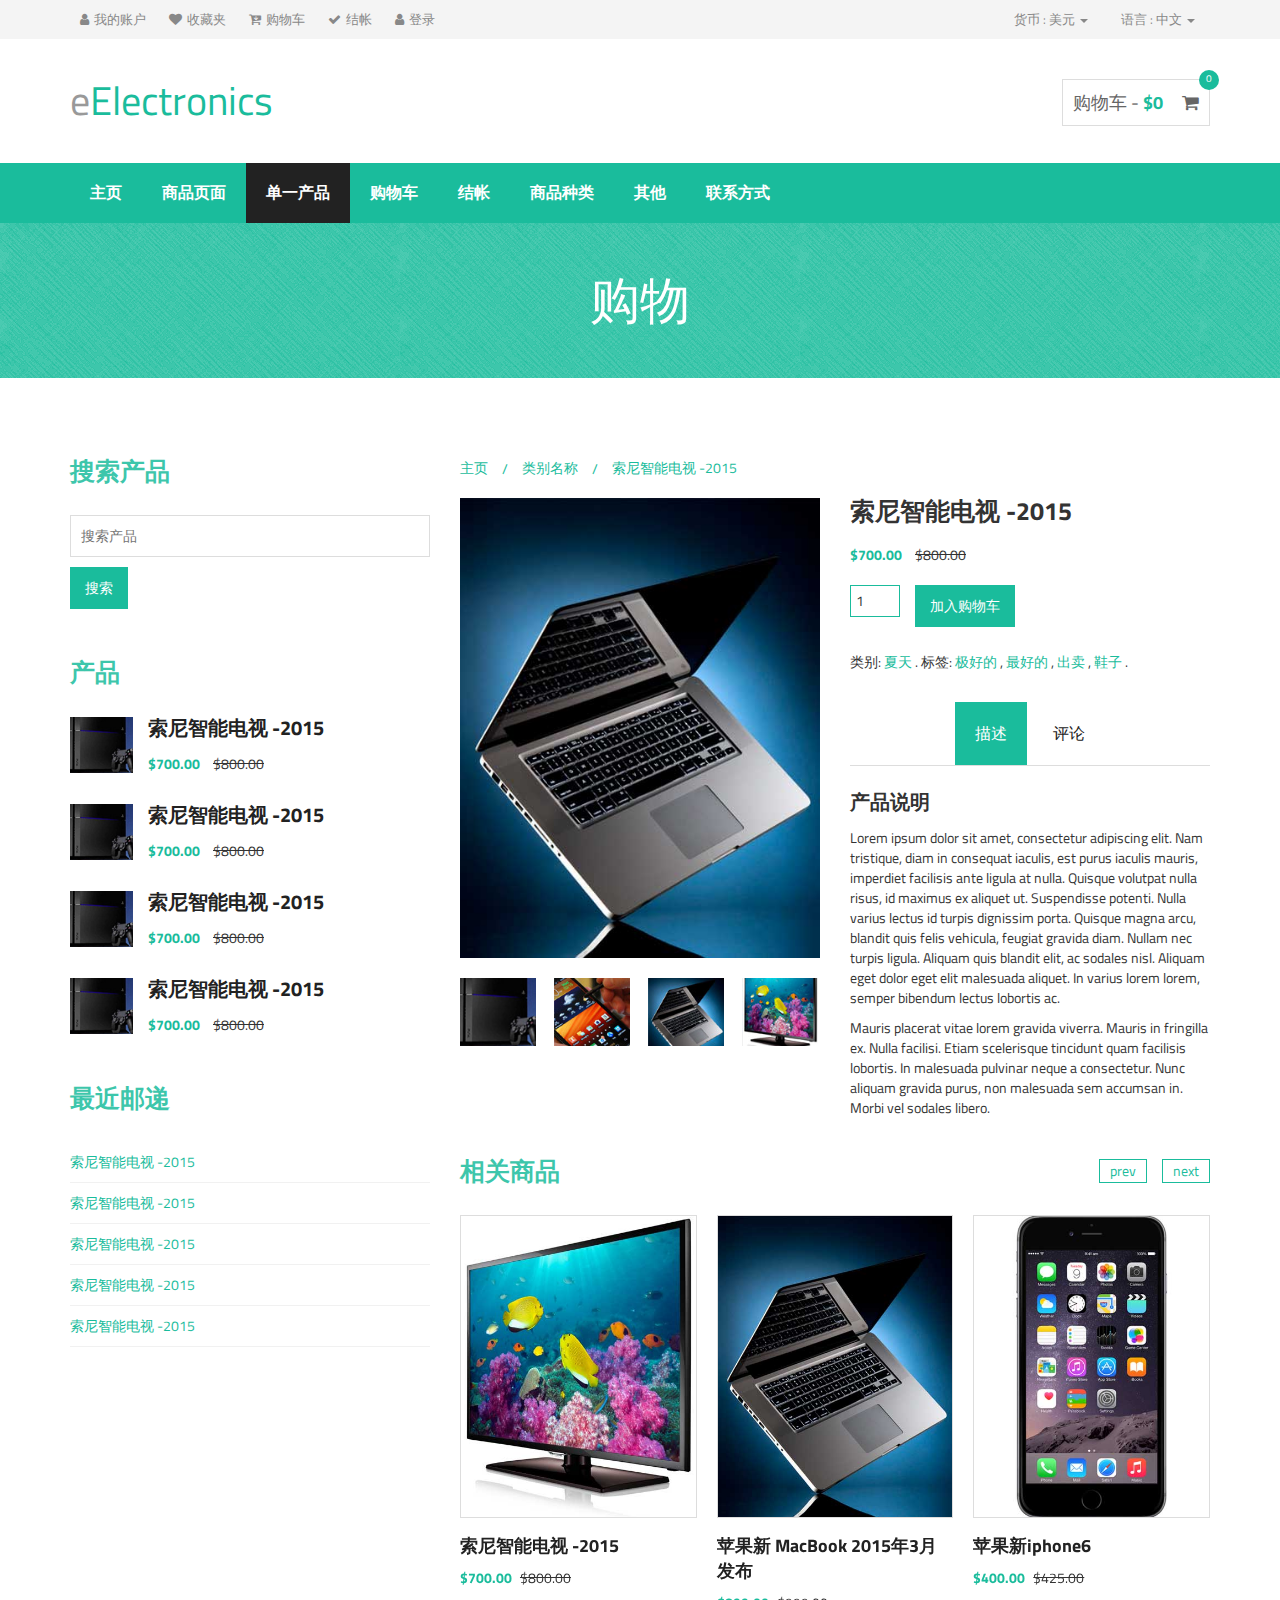
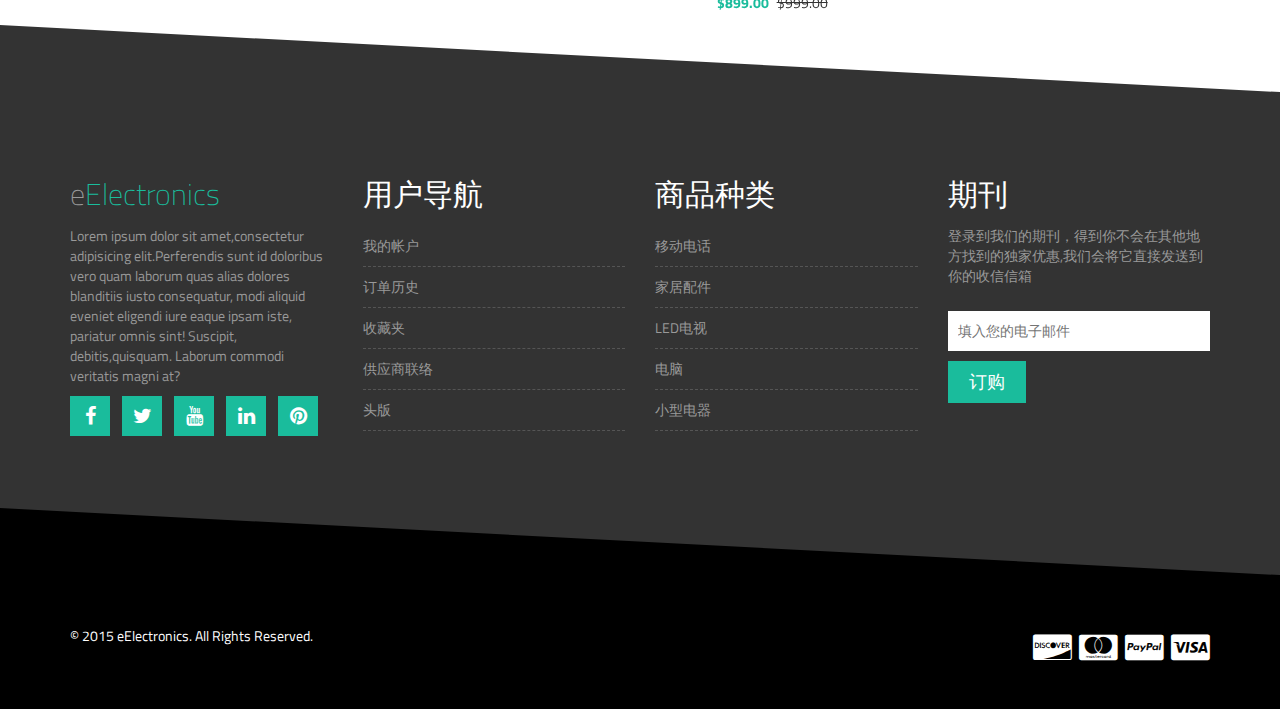
<file: single-product.html>
<!DOCTYPE html>
<html>
	<head>
		<meta charset="utf-8" />
		<link href='http://fonts.googleapis.com/css?family=Titillium+Web:400,200,300,700,600' rel='stylesheet' type='text/css'>
		<link href='http://fonts.googleapis.com/css?family=Roboto+Condensed:400,700,300' rel='stylesheet' type='text/css'>
		<link href='http://fonts.googleapis.com/css?family=Raleway:400,100' rel='stylesheet' type='text/css'>
		<link rel="stylesheet" href="font-awesome-4.7.0/css/font-awesome.css" />
		<link href="css/bootstrap.min.css" rel="stylesheet">
		<link rel="stylesheet" href="css/owl.carousel.css" />
		<link rel="stylesheet" href="css/style.css" />
		<link rel="stylesheet" href="css/responsive.css"/>
		<script src="js/jquery-1.10.2.min.js"></script>
		<script src="js/bootstrap.min.js"></script>
		<script src="js/owl.carousel.min.js"></script>
		<script src="js/jquery.sticky.js"></script>
		<script src="js/main.js"></script>
		<script src="js/ajax.js"></script>
	<title></title>
	</head>
	<body> 	 
			<div class="header">
			<div class="container">
				<div class="row">
					<div class="col-md-8">
						<div class="user-menu">
							<ul>
								<li>
									<a href="account.html"><i class="fa fa-user"></i>我的账户</a>
								</li>
								<li>
									<a href="wishlist.html"><i class="fa fa-heart"></i>收藏夹</a>
								</li>
								<li>
									<a href="cart.html"><i class="fa fa-cart-arrow-down"></i>购物车</a>
								</li>
								<li>
									<a href="checkout.html"><i class="fa fa-check"></i>结帐</a>
								</li>
								<li>
									<a href="login.html"><i class="fa fa-user"></i>登录</a>
								</li>
							</ul>
						</div>
					</div>

					<div class="col-md-4">
						<div class="header-right">
							<ul class="list-unstyle list-inline">
								<li class="dropdown dropdown-small">
									<a class="dropdowntoggle" data-toggle="dropdown" data-hover="dropdown" href="#">
										<span class="key">货币 :</span>
										<span class="value">美元</span>
										<b class="caret"></b>
									</a>
									<ul class="dropdown-menu">
										<li>
											<a href="#">美元</a>
										</li>
										<li>
											<a href="#">印度卢比</a>
										</li>
										<li>
											<a href="#">英镑</a>
										</li>
									</ul>
								</li>
								<li class="dropdown dropdown-small">
									<a class="dropdowntoggle" data-toggle="dropdown" data-hover="dropdown" href="#">
										<span class="key">语言 :</span>
										<span class="value">中文</span>
										<b class="caret"></b>
									</a>
									<ul class="dropdown-menu">
										<li>
											<a href="#">英语</a>
										</li>
										<li>
											<a href="#">法语</a>
										</li>
										<li>
											<a href="#">中文</a>
										</li>
									</ul>
							</ul>
						</div>
					</div>

				</div>

			</div>

		</div>
		<div class="site-branding-area">
			<div class="container">
				<div class="row">
					<div class="col-sm-6">
						<div class="logo">
							<h1>
								<a href="index.html">
									e<span>Electronics</span>
								</a> 
							</h1>
						</div>
					</div>
					<div class="col-sm-6">
						<div class="shopping-item">
							<a href="cart.html">
								购物车 -
								<span class="cart-amunt">$0</span>
								<i class="fa fa-shopping-cart"></i>
								<span class="product-count">0</span>
							</a>
						</div>
					</div>
				</div>
			</div>
		</div>
	<div id="underfined-sticky-wrapper" class="stiky-wrapper" style="height:60px;">
			<div class="mainmenu-area" style="">
				<div class="container">
					<div class="row">
						<div class="navbar-header"></div>
						<div class="navbar-collapse collapse">
							<ul class="nav navbar-nav">
								<li>
									<a href="index.html">主页</a>
								</li>
								<li>
									<a href="shop.html">商品页面</a>
								</li>
								<li  class="active">
									<a href="single-product.html">单一产品</a>
								</li>
								<li>
									<a href="cart.html">购物车</a>
								</li>
								<li>
									<a href="checkout.html">结帐</a>
								</li>
								<li>
									<a href="category.html">商品种类</a>
								</li>
								<li>
									<a href="other.html">其他</a>
								</li>
								<li>
									<a href="contact.html">联系方式</a>
								</li>
							</ul>
						</div>
					</div>
				</div>
			</div>
		</div>
				<div class="product-big-title-area">
			<div class="container">
				<div class="row">
					<div class="col-md-12">
						<div class="product-bit-title text-center">
							<h2>购物</h2>
						</div>
					</div>
				</div>
			</div>
		</div>
	    <div class="single-product-area">
	    	<div class="zizag-bottom"> </div>	
	    	<div class="container">
	    		<div class="row">
	    			<div class="col-md-4">
	    				<div class="single-sidebar">
	    					<h2 class="sidebar-title">搜索产品</h2> 
	    					<form action="single-product.html" method="post">
	    						<input placeholder="搜索产品" type="text">
	    						<input value="搜索" type="submit">
	    					</form>
	    				</div>
	    				<div class="single-sidebar">
	    					<h2 class="sidebar-title">产品</h2>
	    				
	    				<div class="thubmnail-recent">
	    					<img class="recent-thumb" src="img/product-thumb-1.jpg" alt="">
	    				    <h2>
	    				    	<a href="single-product.html">索尼智能电视 -2015</a>
	    				    </h2>
	    				    <div class="product-sidebar-price">
	    				    	<ins>$700.00</ins>
	    				    	<del>$800.00</del>
	    				    </div>
	    				</div> 
                            <div class="thubmnail-recent">
	    					<img class="recent-thumb" src="img/product-thumb-1.jpg" alt="">
	    				    <h2>
	    				    	<a href="single-product.html">索尼智能电视 -2015</a>
	    				    </h2>
	    				    <div class="product-sidebar-price">
	    				    	<ins>$700.00</ins>
	    				    	<del>$800.00</del>
	    				    </div>
	    				</div> 
	    				<div class="thubmnail-recent">
	    					<img class="recent-thumb" src="img/product-thumb-1.jpg" alt="">
	    				    <h2>
	    				    	<a href="single-product.html">索尼智能电视 -2015</a>
	    				    </h2>
	    				    <div class="product-sidebar-price">
	    				    	<ins>$700.00</ins>
	    				    	<del>$800.00</del>
	    				    </div>
	    				</div> 
	    				<div class="thubmnail-recent">
	    					<img class="recent-thumb" src="img/product-thumb-1.jpg" alt="">
	    				    <h2>
	    				    	<a href="single-product.html">索尼智能电视 -2015</a>
	    				    </h2>
	    				    <div class="product-sidebar-price">
	    				    	<ins>$700.00</ins>
	    				    	<del>$800.00</del>
	    				    </div>
	    				</div>  
	    		       
	    				</div> 
                    <div class="single-sidebar">
                        <h2 class="sidebar-title">最近邮递</h2>
                        <ul>
                            <li><a href="#">索尼智能电视 -2015</a></li>
                            <li><a href="#">索尼智能电视 -2015</a></li>
                            <li><a href="#">索尼智能电视 -2015</a></li>
                            <li><a href="#">索尼智能电视 -2015</a></li>
                            <li><a href="#">索尼智能电视 -2015</a></li>
                        </ul>
                    </div>
	    			</div>
	    			 <div class="col-md-8"> 
	    			 	<div class="product-content-right">
	    			 		<div class="product-breadcroumb">
	    			 			<a href="">主页</a>
	    			 			<a href="">类别名称</a>
	    			 			<a href="">索尼智能电视 -2015</a>
	    			 		</div>
	    			 		<div class="row">
	    			 			 <div class="col-sm-6">
	    			 			 	<div class="product-images">
	    			 			 		<div class="product-main-img">
	    			 			 			<img src="img/product-2.jpg" alt="">
	    			 			 		</div>
	    			 			 		<div class="product-gallery">
	    			 			 			<img src="img/product-thumb-1.jpg" alt="">
	    			 			 			<img src="img/product-thumb-2.jpg" alt="">
	    			 			 			<img src="img/product-thumb-3.jpg" alt="">
	    			 			 			<img src="img/product-thumb-4.jpg" alt="">
	    			 			 		</div>
	    			 			 	</div>
	    			 			 </div>
	    			 			 <div class="col-sm-6">
	    			 			 	<div class="product-inner">
	    			 			 		<h2 class="product-name">索尼智能电视 -2015</h2>
	    			 			         <div class="product-inner-price">
	    			 			         	<ins>$700.00</ins>
	    			 			         	<del>$800.00</del>
	    			 			         </div>
	    			 			         <form class="cart" action="">
	    			 			         	<div class="quantity">
	    			 			         		<input class="input-text qty text" size="4" title="Qty" value="1" name="quantity" min="1" step="1" type="number">
	    			 			         	</div>
	    			 			         	<button class="add_to_cart_button" type="submit">加入购物车</button>
	    			 			         </form>
	    			 			         <div class="product-inner-category">
	    			 			         	<p>
	    			 			         		类别:
	    			 			         		<a href="">夏天</a>
	    			 			         		. 标签:
	    			 			         		<a href="">极好的</a>
	    			 			         		,
	    			 			         		<a href="">最好的</a>
	    			 			         		,
	    			 			         		<a href="">出卖</a>
	    			 			         		,
	    			 			         		<a href="">鞋子</a>
	    			 			         		. 
	    			 			         	</p>
	    			 			         </div>
	    			 			         <div role="tabpanel">
	    			 			         	<ul class="product-tab" role="tablist">
	    			 			         	<li class="active" role="presentation">
	    			 			         		<a href="#home" aria-controls="home" role="tab" data-toggle="tab">描述</a>
	    			 			           	</li>
	    			 			         	
	                                        <li class="" role="presentation">
	                                        	<a href="#profile" aria-controls="profile" role="tab" data-toggle="tab">评论</a>
	                                        </li>

	    			 			         	</ul>
	    			 			         	<div class="tab-content">
	    			 			         		<div id="home" class="tab-pane fade active in" role="tabpanel">
	    			 			         			<h2>产品说明</h2>
	    			 			         			<p>Lorem ipsum dolor sit amet, consectetur adipiscing elit. Nam tristique, diam in consequat iaculis, est purus iaculis mauris, imperdiet facilisis ante ligula at nulla. Quisque volutpat nulla risus, id maximus ex aliquet ut. Suspendisse potenti. Nulla varius lectus id turpis dignissim porta. Quisque magna arcu, blandit quis felis vehicula, feugiat gravida diam. Nullam nec turpis ligula. Aliquam quis blandit elit, ac sodales nisl. Aliquam eget dolor eget elit malesuada aliquet. In varius lorem lorem, semper bibendum lectus lobortis ac.</p>
	    			 			         		    <p>Mauris placerat vitae lorem gravida viverra. Mauris in fringilla ex. Nulla facilisi. Etiam scelerisque tincidunt quam facilisis lobortis. In malesuada pulvinar neque a consectetur. Nunc aliquam gravida purus, non malesuada sem accumsan in. Morbi vel sodales libero.</p>
	    			 			         		</div>
	    			 			         				<div id="profile" class="tab-pane fade " role="tabpanel">
	    			 			         				  <h2>评论</h2>
	    			 			         				  <div class="submit-review">
	    			 			         				  	<p>
	    			 			         				  		<label for="name">名字</label>
	    			 			         				  		<input name="name" type="text">
	    			 			         				  	</p>
	    			 			         				  	 	<p>
	    			 			         				  		<label for="name">电子邮件</label>
	    			 			         				  		<input name="email" type="email">
	    			 			         				  	</p>
	    			 			         				  	<div class="rating-chooser">
	    			 			         				  	 	<p> 你的评价</p> 
	    			 			         				  	    <div class="rating-wrap-post">
	    			 			         				  	    	<i class="fa fa-star"></i>
	    			 			         				  	    	<i class="fa fa-star"></i>
	    			 			         				  	    	<i class="fa fa-star"></i>
	    			 			         				  	    	<i class="fa fa-star"></i>
	    			 			         				  	    	<i class="fa fa-star"></i>
	    			 			         				  	    </div> 	
	    			 			         				  	</div>
	    			 			         				  	 	<p>
	    			 			         				  		<label for="review">你的评论</label>
	    			 			         				  		<textarea id="" name="review" cols="30" row="10"></textarea>
	    			 			         				  	</p>
	    			 			         				  	<input value="提交" type="submit">
	    			 			         				  </div>
	    			 			         				</div>
	    			 			         	
	    			 			         	</div>
	    			 			         </div>
	    			 			         
 	    			 			 	</div>
	    			 			 </div>
	    			 		</div>
	    			 <div class="related-products-wrapper">
	    			 	<h2 class="related-products-title">相关商品</h2>
	    			 	<div class="related-products-carousel"> 
                               	<div class="single-product">
									<div class="product-f-image">
										<img src="img/product-1.jpg" alt="">

										<div class="product-hover">
											<a href="#" class="add-to-cart-link"><i class="fa fa-shopping-cart"></i>加入购物车</a>
											<a href="single-product.html" class="view-details-link"><i class="fa fa-link"></i>详见</a>
										</div>
									</div>
									<h2>
														<a href="single-product.html">索尼智能电视 -2015</a>
													</h2>
									<div class="product-carousel-price">
										<ins>$700.00</ins>
										<del>$800.00</del>
									</div>
								</div>
								<div class="single-product">
									<div class="product-f-image">
										<img src="img/product-2.jpg" alt="">

										<div class="product-hover">
											<a href="#" class="add-to-cart-link"><i class="fa fa-shopping-cart"></i>加入购物车</a>
											<a href="single-product.html" class="view-details-link"><i class="fa fa-link"></i>详见</a>
										</div>
									</div>
									<h2>
														<a href="single-product.html">苹果新 MacBook 2015年3月发布</a>
													</h2>
									<div class="product-carousel-price">
										<ins>$899.00</ins>
										<del>$999.00</del>
									</div>
								</div>
								<div class="single-product">
									<div class="product-f-image">
										<img src="img/product-3.jpg" alt="">
										<div class="product-hover">
											<a href="#" class="add-to-cart-link"><i class="fa fa-shopping-cart"></i>加入购物车</a>
											<a href="single-product.html" class="view-details-link"><i class="fa fa-link"></i>详见</a>
										</div>
									</div>
									<h2>
														<a href="single-product.html">苹果新iphone6</a>
													</h2>
									<div class="product-carousel-price">
										<ins>$400.00</ins>
										<del>$425.00</del>
									</div>
								</div>
								<div class="single-product">
									<div class="product-f-image">
										<img src="img/product-4.jpg" alt="">
										<div class="product-hover">
											<a href="#" class="add-to-cart-link"><i class="fa fa-shopping-cart"></i>加入购物车</a>
											<a href="single-product.html" class="view-details-link"><i class="fa fa-link"></i>详见</a>
										</div>
									</div>
									<h2>
														<a href="single-product.html">索尼游戏机微软</a>
													</h2>
									<div class="product-carousel-price">
										<ins>$200.00</ins>
										<del>$225.00</del>
									</div>
								</div>
								<div class="single-product">
									<div class="product-f-image">
										<img src="img/product-5.jpg" alt="">
										<div class="product-hover">
											<a href="#" class="add-to-cart-link"><i class="fa fa-shopping-cart"></i>加入购物车</a>
											<a href="single-product.html" class="view-details-link"><i class="fa fa-link"></i>详见</a>
										</div>
									</div>
									<h2>
														<a href="single-product.html">索尼智能空调</a>
													</h2>
									<div class="product-carousel-price">
										<ins>$1200.00</ins>
										<del>$1355.00</del>
									</div>
								</div>
								<div class="single-product">
									<div class="product-f-image">
										<img src="img/product-6.jpg" alt="">
										<div class="product-hover">
											<a href="#" class="add-to-cart-link"><i class="fa fa-shopping-cart"></i>加入购物车</a>
											<a href="single-product.html" class="view-details-link"><i class="fa fa-link"></i>详见</a>
										</div>
									</div>
									<h2>
														<a href="single-product.html">三星GALAXY Note 4</a>
													</h2>
									<div class="product-carousel-price">
										<ins>$400.00</ins> 
									</div>
								</div>  
						
	    			 	</div>
	    			 </div>
	    			 	</div>
	    			 
	    		</div> 
	    </div> 
	    </div>
		</div>
			<div class="footer-top-area">
				<div class="zizag-bottom"></div>
				<div class="container">
					<div class="row">
						<div class="col-md-3 col-sm-6">
							<div class="footer-about-us">
								<h2> e<span>Electronics</span></h2>
								<p>Lorem ipsum dolor sit amet,consectetur adipisicing elit.Perferendis sunt id doloribus vero quam laborum quas alias dolores blanditiis iusto consequatur, modi aliquid eveniet eligendi iure eaque ipsam iste, pariatur omnis sint! Suscipit, debitis,quisquam. Laborum commodi veritatis magni at?</p>
							</div>
							<div class="footer-social">
								<a href="#" target="_blank"><i class="fa fa-facebook"></i></a>
								<a href="#" target="_blank"><i class="fa fa-twitter"></i></a>
								<a href="#" target="_blank"><i class="fa fa-youtube"></i></a>
								<a href="#" target="_blank"><i class="fa fa-linkedin"></i></a>
								<a href="#" target="_blank"><i class="fa fa-pinterest"></i></a>
							</div>
						</div>
						<div class="col-md-3 col-sm-6">
							<div class="footer-menu">
								<h2 class="footer-wid-title">用户导航</h2>
								<ul>
									<li>
										<a href="account.html">我的帐户</a>
									</li>
									<li>
										<a href="account.html">订单历史</a>
									</li>
									<li>
										<a href="wishlist.html">收藏夹</a>
									</li>
									<li>
										<a href="other.html">供应商联络</a>
									</li>
									<li>
										<a href="index.html">头版</a>
									</li>
								</ul>
							</div>
						</div>
						<div class="col-md-3 col-sm-6">
							<div class="footer-menu">
								<h2 class="footer-wid-title">商品种类</h2>
								<ul>
									<li>
										<a href="category.html">移动电话</a>
									</li>
									<li>
										<a href="category.html">家居配件 </a>
									</li>
									<li>
										<a href="category.html#led-tv">LED电视</a>
									</li>
									<li>
										<a href="category.html">电脑</a>
									</li>
									<li>
										<a href="category.html">小型电器</a>
									</li>
								</ul>
							</div>
						</div>
						<div class="col-md-3 col-sm-6">
							<div class="footer-newsletter">
								<h2 class="footer-wid-title">期刊</h2>
								<p>登录到我们的期刊，得到你不会在其他地方找到的独家优惠,我们会将它直接发送到你的收信信箱</p>
								<div class="newsletter-form">
									<input id="footer-newsletter-input" placeholder="填入您的电子邮件" type="email">
									<input id="footer-newsletter-button" value="订购" type="submit">
								</div>
							</div>
						</div>
					</div>
				</div>
			</div>
			<div class="footer-bottom-area">
			<div class="container">
				<div class="row">
					<div class="col-md-8">
						<div class="copyright">
							<p>
								© 2015 eElectronics. All Rights Reserved.
							</p>
						</div>
					</div>
					<div class="col-md-4">
						<div class="footer-card-icon">
							<i class="fa fa-cc-discover"></i>
							<i class="fa fa-cc-mastercard"></i>
							<i class="fa fa-cc-paypal"></i>
							<i class="fa fa-cc-visa"></i>
						</div>
					</div>
				</div>
			</div>
		</div>
	</body>
	  
</html>
</file>
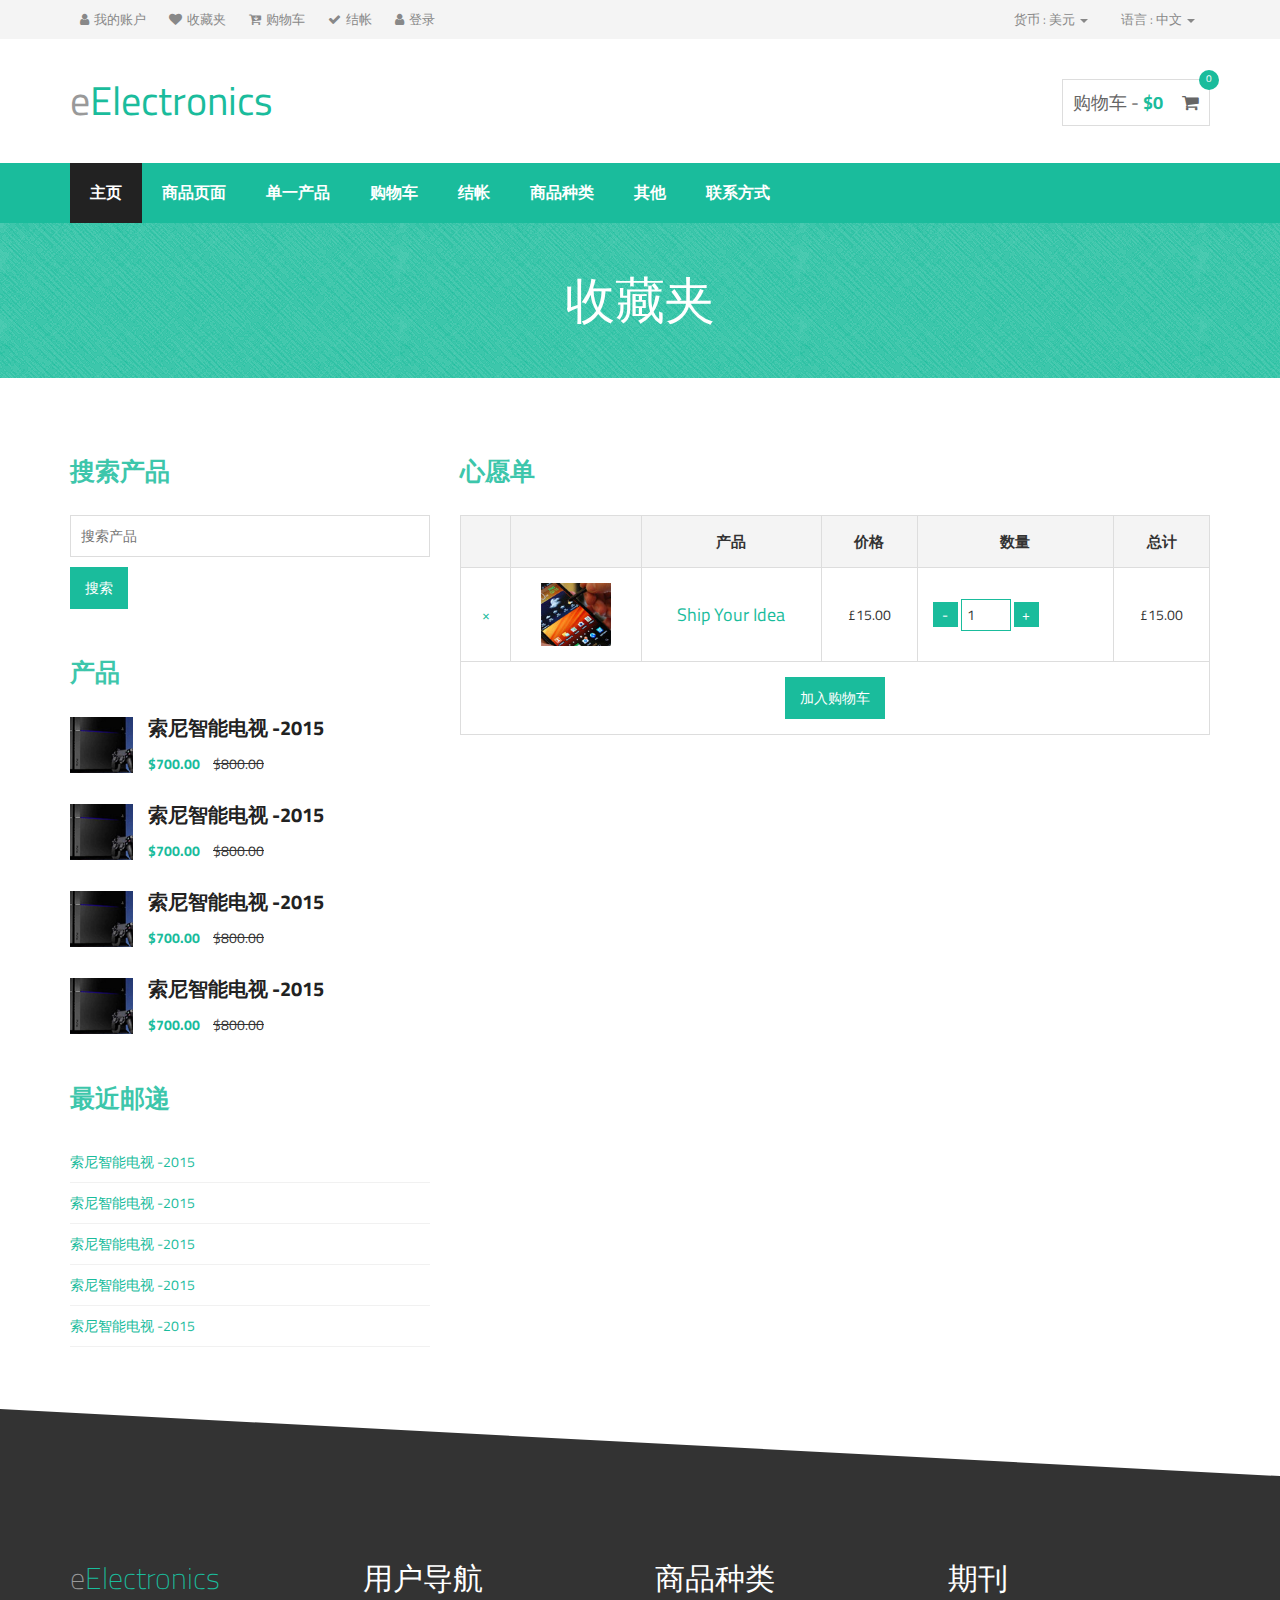
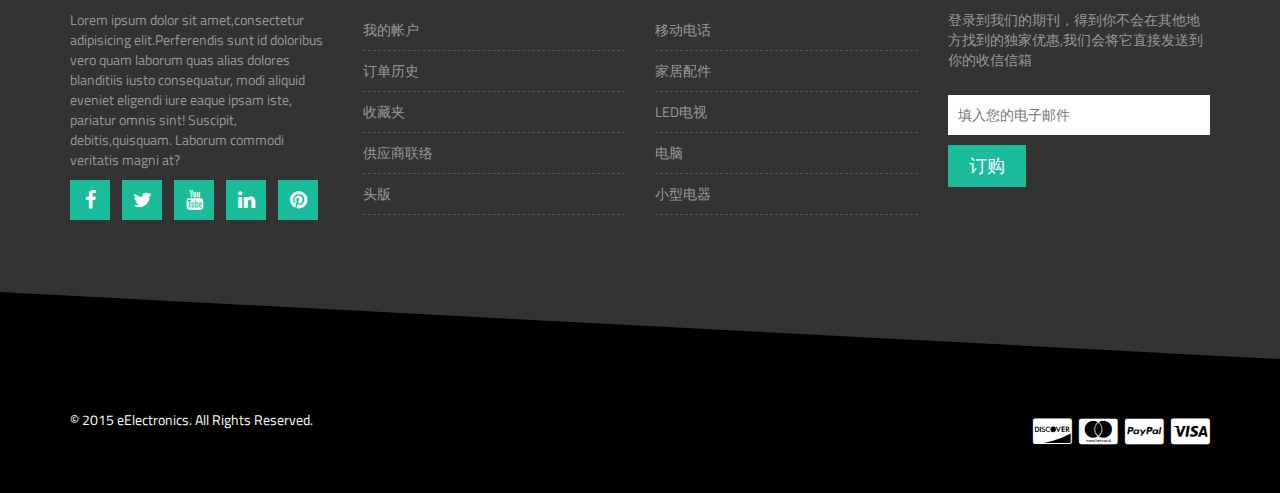
<file: wishlist.html>
<!DOCTYPE html>
<html>
	<head>
		<meta charset="utf-8" />
		<link href='http://fonts.googleapis.com/css?family=Titillium+Web:400,200,300,700,600' rel='stylesheet' type='text/css'>
		<link href='http://fonts.googleapis.com/css?family=Roboto+Condensed:400,700,300' rel='stylesheet' type='text/css'>
		<link href='http://fonts.googleapis.com/css?family=Raleway:400,100' rel='stylesheet' type='text/css'>
		<link rel="stylesheet" href="font-awesome-4.7.0/css/font-awesome.css" />
		<link href="css/bootstrap.min.css" rel="stylesheet">
		<link rel="stylesheet" href="css/owl.carousel.css" />
		<link rel="stylesheet" href="css/style.css" />
		<link rel="stylesheet" href="css/responsive.css"/>
		<script src="js/jquery-1.10.2.min.js"></script>
		<script src="js/bootstrap.min.js"></script>
		<script src="js/owl.carousel.min.js"></script>
		<script src="js/jquery.sticky.js"></script>
		<script src="js/main.js"></script>
		<script src="js/ajax.js"></script>

	
		<title></title>
	</head>
	<body>
		<div class="header">
			<div class="container">
				<div class="row">
					<div class="col-md-8">
						<div class="user-menu">
							<ul>
								<li>
									<a href="account.html"><i class="fa fa-user"></i>我的账户</a>
								</li>
								<li>
									<a href="wishlist.html"><i class="fa fa-heart"></i>收藏夹</a>
								</li>
								<li>
									<a href="cart.html"><i class="fa fa-cart-arrow-down"></i>购物车</a>
								</li>
								<li>
									<a href="checkout.html"><i class="fa fa-check"></i>结帐</a>
								</li>
								<li>
									<a href="login.html"><i class="fa fa-user"></i>登录</a>
								</li>
							</ul>
						</div>
					</div>

					<div class="col-md-4">
						<div class="header-right">
							<ul class="list-unstyle list-inline">
								<li class="dropdown dropdown-small">
									<a class="dropdowntoggle" data-toggle="dropdown" data-hover="dropdown" href="#">
										<span class="key">货币 :</span>
										<span class="value">美元</span>
										<b class="caret"></b>
									</a>
									<ul class="dropdown-menu">
										<li>
											<a href="#">美元</a>
										</li>
										<li>
											<a href="#">印度卢比</a>
										</li>
										<li>
											<a href="#">英镑</a>
										</li>
									</ul>
								</li>
								<li class="dropdown dropdown-small">
									<a class="dropdowntoggle" data-toggle="dropdown" data-hover="dropdown" href="#">
										<span class="key">语言 :</span>
										<span class="value">中文</span>
										<b class="caret"></b>
									</a>
									<ul class="dropdown-menu">
										<li>
											<a href="#">英语</a>
										</li>
										<li>
											<a href="#">法语</a>
										</li>
										<li>
											<a href="#">中文</a>
										</li>
									</ul>
							</ul>
						</div>
					</div>

				</div>

			</div>

		</div>
		<div class="site-branding-area">
			<div class="container">
				<div class="row">
					<div class="col-sm-6">
						<div class="logo">
							<h1>
								<a href="index.html">
									e<span>Electronics</span>
								</a> 
							</h1>
						</div>
					</div>
					<div class="col-sm-6">
						<div class="shopping-item">
							<a href="cart.html">
								购物车 -
								<span class="cart-amunt">$0</span>
								<i class="fa fa-shopping-cart"></i>
								<span class="product-count">0</span>
							</a>
						</div>
					</div>
				</div>
			</div>
		</div>
	<div id="underfined-sticky-wrapper" class="stiky-wrapper" style="height:60px;">
			<div class="mainmenu-area" style="">
				<div class="container">
					<div class="row">
						<div class="navbar-header"></div>
						<div class="navbar-collapse collapse">
							<ul class="nav navbar-nav">
								<li class="active">
									<a href="index.html">主页</a>
								</li>
								<li>
									<a href="shop.html">商品页面</a>
								</li>
								<li>
									<a href="single-product.html">单一产品</a>
								</li>
								<li>
									<a href="cart.html">购物车</a>
								</li>
								<li>
									<a href="checkout.html">结帐</a>
								</li>
								<li>
									<a href="category.html">商品种类</a>
								</li>
								<li>
									<a href="other.html">其他</a>
								</li>
								<li>
									<a href="contact.html">联系方式</a>
								</li>
							</ul>
						</div>
					</div>
				</div>
			</div>
		</div>
			<div class="wishlist-big-title-area">
			<div class="container">
				<div class="row">
					<div class="col-md-12">
						<div class="wishlist-bit-title text-center">
							<h2>收藏夹</h2>
						</div>
					</div>
				</div>
			</div>
		</div>
	  	<div class="single-product-area">
			<div class="zizag-bottom"> </div>
			<div class="container">
				<div class="row">
					<div class="col-md-4">
	    				<div class="single-sidebar">
	    					<h2 class="sidebar-title">搜索产品</h2> 
	    					<form action="single-product.html" method="post">
	    						<input placeholder="搜索产品" type="text">
	    						<input value="搜索" type="submit">
	    					</form>
	    				</div>
	    				<div class="single-sidebar">
	    					<h2 class="sidebar-title">产品</h2>
	    				
	    				<div class="thubmnail-recent">
	    					<img class="recent-thumb" src="img/product-thumb-1.jpg" alt="">
	    				    <h2>
	    				    	<a href="single-product.html">索尼智能电视 -2015</a>
	    				    </h2>
	    				    <div class="product-sidebar-price">
	    				    	<ins>$700.00</ins>
	    				    	<del>$800.00</del>
	    				    </div>
	    				</div> 
                            <div class="thubmnail-recent">
	    					<img class="recent-thumb" src="img/product-thumb-1.jpg" alt="">
	    				    <h2>
	    				    	<a href="single-product.html">索尼智能电视 -2015</a>
	    				    </h2>
	    				    <div class="product-sidebar-price">
	    				    	<ins>$700.00</ins>
	    				    	<del>$800.00</del>
	    				    </div>
	    				</div> 
	    				<div class="thubmnail-recent">
	    					<img class="recent-thumb" src="img/product-thumb-1.jpg" alt="">
	    				    <h2>
	    				    	<a href="single-product.html">索尼智能电视 -2015</a>
	    				    </h2>
	    				    <div class="product-sidebar-price">
	    				    	<ins>$700.00</ins>
	    				    	<del>$800.00</del>
	    				    </div>
	    				</div> 
	    				<div class="thubmnail-recent">
	    					<img class="recent-thumb" src="img/product-thumb-1.jpg" alt="">
	    				    <h2>
	    				    	<a href="single-product.html">索尼智能电视 -2015</a>
	    				    </h2>
	    				    <div class="product-sidebar-price">
	    				    	<ins>$700.00</ins>
	    				    	<del>$800.00</del>
	    				    </div>
	    				</div>  
	    		       
	    				</div> 
                    <div class="single-sidebar">
                        <h2 class="sidebar-title">最近邮递</h2>
                        <ul>
                            <li><a href="#">索尼智能电视 -2015</a></li>
                            <li><a href="#">索尼智能电视 -2015</a></li>
                            <li><a href="#">索尼智能电视 -2015</a></li>
                            <li><a href="#">索尼智能电视 -2015</a></li>
                            <li><a href="#">索尼智能电视 -2015</a></li>
                        </ul>
                    </div>
	    			</div>
	    			<div class="col-md-8">
						<div class="wishlist-content-right">
							<div class="woocommerce">
								<h2>心愿单</h2>
								<form method="post" action="#">
									<table cellspacing="0" class="shop_table cart">
										<thead>
											<tr>
												<th class="product-remove">&nbsp;</th>
												<th class="product-thumbnail">&nbsp;</th>
												<th class="product-name">产品</th>
												<th class="product-price">价格</th>
												<th class="product-quantity">数量</th>
												<th class="product-subtotal">总计</th>
											</tr>
										</thead>
										<tbody>
											<tr class="cart_item">
												<td class="product-remove">
													<a title="Remove this item" class="remove" href="#" functoin="re">×</a>
												</td>

												<td class="product-thumbnail">
													<a href="single-product.html"><img width="145" height="145" alt="poster_1_up" class="shop_thumbnail" src="img/product-thumb-2.jpg"></a>
												</td>

												<td class="product-name">
													<a href="single-product.html">Ship Your Idea</a>
												</td>

												<td class="product-price">
													<span class="amount">£15.00</span>
												</td>

												<td class="product-quantity">
													<div class="quantity buttons_added">
														<input type="button" class="minus" value="-">
														<input type="number" size="4" class="input-text qty text" title="Qty" value="1" min="0" step="1">
														<input type="button" class="plus" value="+">
													</div>
												</td>

												<td class="product-subtotal">
													<span class="amount">£15.00</span>
												</td>
											</tr>
											<tr>
												<td class="actions" colspan="6">
													 
													<input type="submit" value="加入购物车" name="update_cart" class="button">
												</td>
											</tr>
										</tbody>
									</table>
								</form>

						 	</div>
						</div>
					</div>
				</div>
			</div>
		</div>
		<div class="footer-top-area">
			<div class="zizag-bottom"></div>
			<div class="container">
				<div class="row">
					<div class="col-md-3 col-sm-6">
						<div class="footer-about-us">
							<h2> e<span>Electronics</span></h2>
							<p>Lorem ipsum dolor sit amet,consectetur adipisicing elit.Perferendis sunt id doloribus vero quam laborum quas alias dolores blanditiis iusto consequatur, modi aliquid eveniet eligendi iure eaque ipsam iste, pariatur omnis sint! Suscipit, debitis,quisquam. Laborum commodi veritatis magni at?</p>
						</div>
						<div class="footer-social">
							<a href="#" target="_blank"><i class="fa fa-facebook"></i></a>
							<a href="#" target="_blank"><i class="fa fa-twitter"></i></a>
							<a href="#" target="_blank"><i class="fa fa-youtube"></i></a>
							<a href="#" target="_blank"><i class="fa fa-linkedin"></i></a>
							<a href="#" target="_blank"><i class="fa fa-pinterest"></i></a>
						</div>
					</div>
					<div class="col-md-3 col-sm-6">
						<div class="footer-menu">
							<h2 class="footer-wid-title">用户导航</h2>
							<ul>
								<li>
									<a href="account.html">我的帐户</a>
								</li>
								<li>
									<a href="account.html">订单历史</a>
								</li>
								<li>
									<a href="wishlist.html">收藏夹</a>
								</li>
								<li>
									<a href="other.html">供应商联络</a>
								</li>
								<li>
									<a href="index.html">头版</a>
								</li>
							</ul>
						</div>
					</div>
					<div class="col-md-3 col-sm-6">
						<div class="footer-menu">
							<h2 class="footer-wid-title">商品种类</h2>
							<ul>
								<li>
									<a href="category.html">移动电话</a>
								</li>
								<li>
									<a href="category.html">家居配件 </a>
								</li>
								<li>
									<a href="category.html#led-tv">LED电视</a>
								</li>
								<li>
									<a href="category.html">电脑</a>
								</li>
								<li>
									<a href="category.html">小型电器</a>
								</li>
							</ul>
						</div>
					</div>
					<div class="col-md-3 col-sm-6">
						<div class="footer-newsletter">
							<h2 class="footer-wid-title">期刊</h2>
							<p>登录到我们的期刊，得到你不会在其他地方找到的独家优惠,我们会将它直接发送到你的收信信箱</p>
							<div class="newsletter-form">
								<input id="footer-newsletter-input" placeholder="填入您的电子邮件" type="email">
								<input id="footer-newsletter-button" value="订购" type="submit">
							</div>
						</div>
					</div>
				</div>
			</div>
		</div>
		<div class="footer-bottom-area">
			<div class="container">
				<div class="row">
					<div class="col-md-8">
						<div class="copyright">
							<p>
								© 2015 eElectronics. All Rights Reserved.
							</p>
						</div>
					</div>
					<div class="col-md-4">
						<div class="footer-card-icon">
							<i class="fa fa-cc-discover"></i>
							<i class="fa fa-cc-mastercard"></i>
							<i class="fa fa-cc-paypal"></i>
							<i class="fa fa-cc-visa"></i>
						</div>
					</div>
				</div>
			</div>
		</div>
	
	</body>
</html>
</file>
<file: css/style.css>
body {
	margin: 0;
	padding: 0;
	display: inline;
	font-family: 'Titillium Web', sans-serif;
	font-size: 14px;
	line-height: 1.42857143;
	color: #333;
}

h1,
h2,
h3,
h4,
h5,
h6 {
	font-weight: 700;
	margin: 0 0 15px;
}
 

.header {
	background: none repeat scroll 0 0 #f4f4f4;
}
a{
	color: #1abc9c;
}
.header a {
	color: #888;
}

.logo h1 {
	font-size: 40px;
	margin: 40px 0;
	font-weight: 400;
}

.logo h1 a {
	color: #999;
}

.logo h1 a:hover {
	text-decoration: none;
	opacity: .7;
}

.logo h1 a span {
	color: #1abc9c;
}

.user-menu ul {
	list-style: outside none none;
	padding: 0;
	margin: 0;
}

.header-right ul.list-inline {  
	margin: 0;
	text-align: right;
}
.user-menu li {
    display: inline-block;
}
 

.user-menu li a,
.header-right ul.list-inline li a {
	padding: 10px;
	font-size: 13px;
	display: block;
}

.user-menu li a i.fa {
	margin-right: 5px;
}
.header-right ul.list-inline li ul{
	  border :medium none;
	  border-radius:0 ;
	  left: 50%;
	  margin-left: -50px ;
	  min-width: 100px;
	  text-align: center;
}
.caret {
	width: 0;
	height: 0;
	boder-top: 4px solid;
	boder-right: 4px solid transparent;
	border-left: 4px solid transparent;
}

.shopping-item {
	border: 1px solid #ddd;
	float: right;
	font-size: 18px;
	margin-top: 40px;
	padding: 10px;
	position: relative;
}

.shopping-item a {
	color: #666;
}

.shopping-item:hover {
	background: none repeat scroll 0 0 #1abc9c;
	border-color: #1abc9c;
}

.shopping-item:hover a {
	color: #fff;
	text-decoration: none;
}

.shopping-item:hover .cart-amunt {
	color: #fff;
}

.cart-amunt {
	color: #1abc9c;
	font-weight: 700;
}

.shopping-item i.fa {
	margin-left: 15px;
}

.product-count {
	background: none repeat scroll 0 0 #1abc9c;
	border-radius: 50%;
	color: #fff;
	display: inline-block;
	font-size: 10px;
	height: 20px;
	padding-top: 2px;
	position: absolute;
	top: -10px;
	right: -10px;
	width: 20px;
	text-align: center;
}

.shopping-item:hover .product-count {
	background: none repeat scroll 0 0 #000;
}

.mainmenu-area {
	background: none repeat scroll 0 0 #1abc9c;
	font-family: "Roboto Condensed", sans-serif;
	width: 100%;
	text-transform: uppercase;
	z-index: 999;
}
.mainmenu-area ul.navbar-nav li a{
	    color: #fff; 
	    font-size: 16px;
        font-weight: 700;
        padding: 20px;
} 
.mainmenu-area ul.navbar-nav li:hover a,.mainmenu-area ul.navbar-nav li.active {
	   background: #222;
}
.zizag-bottom {
	bottom: -80px;
	height: 165px;
	left: -5%;
	position: absolute;
	transform: rotate(3deg);
	width: 108%;
	z-index: 9;
	background: none repeat scroll 0 0 #1abc9c;
}




.product-big-title-area{
	background: url(../img/crossword.png) repeat scroll 0 0 #1ABC9C;
}
 
.product-bit-title h2 {
    font-family: raleway;
    font-size: 50px;
    font-weight: 200;
    margin: 0;
    padding: 50px 0;
    color: #fff;
}


.single-product-area{
	padding: 80px 0 130px;
}
.single-sidebar {
    margin-bottom: 50px;
}
.single-sidebar input[type="text"]{
	margin-bottom: 10px;
width: 100%;
}
input[type="text"], input[type="password"], input[type="email"], textarea {
    border: 1px solid #ddd;
    padding: 10px;
}
input[type="submit"]:hover, button[type="submit"]:hover {
    background-color: #222;
}
button[type="submit"], input[type="submit"]{
	background: none repeat scroll 0 0 #1abc9c;
    border: medium none;
    color: #fff;
    padding: 11px 20px;
    text-transform: uppercase;
}
.recent-thumb{
	   float: left;
	   height: auto;
	   margin-right:15px;
	   width: 63px;
}
.thubmnail-recent {
    margin-bottom: 30px;
    overflow: hidden;
}

.thubmnail-recent > h2 {
    font-size: 20px;
}

.thubmnail-recent > h2 a {
    color: #222;
}
.product-sidebar-price >ins{
	color: #1abc9c;
	font-weight: 700;
	margin-right: 10px;
	text-decoration: none;
	
}
.single-sidebar > ul {
    list-style: outside none none;
    margin: 0;
    padding: 0;
}
.single-sidebar li{
	border-bottom: 1px solid #f1f1f1;
padding: 10px 0;
}
.single-sidebar a{
	display: block;
}

.sidebar-title {
    color: #3dc6ab;
    font-size: 25px;
    margin-bottom: 30px;
    text-transform: uppercase;
}
.product-breadcroumb{
	  margin-bottom:20px ;
}
.product-breadcroumb >a::before{
	content: "/";
	position: absolute;
    right:-20px;
    top:2px;
}
.product-breadcroumb > a:last-child::before {
    display: none;
}
.product-breadcroumb > a {
    margin-right: 31px;
    position: relative;
}

.product-main-img {
    margin-bottom: 20px;
}
.product-gallery{
	margin-bottom: 25px;
	margin-left: -15px;
    overflow: hidden;
}
.product-gallery img{
	margin-left: 15px;
	width: 76px;
	height: auto;
}
.product-name {
    font-size: 25px;
    margin-bottom: 20px;
}
.product-inner-price{ 
    margin-bottom: 20px;
}
.product-inner-price >ins{
	color:#1abc9c;
	font-weight: 700;
   margin-right: 10px;
   text-decoration: none;
}
form.cart {
    margin-bottom: 25px;
}
.single-shop-product{
	margin-bottom: 50px;
}
img {
    max-width: 100%;
    height: auto;
}
.single-shop-product h2 {
    font-size: 20px;
    margin: 10px 0;
}
.product-carousel {
    padding-top: 40px;
}
.product-carousel-price ins {
    color: #1abc9c;
    font-weight: 700;
    margin-right: 5px;
    text-decoration: none;
}
table.shop_table{
      border-bottom:1px solid #ddd ;
      border-right: 1px solid #ddd;
      margin-bottom: 50px;
      width:100%;	
}
table.shop_table th, table.shop_table td {
    border-left: 1px solid #ddd;
    border-top: 1px solid #ddd;
    padding: 15px;
    text-align: center;
}
.quantity {
    float: left;
    margin-right: 15px;
}
.quantity input[type="number"] {
    border: 1px solid #1abc9c;
    padding: 5px;
    width: 50px;
}
td.product-thumbnail img {
    height: auto;
    width: 70px;
}
td.actions div.coupon{
	float: left;
}
div.quantity input.minus:hover,div.quantity input.plus:hover{
	    background-color: #222;
 
}
div.quantity input.minus,div.quantity input.plus{
	background: none repeat scroll 0 0 #1abc9c;
	    border: medium none;
    color: #fff;
    height: 25px;
    line-height: 15px;
    width: 25px;
}
.cart-collaterals h2 {
    color: #1abc9c;
    font-size: 25px;
    margin-bottom: 25px;
    text-transform: uppercase;
}

.cart-collaterals .shipping_calculator {
    float: right;
    width: 40%;
}

div.cart-collaterals ul.products{
	list-style: outside none none;
	margin:0 0 0 -30px;
	padding:0;
}
div.cart-collaterals ul.products li.product a:hover {
    text-decoration: none;
}
div.cart-collaterals ul.products  li.product a:hover h3{
	 color: #1ABC9C;  
}
div.cart-collaterals ul.products li.product .price {
    color: #333;
    display: block;
    margin-bottom: 10px;
    overflow: hidden;
}
div.cart-collaterals ul.products  li.product h3{
	font-size:20px;
	margin-top: 15px;
	color: #333;
}

div.cart-collaterals ul.products li.product{
	    float: left;
    margin-left: 30px;
    position: relative;
    width: 198px;

}
.cart-sells {
    float: left;
    margin-right: 3%;
    width: 57%;
}

.cart-totals h2{
	color: #1abc9c;
	margin-bottom: 25px;
	font-size: 25px;
	
	text-transform: uppercase;
}
.cart-totals {
    float: right;
    margin-bottom: 50px;
    width: 40%;
}
.cart-totals table{
border-bottom: 1px solid #ddd;
border-right: 1px solid #ddd;
width: 100%;
}
.cart-totals table th{
	
	background: none repeat scroll 0 0 #f4f4f4;
}
.cart-totals table td,.cart-totals table th{
border-left: 1px solid #ddd;
border-top: 1px solid #ddd;
padding: 10px;
}
.product-option-shop {
    margin-top: 15px;
}
.add_to_cart_button {
    background: none repeat scroll 0 0 #1abc9c; 
    border: medium none;
    color: #fff;
    padding: 6px 25px;
    display: inline-block;
}
.add_to_cart_button:hover{
	background: #222;
	color: #fff;
text-decoration: none;
}
.pagination > li > a:hover, .pagination > li > span:hover, .pagination > li > a:focus, .pagination > li > span:focus {
    color: #2a6496;
    background-color: #eee;
    border-color: #ddd;
}
.pagination > li > a, .pagination > li > span {
    color: #1abc9c;
}
.product-inner-category {
    margin-bottom: 30px;
}
.product-tab{ 
    border-bottom: 1px solid #ddd;
    list-style: outside none none;
    margin: 0 0 30px;
    padding: 0;
    text-align: center; 
}

.product-tab li.active {
    background: none repeat scroll 0 0 #1abc9c;
}
.product-tab li {
    display: inline-block;
}
.product-tab li a{
    color: #222;
    display: block;
    font-size: 16px;
    padding: 10px 30px;
}
.product-tab li.active a {
    color: #fff;
}
.product-tab li a:hover {
    text-decoration: none;
}
.product-tab li a:focus {
    text-decoration: none;
}
.submit-review input[type="text"], .submit-review input[type="email"], .submit-review textarea {
    margin-bottom: 20px;
    width: 100%;
} 
.rating-chooser {
    margin-bottom: 30px;
}
.rating-wrap-post {
    font-size: 20px;
}
.related-products-wrapper{
	margin-top: 30px;
}
.tab-content h2 {
    font-size: 20px;
}
.submit-review label {
    display: block;
}

.related-products-title{
	 color: #3dc6ab;
font-size: 25px;
margin-bottom: 30px;
text-transform: uppercase;
}
.related-products-wrapper .owl-nav {
    position: absolute;
    right: 0;
    top: -56px;
}
.login-big-title-area,.wishlist-big-title-area,.contact-big-title-area,.other-big-title-area,.category-big-title-area,.account-big-title-area{
	background: url(../img/crossword.png) repeat scroll 0 0 #1ABC9C;
}
 
.login-bit-title h2,.wishlist-bit-title h2,.contact-big-title-area h2,.other-big-title-area h2,.category-big-title-area h2,.account-big-title-area h2 {
    font-family: raleway;
    font-size: 50px;
    font-weight: 200;
    margin: 0;
    padding: 50px 0;
    color: #fff;
}
.login-area{ 
	width: 100%;
	height: 850px; 
	padding-bottom: 150px;
} 
.login-area .zizag-bottom,.contact-area .zizag-bottom,.other-area .zizag-bottom,.wishlist-area .zizag-bottom,.category-area .zizag-bottom,.account-area .zizag-bottom{ 
	background-color: #333333;
}
.login-area {
    padding: 80px 0 130px;
}
.login-content-right{
	border: 1px solid #ddd;
	 padding: 28px 40px;
}
.login-content-right h2{
	color: #1abc9c;
font-size: 25px;
margin-bottom: 25px;
text-transform: uppercase;
}
.login-content-right p{
	margin-bottom: 25px;
}
.login-content-right input[type=submit]{
	margin-right: 35px;
}

.contact-area {
    width: 100%;
    padding-bottom: 150px;
}

.contact-area {
    padding: 80px 0 130px;
}
.contact-left-area{
	border: 1px solid #ddd;
padding: 28px 40px;
	margin-bottom:25px
}
.contact-left-area h2{
	color: #1abc9c;
font-size: 25px;
margin-bottom: 25px;
}
.contact-right-area h2{ 
	margin-left: 30px;
	color: #1abc9c;
font-size: 25px;
margin-bottom: 25px;
}
.other-area {
    width: 100%;
    padding-bottom: 150px;
}
.other-area {
    padding: 80px 0 130px;
}
.vendor-contact-area{
 }
.vendor-contact-area h2{ 
	color: #1abc9c;
font-size: 25px;
margin-bottom: 25px;
text-transform: uppercase;
}
.vendor-contact-item{
	margin-bottom: 25px;
	padding: 10px 10px;
	overflow: hidden;
}
.vendor-contact-item img{ 
    float: left; 
    margin-right: 60px; 
}
.vendor-contact-item p{
	float:left;
	margin-right: 20px;
    font-size: 14px;
	height:auto;
}
#contact-submit{
	margin-left: 30px;
}
.category-area {
    width: 100%;  
    padding-bottom: 150px;
} 
.category-area {
    padding: 80px 0 130px;
}
.category-right-area h2{
	    color: #3dc6ab;
    font-size: 25px;
    margin-bottom: 30px;
    text-transform: uppercase;
}
.product-tab{ 
	color: #1abc9c;
font-size: 25px;
margin-bottom: 25px;
text-transform: uppercase;
}

.product-tab{ 
list-style: outside none none;
}
.product-tab li{
	display: inline-block;
}
.category-nav-item{
	background: none repeat scroll 0 0 #1abc9c;
	 padding:
} 
.product-tab li a{
	padding: 20px;
}
.category-product{
	width:152px;
	margin-left: 60px;  
	margin-bottom: 25px; 
	 float: left;
	 position: relative;
}
.category-product h3{
	 font-size: 16px; 
}
.category-right-area .product-pagination{
	margin-right: 450px;
}
.account-area {
    width: 100%;
    padding-bottom: 150px;
}
.account-area {
    padding: 80px 0 130px;
}
.account-area h2{
	
	color: #1abc9c;
font-size: 25px;
margin-bottom: 25px;
text-transform: uppercase;
}
.account-left-area{
border: 1px solid #ddd;
padding: 28px 40px;
	margin-bottom: 25px;
} 
.wishlist-area{ 
    width: 100%;
    height: 700px;
    padding-bottom: 150px;
}
.wishlist-content-right h2{
	color: #3dc6ab;
font-size: 25px;
margin-bottom: 30px;
text-transform: uppercase;
}
.slider-area{
	clear:both;
}
.slide-text-wrapper{
	display: table;
	width: 100%;
	height: 700px;
}
.slide-content {
    position: relative;
    z-index: 9;
    padding: 30px;
} 
.slide-text {
    color: #fff;
    font-size: 18px;
    font-weight: 200;
    display: table-cell;
vertical-align: middle;
}
.slide-one {
    background-image:url(../img/slide-1.jpg);
}
.slide-two {
    background-image:url(../img/slide-2.jpg);
}
.slide-three{
    background-image:url(../img/slide-3.jpg);
}
.slide-bg{
	height: 100%;
	left: 0;
		position: absolute;
	top: 0;	
	width: 100%;
	background-position: center;
	background-size: cover;
}
.slide-content:before {
    background: none repeat scroll 0 0 #000;
    content: "";
    height: 100%;
    left: 0;
    opacity: 0.6;
    position: absolute;
    top: 0;
    width: 100%;
    z-index: -1;
}
.slide-bg:after{
	 background: none repeat scroll 0 0 #000;
	 content: "";
	 height: 100%;
	 left: 0;
	 opacity: 0.6;
	 position: absolute;
	 top: 0;
     width: 100%;
}
.slide-bulletz{
	bottom: 30px;
	left: 0;
	position: absolute;
	text-align: center;
	width: 100%;
	z-index: 99;
}
ol.slide-indicators{
	   left:inherit;
	   list-style:outside none none;
	   margin: 0;
	   padding: 0;
	   position: relative;
	   width:100%;
}
ol.slide-indicators li{
	background: none repeat scroll 0 0 #222;
	border: medium none;
	border-radius: 0;
	cursor: pointer;
	display: inline-block;
	height: 10px;
    margin: 0 0 0 5px;
     width: 10px;
}
ol.slide-indicators li.active{
	background: none repeat scroll 0 0 #fff;
}

.carousel-inner>.active{
	  left: 0;
}
.carousel-inner > .active, .carousel-inner > .next, .carousel-inner > .prev {
    display: block;
}
.carousel-inner > .item.active {
    position: relative;
    display: block; 
}
 
.carousel.carousel-fade .item {

    transition: opacity 1s ease-in-out;

}
.carousel.carousel-fade .active.left, .carousel.carousel-fade .active.right {
    left: 0;
    z-index: 2;
    opacity: 0;
    filter: alpha(opacity=0);
}
.readmore:hover{
	
	background:  #222;
	text-decoration: none;
	color: #fff;	
	border: 1px solid #fff;
}
.readmore{
	background: none repeat scroll 0 0 #1abc9c;
	color: #fff;
	border: 1px solid #1abc9c;
	display: inline-block;
	font-size: 20px;
	margin-top: 15px;
	padding: 10px 20px;
	text-transform: uppercase;
}


.promo-area{
	background: none repeat scroll 0 0 #1abc9c;
	color: #fff;
	padding: 77px 0  200px ;
}
.single-promo:hover{
	color: #fff;
	background: #222;
	border-color: #222;
}
.single-promo{
	border: 1px solid #17a78b;
	font-size: 25px;
	font-weight: 200;
	padding: 20px 10px;	
	text-align: center;
}
.single-promo i {
    font-size: 50px;
}


.maincontent-area {
    padding-bottom: 170px;
}
.section-title{
	font-family: "Raleway",sans-serif;
	font-size: 50px;
	font-weight: 100;
    margin-bottom: 50px;
	text-align: center;
}
   
.latest-product .owl-nav { 
    position: absolute;
    right: 0;
    top: 0; 
}
 
.latest-product .owl-nav div:hover, .brand-wrapper .owl-nav div:hover, .related-products-wrapper .owl-nav div:hover {
    color: #222;
    border-color: #222;
}

.latest-product .owl-nav> div,.related-products-wrapper .owl-nav> div{
	border: 1px solid #1abc9c;
	display: inline-block;
	color: #1abc9c;
    margin-left: 15px;
    padding: 1px 10px;
} 
.product-f-image{
	position: relative;
}
.product-hover{
	 height:100%;
	 left:0;
	 position: absolute;
	 top:0;
	 width: 100%;
	 overflow: hidden;
	 border: 1px solid #ddd ;
} 
.product-hover a{
	 background: none repeat scroll 0 0 #1ABC9C;
	 border-radius: 5px;
	 color:#fff;
	 display: block;
	 font-size: 16px;
	 left:10%;
	 margin:0;
	 padding:10px;
	 position: absolute;
	 text-align: center;
	 text-transform: uppercase;
	 border: 1px solid #1ABC9C;
	 width:80%;
	 z-index: 99;
	 transition: .4s;
}
.product-hover a:hover{
	 background: #000;
	 text-decoration: none;
	 border-color: #444;
}
.product-hover a.add-to-cart-link {
    top: -25%;
}
.product-hover a.view-details-link {
    bottom: -25%;
}
.single-product:hover .product-hover a.add-to-cart-link{
	top:32%;
}
.single-product:hover .product-hover a.view-details-link {
    bottom: 32%;
}
.product-hover a i.fa{
	margin-right: 5px;
}
.single-product:hover .product-hover::after {
    left: 0;
}
.product-hover::after{
	 background: none repeat scroll 0 0 #000;
	 content: "";
	 height: 100%;
	 left:100%;
	 opacity: 0.6;
	 position:absolute;
	 top:0;
	 width: 100%;
     transition: .4s;
}
.single-product h2{
	 font-size: 18px;
	 line-height: 25px;
	 margin-bottom: 10px;
	 margin-top:15px;
}
.single-product h2 a{
	 color:#222;
}
.brands-area{
	background: none repeat scroll 0 0 #1abc9c;
	color: #fff;
	padding: 0px 0 200px;
} 
.brand-list {
    padding-top: 40px;
}
.brand-wrapper .owl-nav{
	position:absolute;
    right: 0;
    top: 0;
}
.brand-wrapper .owl-nav div {
    border: 1px solid #fff; 
    color: #fff;
    display: inline-block;
    margin-left: 15px;
    padding: 1px 10px;
}
.product-widget-area{
	padding-bottom: 150px;
    padding-top: 30px;
}
.product-wid-title{
	  font-family: raleway;
	  font-size: 30px;
	  font-weight: 100;
	  margin-bottom: 40px;
}
.wid-view-more{
	 position:absolute;
     right: 10px;
     color:#fff;
	 top:3px;
	 background: none repeat scroll 0 0 #1abc9c;
	 padding:3px 15px;
 }
 .wid-view-more:hover {
 		 color:#fff;
 		 background-color: #222
 		 text-decoration:none;
 }
 .single-wid-product{
 	margin-bottom: 31px;
 	overflow: hidden;
 }
 
 .single-wid-product h2{
 	  font-size: 18px;
 	  margin-bottom: 12px;
 }
.single-wid-product h2 a{
	color:#222;
}
.single-wid-product h2 a:hover{
	color:#1ABC9C;
	text-decoration: none;
}
.product-thumb{
	   float:left;
	   hight:90px;
	   margin-right: 15px;
	   width: 100px;
}
.product-wid-rating {
    color: #ffc808;
    margin-bottom: 10px;
}
.product-wid-price ins{
	 color:#1ABC9C;
	 font-weight: 700;
	 margin-right: 10px;
	 text-decoration: none;
}
.woocommerce-info{
	background: none repeat scroll 0 0 #f4f4f4;
	font-size: 18px;
	margin-bottom: 20px;
	padding: 15px;
}
.col2-set,.contact-right-area{
    margin-left: -30px;
    overflow: hidden;
}
.col-1,.col-2 {
    float: left;
    margin-left: 30px;
    width: 360px;
}
 
#customer-details select,.shipping-calculator select,#contact-details select,.shipping_calculator select{

    border: 1px solid #ddd;
    margin-bottom: 15px;
    padding: 10px;
    width: 100%;

}
#customer-details h3{
	color:#1abc9c;
	font-size: 20px;
	text-transform: uppercase; 
	
}
#customer-details label {
    display: block;
    margin: 0 0 5px;
} 
#customer-details input[type="text"],#customer-details textarea,.shipping_calculator input[type="text"],#contact-details input[type="text"],#contact-details textarea{
	   margin-bottom: 10px;
	   width:100%; 
}
.create-acount{
	 background: none repeat scroll 0 0 #f4f4f4;
	 margin-bottom: 50px;
	 padding: 15px;
}
table.shop_table th{
	 background: none repeat scroll 0 0 #f4f4f4;
	 font-size: 15px;
	 text-transform: uppercase;
}
td.product-name {
    font-size: 18px;
}
#payment ul.payment_methods {
    list-style: outside none none;
    margin: 0 0 30px;
    padding: 0;
}
#payment ul.payment_method_bacs li{
	 margin-bottom: 15px;
}
 
a.about_paypal {

    font-size: 12px;
    margin-left: 15px;

}
#order_review_heading{
	color:#1abc9c;
	font-size: 20px;
	text-transform: uppercase; 
}
.footer-top-area .zizag-bottom{
	background: #000;
}
.footer-top-area,.single-product-area,.slider-area,.maincontent-area,.promo-area,.brands-area,.product-widget-area,.login-area,.contact-area,.other-area,.category-area,.wishlist-area,.account-area{
	position: relative;
overflow: hidden;
}
.footer-top-area {
	background: none repeat scroll 0 0 #333;
	color: #999;
	padding: 35px 0 180px;
}

.newsletter-form {
	margin-top: 25px;
}

.newsletter-form input[type="email"] {
	background: none repeat scroll 0 0 #fff;
	border: medium none;
	margin-bottom: 10px;
	padding: 10px;
	width: 100%;
}

.newsletter-form input[type="submit"] {
	color: #fff;
	display: inline-block;
	font-size: 18px;
	padding: 7px 20px;
	text-transform: uppercase;
	border: 1px solid #1abc9c;
	background: none repeat scroll 0 0 #1abc9c;
}

.footer-about-us h2 {
	font-weight: 200;
}

.footer-about-us span {
	color: #1abc9c;
}

.footer-social a {
	background: none repeat scroll 0 0 #1abc9c;
	color: #fff;
	display: inline-block;
	font-size: 20px;
	height: 40px;
	margin-bottom: 10px;
	margin-right: 9px;
	padding-top: 5px;
	width: 40px;
	text-align: center;
	border: 1px solid #1abc9c;
}

.footer-wid-title {
	font-family: raleway;
	font-size: 30px;
	font-weight: 100;
	color: #fff;
}

.footer-menu ul {
	list-style: outside none none;
	margin: 0;
	padding: 0;
}

.footer-menu ul li {
	border-bottom: 1px dashed #555;
	padding: 5px 0;
}

.footer-menu a {
	display: block;
	padding: 5px 0;
	color: #999;
}

.footer-bottom-area {
	background: none repeat scroll 0 0 #000;
	color: #fff;
	padding-bottom: 40px;
}

.footer-card-icon {
	font-size: 30px;
	text-align: right;
}

a:hover, a:focus {
    color: #17a78b;
}
.promo-area .zizag-bottom, .brands-area .zizag-bottom {
    background: #fff;
}
.product-widget-area .zizag-bottom{
	background:#333;
}
 .single-product-area .zizag-bottom{
    background-color: #333333;
}
</file>
<file: css/responsive.css>
@media only screen and (min-width: 992px) and (max-width: 1280px) { 
div.cart-collaterals ul.products li.product {
  float: left;
  margin-left: 30px;
  position: relative;
  width: 160px;
}
.coupon input[type="text"] {
  width: 100px;
}  
input[type="submit"], button[type="submit"] {
  padding: 11px 15px;
} 
.col-1, .col-2 {
  width: 293px;
}    
    
    
}

/* Tablet Layout: 768px. */
@media only screen and (min-width: 768px) and (max-width: 991px) { 
.user-menu, .header-right ul.list-inline {
  text-align: center;
}.
.mainmenu-area ul.navbar-nav li a {
  font-size: 14px;
  padding: 15px 10px;
}  
.single-promo {margin-bottom: 30px}    
.single-product-widget, .footer-about-us, .footer-menu {
  margin-bottom: 60px;
}
    
    
.product-widget-area .zigzag-bottom {
  bottom: -50px;
  height: 100px;
}
.product-widget-area {
  padding-bottom: 90px;
}   
    
.footer-top-area .zigzag-bottom {
  bottom: -153px;
  height: 200px;
}    
.footer-top-area {
  padding: 35px 0 125px;
}  
div.cart-collaterals ul.products li.product {
  width: 190px;
}  
    
.col-1, .col-2 {
  width: 345px;
}    
    
}
/* Mobile Layout: 320px. */
@media only screen and (max-width: 767px) { 
    
.user-menu, .header-right ul.list-inline {
  text-align: center;
}  
.logo h1 {
  font-size: 30px;
  margin: 20px 0;
  text-align: center;
} 
.shopping-item {
  float: none;
  margin-bottom: 20px;
  margin-top: 5px;
  text-align: center;
}  
.navbar-header {
  text-align: center;
}    
    
.navbar-toggle {
    border-color: #fff;
    float: none;
    margin: 10px auto;
}
.navbar-toggle .icon-bar { background: none repeat scroll 0 0 #fff }  
.navbar-collapse.collapse.in {
  background: none repeat scroll 0 0 #1abc9c;
  position: relative;
  z-index: 99;
} 
.mainmenu-area ul.navbar-nav li a {
  padding: 15px;
}  
.mainmenu-area {position: relative !important}
.slide-text {
  font-size: 16px;
}  
.slide-text h2 {
  font-size: 30px;
}  
.readmore {
  font-size: 16px;
  padding: 8px 20px;
}    
.single-promo {
  margin-bottom: 30px;
} 
.section-title {
  font-size: 35px;
}  
    
    
.product-widget-area .zigzag-bottom {
  bottom: -50px;
  height: 100px;
}
.product-widget-area {
  padding-bottom: 90px;
}   
    
.footer-top-area .zigzag-bottom {
  bottom: -153px;
  height: 200px;
}    
.footer-top-area {
  padding: 35px 0 125px;
} 
    
.single-product-widget, .footer-about-us, .footer-menu {
  margin-bottom: 60px;
}  
    
.product-wid-title {
  font-size: 25px;
}  
    
.related-products-wrapper .owl-nav {
  left: -15px;
  position: relative;
  right: inherit;
  top: 15px;
}  
div.cart-collaterals ul.products {
  margin: 0;
}  
div.cart-collaterals ul.products li.product {
  margin-bottom: 30px;
  margin-left: 0;
  width: 100%;
}  
div.cart-collaterals ul.products li.product img {width: 100%}  
    
.product-bit-title h2 {
  font-size: 35px;
  padding: 40px 0;
}  
.col2-set,.contact-right-area{
  margin-left: 0;
}    
.col-1, .col-2 {
  float: none;
  margin-left: 0;
  width: inherit;
}    
    
    
/* Special */    
    
table.shop_table th, table.shop_table td {
  font-size: 12px;
  padding: 5px;
}    
td.product-thumbnail img {
  width: 30px;
} 
    
div.quantity input.plus, div.quantity input.minus {
  display: none;
}   
table.shop_table th {
  font-size: 12px;
}    
div.coupon input[type="text"] {
  width: 100px;
} 
.coupon {margin-bottom: 10px}      
.cross-sells {
  float: none;
  margin-bottom: 30px;
  margin-right: 0;
  width: 100%;
}  
.cart_totals, .cart-collaterals .shipping_calculator {
  float: none;
  margin-bottom: 40px;
  width: 100%;
}  
    
    
}
/* Wide Mobile Layout: 480px. */
@media only screen and (min-width: 480px) and (max-width: 767px) { 
    
  
    
}
</file>
